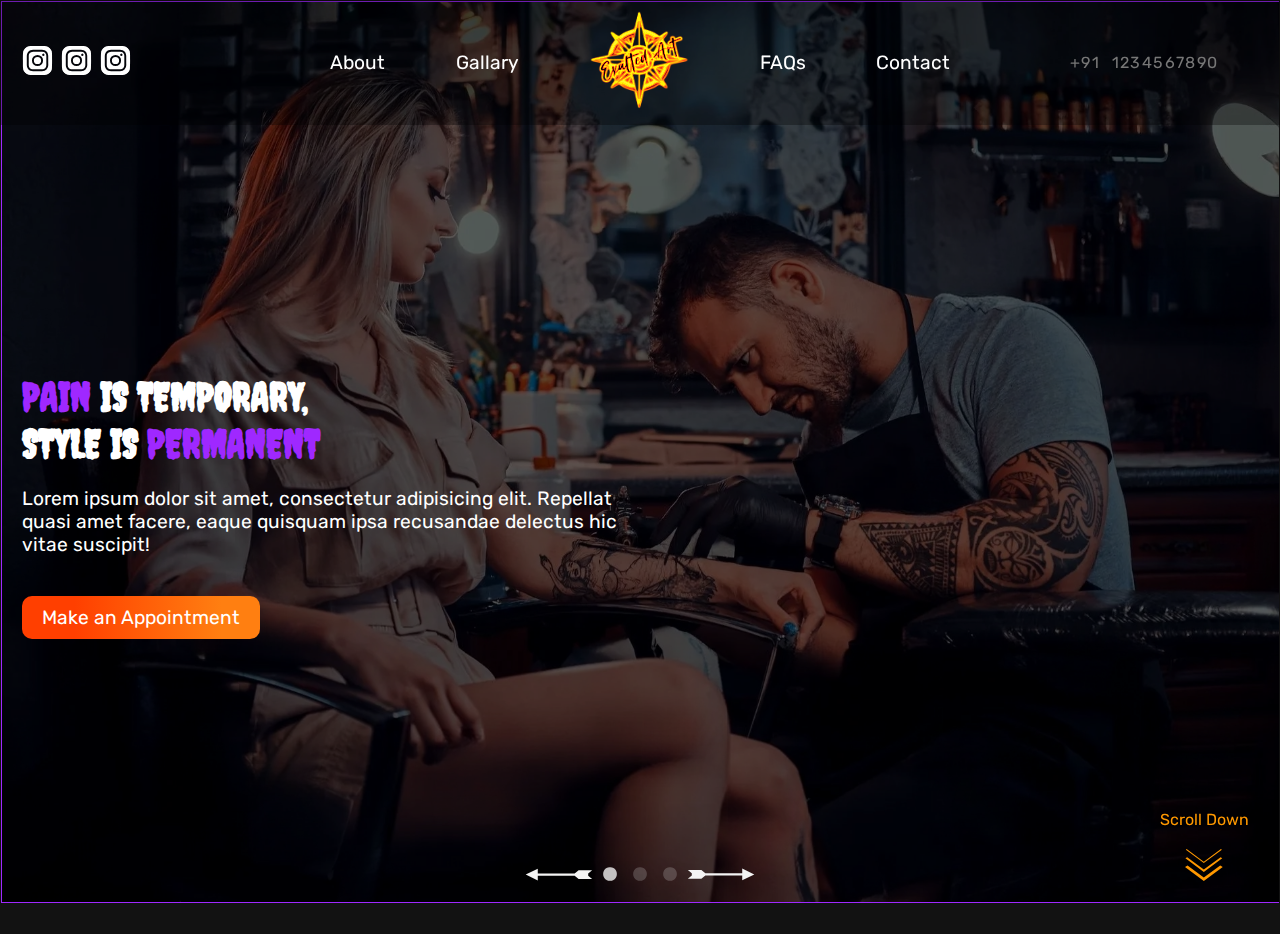
<file: index.html>
<!DOCTYPE html>
<html lang="en">

<head>
    <meta charset="UTF-8">
    <meta name="viewport" content="width=device-width, initial-scale=1.0">
    <title>Home</title>
    <link rel="stylesheet" href="./style.css">
    <link rel="stylesheet" href="./indexStyle.css">
    <link rel="stylesheet" type="text/css" href="slick/slick/slick.css" />
    <link rel="stylesheet" type="text/css" href="slick/slick/slick-theme.css" />
    <script src="./jquery-3.7.1.min.js"></script>
    <script type="text/javascript" src="slick/slick/slick.min.js"></script>

</head>

<body>


    <header id="header">
        <div class="container">
            <div class="social-icon">
                <a href="" class="text_deco_none">
                    <svg xmlns="http://www.w3.org/2000/svg" data-name="Layer 1" viewBox="0 0 24 24">
                        <path
                            d="M12,9.52A2.48,2.48,0,1,0,14.48,12,2.48,2.48,0,0,0,12,9.52Zm9.93-2.45a6.53,6.53,0,0,0-.42-2.26,4,4,0,0,0-2.32-2.32,6.53,6.53,0,0,0-2.26-.42C15.64,2,15.26,2,12,2s-3.64,0-4.93.07a6.53,6.53,0,0,0-2.26.42A4,4,0,0,0,2.49,4.81a6.53,6.53,0,0,0-.42,2.26C2,8.36,2,8.74,2,12s0,3.64.07,4.93a6.86,6.86,0,0,0,.42,2.27,3.94,3.94,0,0,0,.91,1.4,3.89,3.89,0,0,0,1.41.91,6.53,6.53,0,0,0,2.26.42C8.36,22,8.74,22,12,22s3.64,0,4.93-.07a6.53,6.53,0,0,0,2.26-.42,3.89,3.89,0,0,0,1.41-.91,3.94,3.94,0,0,0,.91-1.4,6.6,6.6,0,0,0,.42-2.27C22,15.64,22,15.26,22,12S22,8.36,21.93,7.07Zm-2.54,8A5.73,5.73,0,0,1,19,16.87,3.86,3.86,0,0,1,16.87,19a5.73,5.73,0,0,1-1.81.35c-.79,0-1,0-3.06,0s-2.27,0-3.06,0A5.73,5.73,0,0,1,7.13,19a3.51,3.51,0,0,1-1.31-.86A3.51,3.51,0,0,1,5,16.87a5.49,5.49,0,0,1-.34-1.81c0-.79,0-1,0-3.06s0-2.27,0-3.06A5.49,5.49,0,0,1,5,7.13a3.51,3.51,0,0,1,.86-1.31A3.59,3.59,0,0,1,7.13,5a5.73,5.73,0,0,1,1.81-.35h0c.79,0,1,0,3.06,0s2.27,0,3.06,0A5.73,5.73,0,0,1,16.87,5a3.51,3.51,0,0,1,1.31.86A3.51,3.51,0,0,1,19,7.13a5.73,5.73,0,0,1,.35,1.81c0,.79,0,1,0,3.06S19.42,14.27,19.39,15.06Zm-1.6-7.44a2.38,2.38,0,0,0-1.41-1.41A4,4,0,0,0,15,6c-.78,0-1,0-3,0s-2.22,0-3,0a4,4,0,0,0-1.38.26A2.38,2.38,0,0,0,6.21,7.62,4.27,4.27,0,0,0,6,9c0,.78,0,1,0,3s0,2.22,0,3a4.27,4.27,0,0,0,.26,1.38,2.38,2.38,0,0,0,1.41,1.41A4.27,4.27,0,0,0,9,18.05H9c.78,0,1,0,3,0s2.22,0,3,0a4,4,0,0,0,1.38-.26,2.38,2.38,0,0,0,1.41-1.41A4,4,0,0,0,18.05,15c0-.78,0-1,0-3s0-2.22,0-3A3.78,3.78,0,0,0,17.79,7.62ZM12,15.82A3.81,3.81,0,0,1,8.19,12h0A3.82,3.82,0,1,1,12,15.82Zm4-6.89a.9.9,0,0,1,0-1.79h0a.9.9,0,0,1,0,1.79Z" />
                    </svg>
                </a>
                <a href="" class="text_deco_none">
                    <svg xmlns="http://www.w3.org/2000/svg" data-name="Layer 1" viewBox="0 0 24 24">
                        <path
                            d="M12,9.52A2.48,2.48,0,1,0,14.48,12,2.48,2.48,0,0,0,12,9.52Zm9.93-2.45a6.53,6.53,0,0,0-.42-2.26,4,4,0,0,0-2.32-2.32,6.53,6.53,0,0,0-2.26-.42C15.64,2,15.26,2,12,2s-3.64,0-4.93.07a6.53,6.53,0,0,0-2.26.42A4,4,0,0,0,2.49,4.81a6.53,6.53,0,0,0-.42,2.26C2,8.36,2,8.74,2,12s0,3.64.07,4.93a6.86,6.86,0,0,0,.42,2.27,3.94,3.94,0,0,0,.91,1.4,3.89,3.89,0,0,0,1.41.91,6.53,6.53,0,0,0,2.26.42C8.36,22,8.74,22,12,22s3.64,0,4.93-.07a6.53,6.53,0,0,0,2.26-.42,3.89,3.89,0,0,0,1.41-.91,3.94,3.94,0,0,0,.91-1.4,6.6,6.6,0,0,0,.42-2.27C22,15.64,22,15.26,22,12S22,8.36,21.93,7.07Zm-2.54,8A5.73,5.73,0,0,1,19,16.87,3.86,3.86,0,0,1,16.87,19a5.73,5.73,0,0,1-1.81.35c-.79,0-1,0-3.06,0s-2.27,0-3.06,0A5.73,5.73,0,0,1,7.13,19a3.51,3.51,0,0,1-1.31-.86A3.51,3.51,0,0,1,5,16.87a5.49,5.49,0,0,1-.34-1.81c0-.79,0-1,0-3.06s0-2.27,0-3.06A5.49,5.49,0,0,1,5,7.13a3.51,3.51,0,0,1,.86-1.31A3.59,3.59,0,0,1,7.13,5a5.73,5.73,0,0,1,1.81-.35h0c.79,0,1,0,3.06,0s2.27,0,3.06,0A5.73,5.73,0,0,1,16.87,5a3.51,3.51,0,0,1,1.31.86A3.51,3.51,0,0,1,19,7.13a5.73,5.73,0,0,1,.35,1.81c0,.79,0,1,0,3.06S19.42,14.27,19.39,15.06Zm-1.6-7.44a2.38,2.38,0,0,0-1.41-1.41A4,4,0,0,0,15,6c-.78,0-1,0-3,0s-2.22,0-3,0a4,4,0,0,0-1.38.26A2.38,2.38,0,0,0,6.21,7.62,4.27,4.27,0,0,0,6,9c0,.78,0,1,0,3s0,2.22,0,3a4.27,4.27,0,0,0,.26,1.38,2.38,2.38,0,0,0,1.41,1.41A4.27,4.27,0,0,0,9,18.05H9c.78,0,1,0,3,0s2.22,0,3,0a4,4,0,0,0,1.38-.26,2.38,2.38,0,0,0,1.41-1.41A4,4,0,0,0,18.05,15c0-.78,0-1,0-3s0-2.22,0-3A3.78,3.78,0,0,0,17.79,7.62ZM12,15.82A3.81,3.81,0,0,1,8.19,12h0A3.82,3.82,0,1,1,12,15.82Zm4-6.89a.9.9,0,0,1,0-1.79h0a.9.9,0,0,1,0,1.79Z" />
                    </svg>
                </a>
                <a href="" class="text_deco_none">
                    <svg xmlns="http://www.w3.org/2000/svg" data-name="Layer 1" viewBox="0 0 24 24">
                        <path
                            d="M12,9.52A2.48,2.48,0,1,0,14.48,12,2.48,2.48,0,0,0,12,9.52Zm9.93-2.45a6.53,6.53,0,0,0-.42-2.26,4,4,0,0,0-2.32-2.32,6.53,6.53,0,0,0-2.26-.42C15.64,2,15.26,2,12,2s-3.64,0-4.93.07a6.53,6.53,0,0,0-2.26.42A4,4,0,0,0,2.49,4.81a6.53,6.53,0,0,0-.42,2.26C2,8.36,2,8.74,2,12s0,3.64.07,4.93a6.86,6.86,0,0,0,.42,2.27,3.94,3.94,0,0,0,.91,1.4,3.89,3.89,0,0,0,1.41.91,6.53,6.53,0,0,0,2.26.42C8.36,22,8.74,22,12,22s3.64,0,4.93-.07a6.53,6.53,0,0,0,2.26-.42,3.89,3.89,0,0,0,1.41-.91,3.94,3.94,0,0,0,.91-1.4,6.6,6.6,0,0,0,.42-2.27C22,15.64,22,15.26,22,12S22,8.36,21.93,7.07Zm-2.54,8A5.73,5.73,0,0,1,19,16.87,3.86,3.86,0,0,1,16.87,19a5.73,5.73,0,0,1-1.81.35c-.79,0-1,0-3.06,0s-2.27,0-3.06,0A5.73,5.73,0,0,1,7.13,19a3.51,3.51,0,0,1-1.31-.86A3.51,3.51,0,0,1,5,16.87a5.49,5.49,0,0,1-.34-1.81c0-.79,0-1,0-3.06s0-2.27,0-3.06A5.49,5.49,0,0,1,5,7.13a3.51,3.51,0,0,1,.86-1.31A3.59,3.59,0,0,1,7.13,5a5.73,5.73,0,0,1,1.81-.35h0c.79,0,1,0,3.06,0s2.27,0,3.06,0A5.73,5.73,0,0,1,16.87,5a3.51,3.51,0,0,1,1.31.86A3.51,3.51,0,0,1,19,7.13a5.73,5.73,0,0,1,.35,1.81c0,.79,0,1,0,3.06S19.42,14.27,19.39,15.06Zm-1.6-7.44a2.38,2.38,0,0,0-1.41-1.41A4,4,0,0,0,15,6c-.78,0-1,0-3,0s-2.22,0-3,0a4,4,0,0,0-1.38.26A2.38,2.38,0,0,0,6.21,7.62,4.27,4.27,0,0,0,6,9c0,.78,0,1,0,3s0,2.22,0,3a4.27,4.27,0,0,0,.26,1.38,2.38,2.38,0,0,0,1.41,1.41A4.27,4.27,0,0,0,9,18.05H9c.78,0,1,0,3,0s2.22,0,3,0a4,4,0,0,0,1.38-.26,2.38,2.38,0,0,0,1.41-1.41A4,4,0,0,0,18.05,15c0-.78,0-1,0-3s0-2.22,0-3A3.78,3.78,0,0,0,17.79,7.62ZM12,15.82A3.81,3.81,0,0,1,8.19,12h0A3.82,3.82,0,1,1,12,15.82Zm4-6.89a.9.9,0,0,1,0-1.79h0a.9.9,0,0,1,0,1.79Z" />
                    </svg>
                </a>
            </div>

            <div class="nav-menu">
                <ul>
                    <li><a href="./about.html" class="text_deco_none About">About</a></li>
                    <li><a href="./gallary.html" class="text_deco_none Designs">Gallary</a></li>
                    <li><a href="./index.html" class="home text_deco_none active"><img width="100px" height="100px"
                                class="logo" src="./Photo/logoBlack.png" alt=""></a></li>
                    <li><a href="./Faqs.html" class="text_deco_none Service">FAQs</a></li>
                    <li><a href="./contactus.html" class="text_deco_none Contact">Contact</a></li>
                </ul>
            </div>

            <div id="contact">
                <p class="f14">+91 1234567890</p>
            </div>


        </div>
    </header>


    <main id="main">
        <section class="mainSection">

            <section id="section1">
                <div class="container">
                    <div class="item1">
                        <img src="./Photo/HomeImage.webp" alt="" class="homeSliderimg">
                        <div class="content">
                            <div class="maxWidth">
                                <div class="fiftyWidth">
                                    <h1 class="text heading1"><span>PAIN</span> IS TEMPORARY,<br>STYLE IS
                                        <Span>PERMANENT</Span>
                                    </h1>
                                    <p>Lorem ipsum dolor sit amet, consectetur adipisicing elit. Repellat quasi amet
                                        facere, eaque quisquam ipsa recusandae delectus hic vitae suscipit!</p>
                                    <button class="btn">Make an Appointment</button>
                                </div>
                            </div>
                        </div>
                    </div>
                    <div class="item2 fullWidth">
                        <img src="./Photo/HomeSllderImg2.webp" alt="" class="homeSliderimg">
                        <div class="content">
                            <div class="maxWidth">
                                <div class="fiftyWidth">
                                    <h1 class="text heading1"><span>PAIN</span> IS TEMPORARY,<br>STYLE IS
                                        <Span>PERMANENT</Span>
                                    </h1>
                                    <p>Lorem ipsum dolor sit amet, consectetur adipisicing elit. Repellat quasi amet
                                        facere, eaque quisquam ipsa recusandae delectus hic vitae suscipit!</p>
                                    <button class="btn">Make an Appointment</button>
                                </div>
                            </div>
                        </div>
                    </div>

                    <div class="item3 fullWidth">
                        <img src="./Photo/HomeSllderImg3.webp" alt="" class="homeSliderimg">
                        <div class="content">
                            <div class="maxWidth">
                                <div class="fiftyWidth">
                                    <h1 class="text heading1"><span>PAIN</span> IS TEMPORARY,<br>STYLE IS
                                        <Span>PERMANENT</Span>
                                    </h1>
                                    <p>Lorem ipsum dolor sit amet, consectetur adipisicing elit. Repellat quasi amet
                                        facere,
                                        eaque quisquam ipsa recusandae delectus hic vitae suscipit!</p>
                                    <button class="btn">Make an Appointment</button>
                                </div>
                            </div>
                        </div>
                    </div>
                </div>
                <div class="nextArrow">
                    <svg version="1.1" id="Layer_1" xmlns="http://www.w3.org/2000/svg"
                        xmlns:xlink="http://www.w3.org/1999/xlink" x="0px" y="0px" width="68px" height="13px"
                        viewBox="0 0 68 13" enable-background="new 0 0 68 13" xml:space="preserve">
                        <polygon fill="#010101"
                            points="67.286,6.446 55.224,0.599 55.224,5.373 18.35,5.373 14.39,2.037 0.841,2.037 4.801,5.373       4.801,7.52 0.841,10.854 14.39,10.854 18.35,7.52 55.224,7.52 55.224,12.294 ">
                        </polygon>
                    </svg>
                </div>
                <div class="backArrow">
                    <svg version="1.1" id="Layer_1" xmlns="http://www.w3.org/2000/svg"
                        xmlns:xlink="http://www.w3.org/1999/xlink" x="0px" y="0px" width="68px" height="13px"
                        viewBox="0 0 68 13" enable-background="new 0 0 68 13" xml:space="preserve">
                        <polygon fill="#010101"
                            points="67.286,6.446 55.224,0.599 55.224,5.373 18.35,5.373 14.39,2.037 0.841,2.037 4.801,5.373       4.801,7.52 0.841,10.854 14.39,10.854 18.35,7.52 55.224,7.52 55.224,12.294 ">
                        </polygon>
                    </svg>
                </div>
                <div class="SrollDown">
                    <p>Scroll Down</p>
                    <svg id="scroll-arrows">
                        <polygon class="arrow-top" points="37.6,27.9 1.8,1.3 3.3,0 37.6,25.3 71.9,0 73.7,1.3 " />
                        <polygon class="arrow-middle"
                            points="37.6,45.8 0.8,18.7 4.4,16.4 37.6,41.2 71.2,16.4 74.5,18.7 " />
                        <polygon class="arrow-bottom" points="37.6,64 0,36.1 5.1,32.8 37.6,56.8 70.4,32.8 75.5,36.1 " />
                    </svg>
                </div>
            </section>

            <section id="section2">
                <div class="maxWidth container">
                    <div class="leftSide">
                        <div class="logo">
                            <img src="./Photo/Logo.png" alt="">
                        </div>
                    </div>
                    <div class="rightSide">
                        <h1 class="heading">WELCOME TO EXALTED.ART</h1>
                        <p class=" m10 f16">Lorem ipsum dolor sit amet consectetur adipisicing elit. Ex vitae doloremque
                            consequuntur aperiam doloribus sequi!</p>
                        <p class="f14">Lorem ipsum dolor sit amet consectetur adipisicing elit. Quaerat saepe adipisci
                            repudiandae possimus neque nobis error commodi illum excepturi? Quaerat placeat incidunt
                            suscipit dignissimos ad a consequatur ipsa minima hic.</p>
                        <button class="btn">More About us</button>

                        <div class="countNumber">
                            <div class="counter-container">
                                <div class="counter" data-start="100" data-stop="350">
                                    <h3><span class="count">0</span> +</h3>
                                    <h6>Happy Clients</h6>
                                </div>
                                <div class="counter" data-start="0" data-stop="10">
                                    <h3><span class="count">0</span> +</h3>
                                    <h6>Yrs. of Experience</h6>
                                </div>
                                <div class="counter" data-start="2000" data-stop="2018">
                                    <h3><span class="count">0</span></h3>
                                    <h6>Founded In</h6>
                                </div>
                                <div class="counter" data-start="0" data-stop="90">
                                    <h3><span class="count">0</span> %</h3>
                                    <h6>Client Satisfaction</h6>
                                </div>
                            </div>
                        </div>
                    </div>
            </section>

            <section id="section3">
                <div class="container maxWidth ">
                    <div class="leftSide">
                        <div class="wwdImg">
                            <img src="./Photo/HomeImage.webp" alt="">
                            <img src="./Photo/HomeSllderImg1.webp" alt="">
                            <img src="./Photo/HomeSllderImg2.webp" alt="">
                            <img src="./Photo/HomeSllderImg3.webp" alt="">
                            <img src="./Photo/HomeImage.webp" alt="">
                            <img src="./Photo/HomeSllderImg1.webp" alt="">
                        </div>
                    </div>
                    <div class="rightSIde">
                        <div class="headline">
                            <p class="f16">Services</p>
                            <h1 class="heading">What We Do</h1>
                            <p class="text f14">We work with our own sketches as well we can perform a work using yours.
                                Our attoo shop specializes in quality and durable tattoo.</p>
                        </div>
                        <div class="tabBox">
                            <div class="tab tab1">
                                <img src="./Photo/Logo.png" alt="">
                                <p class="text">Lorem, ipsum.</p>
                            </div>
                            <div class="tab tab1">
                                <img src="./Photo/Logo.png" alt="">
                                <p class="text">Lorem, ipsum.</p>
                            </div>
                            <div class="tab tab1">
                                <img src="./Photo/Logo.png" alt="">
                                <p class="text">Lorem, ipsum.</p>
                            </div>
                            <div class="tab tab1">
                                <img src="./Photo/Logo.png" alt="">
                                <p class="text">Lorem, ipsum.</p>
                            </div>
                            <div class="tab tab1">
                                <img src="./Photo/Logo.png" alt="">
                                <p class="text">Lorem, ipsum.</p>
                            </div>
                            <div class="tab tab1">
                                <img src="./Photo/Logo.png" alt="">
                                <p class="text">Lorem, ipsum.</p>
                            </div>
                        </div>
                    </div>
                </div>
            </section>

            <section id="section4">
                <div class="container maxWidth ">
                    <div class="headline">
                        <p class="f16">Our Work</p>
                        <h1 class="heading">Our Tattoos</h1>
                        <p class="f14 text">We work with our own sketches as well we can perform a work using yours. Our
                            attoo shop specializes in quality and durable tattoo.</p>
                    </div>

                    <div class="gallary-img">
                        <div class="workImg">
                            <div class="imgBox">
                                <img src="./Photo/HomeImage.webp" alt="" class="img1">
                                <img src="./Photo/HomeSllderImg1.webp" alt="" class="img2">
                            </div>
                            <div class="imgBox">
                                <img src="./Photo/HomeImage.webp" alt="" class="img1">
                                <img src="./Photo/HomeSllderImg1.webp" alt="" class="img2">
                            </div>
                            <div class="imgBox">
                                <img src="./Photo/HomeImage.webp" alt="" class="img1">
                                <img src="./Photo/HomeSllderImg1.webp" alt="" class="img2">
                            </div>
                            <div class="imgBox">
                                <img src="./Photo/HomeImage.webp" alt="" class="img1">
                                <img src="./Photo/HomeSllderImg1.webp" alt="" class="img2">
                            </div>
                            <div class="imgBox">
                                <img src="./Photo/HomeImage.webp" alt="" class="img1">
                                <img src="./Photo/HomeSllderImg1.webp" alt="" class="img2">
                            </div>
                            <div class="imgBox">
                                <img src="./Photo/HomeImage.webp" alt="" class="img1">
                                <img src="./Photo/HomeSllderImg1.webp" alt="" class="img2">
                            </div>
                        </div>
                        <div class="nextArrow1">
                            <svg xmlns="http://www.w3.org/2000/svg" xmlns:xlink="http://www.w3.org/1999/xlink"
                                fill="#fff" height="15px" width="15px" version="1.1" id="Layer_1" viewBox="0 0 330 330"
                                xml:space="preserve">
                                <path id="XMLID_222_"
                                    d="M250.606,154.389l-150-149.996c-5.857-5.858-15.355-5.858-21.213,0.001  c-5.857,5.858-5.857,15.355,0.001,21.213l139.393,139.39L79.393,304.394c-5.857,5.858-5.857,15.355,0.001,21.213  C82.322,328.536,86.161,330,90,330s7.678-1.464,10.607-4.394l149.999-150.004c2.814-2.813,4.394-6.628,4.394-10.606  C255,161.018,253.42,157.202,250.606,154.389z" />
                            </svg>
                        </div>
                        <div class="backArrow1">
                            <svg xmlns="http://www.w3.org/2000/svg" xmlns:xlink="http://www.w3.org/1999/xlink"
                                fill="#fff" height="15px" width="15px" version="1.1" id="Layer_1" viewBox="0 0 330 330"
                                xml:space="preserve">
                                <path id="XMLID_222_"
                                    d="M250.606,154.389l-150-149.996c-5.857-5.858-15.355-5.858-21.213,0.001  c-5.857,5.858-5.857,15.355,0.001,21.213l139.393,139.39L79.393,304.394c-5.857,5.858-5.857,15.355,0.001,21.213  C82.322,328.536,86.161,330,90,330s7.678-1.464,10.607-4.394l149.999-150.004c2.814-2.813,4.394-6.628,4.394-10.606  C255,161.018,253.42,157.202,250.606,154.389z" />
                            </svg>
                        </div>
                    </div>


                </div>

            </section>

            <section id="section5">
                <div class="container maxWidth ">
                    <div class="headline">
                        <p class="f16">Meet Our Experts</p>
                        <h1 class="heading">Our Artists</h1>
                        <p class="f14 text">Meet our Artists that are experts in Tattoos, Piercing etc.</p>
                    </div>

                    <div class="artistBox">
                        <div class="artist">
                            <div class="image">
                                <img src="./Photo/HomeSllderImg2.webp" alt="">
                            </div>
                            <div class="data">
                                <h3 class="name f20">Abc Xyz</h3>
                                <div class="expt f16">Tattoo Master And Artist</div>
                                <p class="pera f14">Lorem ipsum dolor sit, amet consectetur adipisicing elit. Quae
                                    pariatur eligendi assumenda mollitia voluptatem cum culpa molestias tempora, nihil
                                    doloribus excepturi, est quo magni iusto vero rerum nam ducimus. Eligendi.</p>
                                <button class="btn"> View More</button>
                            </div>
                            <div class="info">
                                <div class="topSide">
                                    <div class="iconBox f14 address">
                                        <div class="icon">
                                            <svg xmlns="http://www.w3.org/2000/svg"
                                                xmlns:xlink="http://www.w3.org/1999/xlink" id="Layer_1"
                                                style="enable-background:new 0 0 128 128;" version="1.1"
                                                viewBox="0 0 128 128">
                                                <g>
                                                    <path
                                                        d="M97.8,15C79.1-3.6,48.9-3.6,30.2,15c-18.6,18.6-18.6,48.9,0,67.6L64,115.6l33.7-33.1l0,0C116.4,63.9,116.4,33.6,97.8,15z    M92.1,76.8L64,104.4L35.9,76.9c-7.5-7.5-11.6-17.5-11.6-28.1s4.1-20.6,11.6-28.1S53.4,9,64,9s20.6,4.1,28.1,11.6   s11.6,17.5,11.6,28.1C103.8,59.4,99.6,69.3,92.1,76.8z" />
                                                    <path
                                                        d="M64,28.3c-11.3,0-20.4,9.2-20.4,20.4S52.7,69.2,64,69.2S84.4,60,84.4,48.8S75.3,28.3,64,28.3z M64,61.2   c-6.8,0-12.4-5.6-12.4-12.4S57.2,36.3,64,36.3s12.4,5.6,12.4,12.4S70.8,61.2,64,61.2z" />
                                                    <rect height="8" width="74" x="27" y="119" />
                                                </g>
                                            </svg>
                                        </div>
                                        <div class="text">Siddhpur</div>
                                    </div>
                                    <div class="iconBox f14 experience">
                                        <div class="icon">
                                            <svg xmlns="http://www.w3.org/2000/svg" version="1.0"
                                                viewBox="0 0 256.000000 256.000000">
                                                <g transform="translate(0.000000,256.000000) scale(0.100000,-0.100000)"
                                                    fill="#ff7f11" stroke="none">
                                                    <path
                                                        d="M1070 2283 c-30 -11 -60 -47 -69 -82 -6 -20 -15 -56 -21 -80 l-12 -44 -76 6 c-90 7 -133 -7 -156 -52 -22 -41 -20 -67 9 -139 14 -34 25 -66 25 -72 0 -5 -29 -28 -65 -51 -127 -80 -127 -158 0 -238 36 -23 65 -46 65 -51 0 -6 -11 -38 -25 -72 -28 -68 -32 -115 -12 -142 12 -16 -5 -62 -135 -369 -81 -192 -148 -358 -148 -368 0 -10 11 -26 24 -34 23 -15 31 -13 190 56 92 39 169 69 172 66 3 -3 32 -76 65 -163 33 -87 64 -163 70 -171 14 -16 51 -17 66 -2 6 6 62 132 124 280 62 148 116 269 119 269 3 0 56 -121 119 -269 62 -148 118 -274 124 -280 15 -15 52 -14 66 2 6 8 37 84 70 171 33 87 62 160 65 163 3 3 80 -27 171 -66 160 -70 167 -72 191 -57 13 9 24 24 24 34 0 10 -67 175 -148 367 -135 320 -147 352 -135 375 19 37 16 69 -12 138 -14 34 -25 66 -25 72 0 6 31 30 69 54 81 52 101 90 81 152 -9 28 -27 45 -81 80 -38 24 -69 48 -69 54 0 6 11 38 25 72 29 72 31 98 9 139 -23 45 -66 59 -156 52 l-76 -6 -11 42 c-6 22 -15 58 -21 79 -12 48 -47 81 -92 88 -42 7 -65 -4 -135 -64 l-53 -44 -52 44 c-78 66 -110 79 -158 61z m99 -141 c31 -27 68 -57 84 -67 26 -17 28 -17 55 0 15 10 53 41 85 68 32 27 60 47 63 44 3 -3 16 -46 28 -95 13 -49 27 -95 31 -102 6 -9 36 -11 116 -8 60 2 109 2 109 -1 0 -3 -17 -48 -37 -99 -28 -71 -34 -97 -27 -110 6 -9 48 -39 92 -67 45 -27 82 -52 82 -55 0 -3 -41 -31 -90 -62 -50 -32 -90 -64 -90 -73 0 -8 16 -54 35 -102 19 -48 35 -90 35 -94 0 -4 -49 -4 -109 -1 -81 3 -110 2 -116 -8 -4 -7 -18 -53 -31 -102 -12 -49 -25 -92 -28 -95 -3 -4 -32 16 -63 44 -32 27 -70 58 -85 67 -27 18 -29 18 -55 0 -16 -9 -54 -40 -86 -67 -31 -28 -60 -48 -63 -44 -3 3 -16 46 -28 95 -13 49 -27 95 -31 102 -6 9 -36 11 -116 8 -60 -2 -109 -2 -109 2 0 3 16 46 35 94 20 50 33 96 30 106 -3 11 -44 43 -91 72 -46 29 -84 55 -84 58 0 3 36 27 81 54 45 28 86 59 91 71 7 17 1 41 -26 110 -20 49 -36 92 -36 95 0 4 49 4 109 2 124 -5 118 -8 140 83 23 95 32 125 38 125 3 0 31 -22 62 -48z m-190 -959 c5 -21 15 -57 21 -80 20 -78 95 -114 164 -78 15 8 30 15 32 15 2 0 8 -17 15 -38 11 -37 8 -48 -91 -283 -56 -134 -105 -248 -108 -253 -2 -4 -26 49 -53 119 -27 71 -54 134 -60 141 -19 23 -44 17 -175 -40 -68 -30 -124 -52 -124 -48 0 4 54 133 119 287 128 305 119 292 208 294 41 1 43 0 52 -36z m723 28 c19 -7 46 -63 141 -288 64 -153 117 -282 117 -285 0 -3 -55 18 -122 48 -130 57 -158 63 -178 39 -7 -8 -34 -72 -60 -141 -26 -70 -50 -123 -52 -118 -15 24 -268 633 -268 643 0 7 24 -7 53 -32 28 -24 62 -49 74 -56 61 -31 134 8 153 82 6 23 16 59 21 80 9 36 11 37 54 37 24 0 54 -4 67 -9z" />
                                                    <path
                                                        d="M1183 1986 c-103 -34 -176 -98 -222 -196 -22 -46 -26 -69 -26 -145 0 -79 3 -97 28 -145 37 -72 96 -131 165 -166 51 -26 67 -29 152 -29 79 0 103 4 142 24 75 37 134 95 170 169 29 59 33 76 33 152 0 71 -4 94 -26 141 -58 124 -169 199 -302 205 -43 3 -89 -2 -114 -10z m221 -120 c116 -68 158 -209 99 -327 -126 -247 -498 -137 -470 139 10 93 74 175 164 208 57 22 152 12 207 -20z" />
                                                </g>
                                            </svg>
                                        </div>
                                        <div class="text">Experience in 2+ years</div>
                                    </div>
                                </div>
                                <div class="bottomSide">
                                    <div class="shareBtn">
                                        <a href="https://wa.me/yourphonenumber" class="whatsapp-button">
                                            <svg xmlns="http://www.w3.org/2000/svg" width="35" height="35"
                                                viewBox="0 0 737.509 740.824" fill="#fff">
                                                <path
                                                    d="M630.056 107.658C560.727 38.271 468.525.039 370.294 0 167.891 0 3.16 164.668 3.079 367.072c-.027 64.699 16.883 127.855 49.016 183.523L0 740.824l194.666-51.047c53.634 29.244 114.022 44.656 175.481 44.682h.151c202.382 0 367.128-164.689 367.21-367.094.039-98.088-38.121-190.32-107.452-259.707m-259.758 564.8h-.125c-54.766-.021-108.483-14.729-155.343-42.529l-11.146-6.613-115.516 30.293 30.834-112.592-7.258-11.543c-30.552-48.58-46.689-104.729-46.665-162.379C65.146 198.865 202.065 62 370.419 62c81.521.031 158.154 31.81 215.779 89.482s89.342 134.332 89.311 215.859c-.07 168.242-136.987 305.117-305.211 305.117m167.415-228.514c-9.176-4.591-54.286-26.782-62.697-29.843-8.41-3.061-14.526-4.591-20.644 4.592-6.116 9.182-23.7 29.843-29.054 35.964-5.351 6.122-10.703 6.888-19.879 2.296-9.175-4.591-38.739-14.276-73.786-45.526-27.275-24.32-45.691-54.36-51.043-63.542-5.352-9.183-.569-14.148 4.024-18.72 4.127-4.11 9.175-10.713 13.763-16.07 4.587-5.356 6.116-9.182 9.174-15.303 3.059-6.122 1.53-11.479-.764-16.07-2.294-4.591-20.643-49.739-28.29-68.104-7.447-17.886-15.012-15.466-20.644-15.746-5.346-.266-11.469-.323-17.585-.323-6.117 0-16.057 2.296-24.468 11.478-8.41 9.183-32.112 31.374-32.112 76.521s32.877 88.763 37.465 94.885c4.587 6.122 64.699 98.771 156.741 138.502 21.891 9.45 38.982 15.093 52.307 19.323 21.981 6.979 41.983 5.994 57.793 3.633 17.628-2.633 54.285-22.19 61.932-43.616 7.646-21.426 7.646-39.791 5.352-43.617-2.293-3.826-8.41-6.122-17.585-10.714"
                                                    clip-rule="evenodd" />
                                            </svg>
                                            <div class="whatsapp-text f14">WhatsApp</div>
                                        </a>
                                    </div>
                                    <div class="shareBtn">
                                        <a href="https://wa.me/yourphonenumber" class="insta-button">
                                            <svg xmlns="http://www.w3.org/2000/svg" viewBox="0 0 16 16" fill="#fff"
                                                width="35px" height="35px">
                                                <path
                                                    d="M11 0H5a5 5 0 0 0-5 5v6a5 5 0 0 0 5 5h6a5 5 0 0 0 5-5V5a5 5 0 0 0-5-5zm3.5 11c0 1.93-1.57 3.5-3.5 3.5H5c-1.93 0-3.5-1.57-3.5-3.5V5c0-1.93 1.57-3.5 3.5-3.5h6c1.93 0 3.5 1.57 3.5 3.5v6z" />
                                                <path
                                                    d="M8 4a4 4 0 1 0 0 8 4 4 0 0 0 0-8zm0 6.5A2.503 2.503 0 0 1 5.5 8c0-1.379 1.122-2.5 2.5-2.5s2.5 1.121 2.5 2.5c0 1.378-1.122 2.5-2.5 2.5z" />
                                                <circle cx="12.3" cy="3.7" r=".533" />
                                            </svg>
                                            <div class="insta-text f14">Instagram</div>
                                        </a>
                                    </div>
                                </div>
                            </div>
                        </div>
                    </div>
                </div>

            </section>


            <section id="section6">
                <div class="container maxWidth ">
                    <div class="headline">
                        <p class="f16">Client's Feedback</p>
                        <h1 class="heading">What They Say</h1>
                    </div>

                    <div class="feedbackBox">
                        <div class="fbSlider">
                            <div class="box">
                                <div class="leftSide">
                                    <div class="fbImg">
                                        <img src="Photo/HomeImage.webp" alt="">
                                    </div>
                                </div>
                                <div class="textBox">
                                    <div class="name f20">Kay Stenschke
                                    </div>
                                    <div class="review f14">Love this plugin! Does exactly what it is supposed to do and
                                        so far without any real issues. (You might want to review some Dummy Text
                                        generation which contains words and even sentences with a meaning and that
                                        should not suppose to happen)</div>
                                </div>
                            </div>
                            <div class="box">
                                <div class="leftSide">
                                    <div class="fbImg">
                                        <img src="Photo/HomeSllderImg1.webp" alt="">
                                    </div>
                                </div>
                                <div class="textBox">
                                    <div class="name f20">Kay Stenschke
                                    </div>
                                    <div class="review f14">Love this plugin! Does exactly what it is supposed to do and
                                        so far without any real issues. (You might want to review some Dummy Text
                                        generation which contains words and even sentences with a meaning and that
                                        should not suppose to happen)</div>
                                </div>
                            </div>
                            <div class="box">
                                <div class="leftSide">
                                    <div class="fbImg">
                                        <img src="Photo/HomeSllderImg2.webp" alt="">
                                    </div>
                                </div>
                                <div class="textBox">
                                    <div class="name f20">Kay Stenschke
                                    </div>
                                    <div class="review f14">Love this plugin! Does exactly what it is supposed to do and
                                        so far without any real issues. (You might want to review some Dummy Text
                                        generation which contains words and even sentences with a meaning and that
                                        should not suppose to happen)</div>
                                </div>
                            </div>
                            <div class="box">
                                <div class="leftSide">
                                    <div class="fbImg">
                                        <img src="Photo/HomeSllderImg3.webp" alt="">
                                    </div>
                                </div>
                                <div class="textBox">
                                    <div class="name f20">Kay Stenschke
                                    </div>
                                    <div class="review f14">Love this plugin! Does exactly what it is supposed to do and
                                        so far without any real issues. (You might want to review some Dummy Text
                                        generation which contains words and even sentences with a meaning and that
                                        should not suppose to happen)</div>
                                </div>
                            </div>
                        </div>
                    </div>
                    <div class="nextArrow">
                        <svg xmlns="http://www.w3.org/2000/svg" xmlns:xlink="http://www.w3.org/1999/xlink" fill="#fff"
                            height="15px" width="15px" version="1.1" id="Layer_1" viewBox="0 0 330 330"
                            xml:space="preserve">
                            <path id="XMLID_222_"
                                d="M250.606,154.389l-150-149.996c-5.857-5.858-15.355-5.858-21.213,0.001  c-5.857,5.858-5.857,15.355,0.001,21.213l139.393,139.39L79.393,304.394c-5.857,5.858-5.857,15.355,0.001,21.213  C82.322,328.536,86.161,330,90,330s7.678-1.464,10.607-4.394l149.999-150.004c2.814-2.813,4.394-6.628,4.394-10.606  C255,161.018,253.42,157.202,250.606,154.389z" />
                        </svg>
                    </div>
                    <div class="backArrow">
                        <svg xmlns="http://www.w3.org/2000/svg" xmlns:xlink="http://www.w3.org/1999/xlink" fill="#fff"
                            height="15px" width="15px" version="1.1" id="Layer_1" viewBox="0 0 330 330"
                            xml:space="preserve">
                            <path id="XMLID_222_"
                                d="M250.606,154.389l-150-149.996c-5.857-5.858-15.355-5.858-21.213,0.001  c-5.857,5.858-5.857,15.355,0.001,21.213l139.393,139.39L79.393,304.394c-5.857,5.858-5.857,15.355,0.001,21.213  C82.322,328.536,86.161,330,90,330s7.678-1.464,10.607-4.394l149.999-150.004c2.814-2.813,4.394-6.628,4.394-10.606  C255,161.018,253.42,157.202,250.606,154.389z" />
                        </svg>
                    </div>
                </div>
            </section>


            <footer id="footer" class="maxWidth">
                <div class="topContainer">
                    <div class="logo">
                        <a href="#" class="text_deco_none"><img width="100px" height="100px" class="logo"
                                src="./Photo/Logo.png" alt=""></a>
                        <div class="social-icon">
                            <a href="" class="text_deco_none">
                                <svg xmlns="http://www.w3.org/2000/svg" data-name="Layer 1" viewBox="0 0 24 24">
                                    <path
                                        d="M12,9.52A2.48,2.48,0,1,0,14.48,12,2.48,2.48,0,0,0,12,9.52Zm9.93-2.45a6.53,6.53,0,0,0-.42-2.26,4,4,0,0,0-2.32-2.32,6.53,6.53,0,0,0-2.26-.42C15.64,2,15.26,2,12,2s-3.64,0-4.93.07a6.53,6.53,0,0,0-2.26.42A4,4,0,0,0,2.49,4.81a6.53,6.53,0,0,0-.42,2.26C2,8.36,2,8.74,2,12s0,3.64.07,4.93a6.86,6.86,0,0,0,.42,2.27,3.94,3.94,0,0,0,.91,1.4,3.89,3.89,0,0,0,1.41.91,6.53,6.53,0,0,0,2.26.42C8.36,22,8.74,22,12,22s3.64,0,4.93-.07a6.53,6.53,0,0,0,2.26-.42,3.89,3.89,0,0,0,1.41-.91,3.94,3.94,0,0,0,.91-1.4,6.6,6.6,0,0,0,.42-2.27C22,15.64,22,15.26,22,12S22,8.36,21.93,7.07Zm-2.54,8A5.73,5.73,0,0,1,19,16.87,3.86,3.86,0,0,1,16.87,19a5.73,5.73,0,0,1-1.81.35c-.79,0-1,0-3.06,0s-2.27,0-3.06,0A5.73,5.73,0,0,1,7.13,19a3.51,3.51,0,0,1-1.31-.86A3.51,3.51,0,0,1,5,16.87a5.49,5.49,0,0,1-.34-1.81c0-.79,0-1,0-3.06s0-2.27,0-3.06A5.49,5.49,0,0,1,5,7.13a3.51,3.51,0,0,1,.86-1.31A3.59,3.59,0,0,1,7.13,5a5.73,5.73,0,0,1,1.81-.35h0c.79,0,1,0,3.06,0s2.27,0,3.06,0A5.73,5.73,0,0,1,16.87,5a3.51,3.51,0,0,1,1.31.86A3.51,3.51,0,0,1,19,7.13a5.73,5.73,0,0,1,.35,1.81c0,.79,0,1,0,3.06S19.42,14.27,19.39,15.06Zm-1.6-7.44a2.38,2.38,0,0,0-1.41-1.41A4,4,0,0,0,15,6c-.78,0-1,0-3,0s-2.22,0-3,0a4,4,0,0,0-1.38.26A2.38,2.38,0,0,0,6.21,7.62,4.27,4.27,0,0,0,6,9c0,.78,0,1,0,3s0,2.22,0,3a4.27,4.27,0,0,0,.26,1.38,2.38,2.38,0,0,0,1.41,1.41A4.27,4.27,0,0,0,9,18.05H9c.78,0,1,0,3,0s2.22,0,3,0a4,4,0,0,0,1.38-.26,2.38,2.38,0,0,0,1.41-1.41A4,4,0,0,0,18.05,15c0-.78,0-1,0-3s0-2.22,0-3A3.78,3.78,0,0,0,17.79,7.62ZM12,15.82A3.81,3.81,0,0,1,8.19,12h0A3.82,3.82,0,1,1,12,15.82Zm4-6.89a.9.9,0,0,1,0-1.79h0a.9.9,0,0,1,0,1.79Z" />
                                </svg>
                            </a>
                            <a href="" class="text_deco_none">
                                <svg xmlns="http://www.w3.org/2000/svg" data-name="Layer 1" viewBox="0 0 24 24">
                                    <path
                                        d="M12,9.52A2.48,2.48,0,1,0,14.48,12,2.48,2.48,0,0,0,12,9.52Zm9.93-2.45a6.53,6.53,0,0,0-.42-2.26,4,4,0,0,0-2.32-2.32,6.53,6.53,0,0,0-2.26-.42C15.64,2,15.26,2,12,2s-3.64,0-4.93.07a6.53,6.53,0,0,0-2.26.42A4,4,0,0,0,2.49,4.81a6.53,6.53,0,0,0-.42,2.26C2,8.36,2,8.74,2,12s0,3.64.07,4.93a6.86,6.86,0,0,0,.42,2.27,3.94,3.94,0,0,0,.91,1.4,3.89,3.89,0,0,0,1.41.91,6.53,6.53,0,0,0,2.26.42C8.36,22,8.74,22,12,22s3.64,0,4.93-.07a6.53,6.53,0,0,0,2.26-.42,3.89,3.89,0,0,0,1.41-.91,3.94,3.94,0,0,0,.91-1.4,6.6,6.6,0,0,0,.42-2.27C22,15.64,22,15.26,22,12S22,8.36,21.93,7.07Zm-2.54,8A5.73,5.73,0,0,1,19,16.87,3.86,3.86,0,0,1,16.87,19a5.73,5.73,0,0,1-1.81.35c-.79,0-1,0-3.06,0s-2.27,0-3.06,0A5.73,5.73,0,0,1,7.13,19a3.51,3.51,0,0,1-1.31-.86A3.51,3.51,0,0,1,5,16.87a5.49,5.49,0,0,1-.34-1.81c0-.79,0-1,0-3.06s0-2.27,0-3.06A5.49,5.49,0,0,1,5,7.13a3.51,3.51,0,0,1,.86-1.31A3.59,3.59,0,0,1,7.13,5a5.73,5.73,0,0,1,1.81-.35h0c.79,0,1,0,3.06,0s2.27,0,3.06,0A5.73,5.73,0,0,1,16.87,5a3.51,3.51,0,0,1,1.31.86A3.51,3.51,0,0,1,19,7.13a5.73,5.73,0,0,1,.35,1.81c0,.79,0,1,0,3.06S19.42,14.27,19.39,15.06Zm-1.6-7.44a2.38,2.38,0,0,0-1.41-1.41A4,4,0,0,0,15,6c-.78,0-1,0-3,0s-2.22,0-3,0a4,4,0,0,0-1.38.26A2.38,2.38,0,0,0,6.21,7.62,4.27,4.27,0,0,0,6,9c0,.78,0,1,0,3s0,2.22,0,3a4.27,4.27,0,0,0,.26,1.38,2.38,2.38,0,0,0,1.41,1.41A4.27,4.27,0,0,0,9,18.05H9c.78,0,1,0,3,0s2.22,0,3,0a4,4,0,0,0,1.38-.26,2.38,2.38,0,0,0,1.41-1.41A4,4,0,0,0,18.05,15c0-.78,0-1,0-3s0-2.22,0-3A3.78,3.78,0,0,0,17.79,7.62ZM12,15.82A3.81,3.81,0,0,1,8.19,12h0A3.82,3.82,0,1,1,12,15.82Zm4-6.89a.9.9,0,0,1,0-1.79h0a.9.9,0,0,1,0,1.79Z" />
                                </svg>
                            </a>
                            <a href="" class="text_deco_none">
                                <svg xmlns="http://www.w3.org/2000/svg" data-name="Layer 1" viewBox="0 0 24 24">
                                    <path
                                        d="M12,9.52A2.48,2.48,0,1,0,14.48,12,2.48,2.48,0,0,0,12,9.52Zm9.93-2.45a6.53,6.53,0,0,0-.42-2.26,4,4,0,0,0-2.32-2.32,6.53,6.53,0,0,0-2.26-.42C15.64,2,15.26,2,12,2s-3.64,0-4.93.07a6.53,6.53,0,0,0-2.26.42A4,4,0,0,0,2.49,4.81a6.53,6.53,0,0,0-.42,2.26C2,8.36,2,8.74,2,12s0,3.64.07,4.93a6.86,6.86,0,0,0,.42,2.27,3.94,3.94,0,0,0,.91,1.4,3.89,3.89,0,0,0,1.41.91,6.53,6.53,0,0,0,2.26.42C8.36,22,8.74,22,12,22s3.64,0,4.93-.07a6.53,6.53,0,0,0,2.26-.42,3.89,3.89,0,0,0,1.41-.91,3.94,3.94,0,0,0,.91-1.4,6.6,6.6,0,0,0,.42-2.27C22,15.64,22,15.26,22,12S22,8.36,21.93,7.07Zm-2.54,8A5.73,5.73,0,0,1,19,16.87,3.86,3.86,0,0,1,16.87,19a5.73,5.73,0,0,1-1.81.35c-.79,0-1,0-3.06,0s-2.27,0-3.06,0A5.73,5.73,0,0,1,7.13,19a3.51,3.51,0,0,1-1.31-.86A3.51,3.51,0,0,1,5,16.87a5.49,5.49,0,0,1-.34-1.81c0-.79,0-1,0-3.06s0-2.27,0-3.06A5.49,5.49,0,0,1,5,7.13a3.51,3.51,0,0,1,.86-1.31A3.59,3.59,0,0,1,7.13,5a5.73,5.73,0,0,1,1.81-.35h0c.79,0,1,0,3.06,0s2.27,0,3.06,0A5.73,5.73,0,0,1,16.87,5a3.51,3.51,0,0,1,1.31.86A3.51,3.51,0,0,1,19,7.13a5.73,5.73,0,0,1,.35,1.81c0,.79,0,1,0,3.06S19.42,14.27,19.39,15.06Zm-1.6-7.44a2.38,2.38,0,0,0-1.41-1.41A4,4,0,0,0,15,6c-.78,0-1,0-3,0s-2.22,0-3,0a4,4,0,0,0-1.38.26A2.38,2.38,0,0,0,6.21,7.62,4.27,4.27,0,0,0,6,9c0,.78,0,1,0,3s0,2.22,0,3a4.27,4.27,0,0,0,.26,1.38,2.38,2.38,0,0,0,1.41,1.41A4.27,4.27,0,0,0,9,18.05H9c.78,0,1,0,3,0s2.22,0,3,0a4,4,0,0,0,1.38-.26,2.38,2.38,0,0,0,1.41-1.41A4,4,0,0,0,18.05,15c0-.78,0-1,0-3s0-2.22,0-3A3.78,3.78,0,0,0,17.79,7.62ZM12,15.82A3.81,3.81,0,0,1,8.19,12h0A3.82,3.82,0,1,1,12,15.82Zm4-6.89a.9.9,0,0,1,0-1.79h0a.9.9,0,0,1,0,1.79Z" />
                                </svg>
                            </a>
                        </div>
                    </div>
                    <div class="footer-nav">
                        <h4 class="linkHead">Quick Link</h4>
                        <ul class="listNone">
                            <li><a class="text_deco_none Home" href="">Home</a></li>
                            <li><a class="text_deco_none Home" href="">Home</a></li>
                            <li><a class="text_deco_none Home" href="">Home</a></li>
                            <li><a class="text_deco_none Home" href="">Home</a></li>
                        </ul>
                    </div>

                    <div class="footer-nav">
                        <h4 class="linkHead">Extra Link</h4>
                        <ul class="listNone">
                            <li><a class="text_deco_none Home" href="">Home</a></li>
                            <li><a class="text_deco_none Home" href="">Home</a></li>
                            <li><a class="text_deco_none Home" href="">Home</a></li>
                            <li><a class="text_deco_none Home" href="">Home</a></li>
                        </ul>
                    </div>

                    <div class="contactDetails">
                        <div class="topSide">
                            <p class="num">+91 12345 67890</p>
                            <p class="email">exalted.art@gmail.com</p>
                            <p class="address">Dethli char rasta, siddhpur.</p>
                        </div>
                    </div>

                </div>

                <div class="bottomContainer">
                    <p>&copy 2024 Exalted.art -> All Rights Reserved -> Desing and Developed By @JVRajput</p>
                </div>
            </footer>

        </section>
    </main>



    <!-- <footer id="footer" class="maxWidth">
        <div class="topContainer">
            <div class="logo">
                <a href="#" class="text_deco_none"><img width="100px" height="100px" class="logo" src="./Photo/Logo.png"
                        alt=""></a>
                <div class="social-icon">
                    <a href="" class="text_deco_none">
                        <svg xmlns="http://www.w3.org/2000/svg" data-name="Layer 1" viewBox="0 0 24 24">
                            <path
                                d="M12,9.52A2.48,2.48,0,1,0,14.48,12,2.48,2.48,0,0,0,12,9.52Zm9.93-2.45a6.53,6.53,0,0,0-.42-2.26,4,4,0,0,0-2.32-2.32,6.53,6.53,0,0,0-2.26-.42C15.64,2,15.26,2,12,2s-3.64,0-4.93.07a6.53,6.53,0,0,0-2.26.42A4,4,0,0,0,2.49,4.81a6.53,6.53,0,0,0-.42,2.26C2,8.36,2,8.74,2,12s0,3.64.07,4.93a6.86,6.86,0,0,0,.42,2.27,3.94,3.94,0,0,0,.91,1.4,3.89,3.89,0,0,0,1.41.91,6.53,6.53,0,0,0,2.26.42C8.36,22,8.74,22,12,22s3.64,0,4.93-.07a6.53,6.53,0,0,0,2.26-.42,3.89,3.89,0,0,0,1.41-.91,3.94,3.94,0,0,0,.91-1.4,6.6,6.6,0,0,0,.42-2.27C22,15.64,22,15.26,22,12S22,8.36,21.93,7.07Zm-2.54,8A5.73,5.73,0,0,1,19,16.87,3.86,3.86,0,0,1,16.87,19a5.73,5.73,0,0,1-1.81.35c-.79,0-1,0-3.06,0s-2.27,0-3.06,0A5.73,5.73,0,0,1,7.13,19a3.51,3.51,0,0,1-1.31-.86A3.51,3.51,0,0,1,5,16.87a5.49,5.49,0,0,1-.34-1.81c0-.79,0-1,0-3.06s0-2.27,0-3.06A5.49,5.49,0,0,1,5,7.13a3.51,3.51,0,0,1,.86-1.31A3.59,3.59,0,0,1,7.13,5a5.73,5.73,0,0,1,1.81-.35h0c.79,0,1,0,3.06,0s2.27,0,3.06,0A5.73,5.73,0,0,1,16.87,5a3.51,3.51,0,0,1,1.31.86A3.51,3.51,0,0,1,19,7.13a5.73,5.73,0,0,1,.35,1.81c0,.79,0,1,0,3.06S19.42,14.27,19.39,15.06Zm-1.6-7.44a2.38,2.38,0,0,0-1.41-1.41A4,4,0,0,0,15,6c-.78,0-1,0-3,0s-2.22,0-3,0a4,4,0,0,0-1.38.26A2.38,2.38,0,0,0,6.21,7.62,4.27,4.27,0,0,0,6,9c0,.78,0,1,0,3s0,2.22,0,3a4.27,4.27,0,0,0,.26,1.38,2.38,2.38,0,0,0,1.41,1.41A4.27,4.27,0,0,0,9,18.05H9c.78,0,1,0,3,0s2.22,0,3,0a4,4,0,0,0,1.38-.26,2.38,2.38,0,0,0,1.41-1.41A4,4,0,0,0,18.05,15c0-.78,0-1,0-3s0-2.22,0-3A3.78,3.78,0,0,0,17.79,7.62ZM12,15.82A3.81,3.81,0,0,1,8.19,12h0A3.82,3.82,0,1,1,12,15.82Zm4-6.89a.9.9,0,0,1,0-1.79h0a.9.9,0,0,1,0,1.79Z" />
                        </svg>
                    </a>
                    <a href="" class="text_deco_none">
                        <svg xmlns="http://www.w3.org/2000/svg" data-name="Layer 1" viewBox="0 0 24 24">
                            <path
                                d="M12,9.52A2.48,2.48,0,1,0,14.48,12,2.48,2.48,0,0,0,12,9.52Zm9.93-2.45a6.53,6.53,0,0,0-.42-2.26,4,4,0,0,0-2.32-2.32,6.53,6.53,0,0,0-2.26-.42C15.64,2,15.26,2,12,2s-3.64,0-4.93.07a6.53,6.53,0,0,0-2.26.42A4,4,0,0,0,2.49,4.81a6.53,6.53,0,0,0-.42,2.26C2,8.36,2,8.74,2,12s0,3.64.07,4.93a6.86,6.86,0,0,0,.42,2.27,3.94,3.94,0,0,0,.91,1.4,3.89,3.89,0,0,0,1.41.91,6.53,6.53,0,0,0,2.26.42C8.36,22,8.74,22,12,22s3.64,0,4.93-.07a6.53,6.53,0,0,0,2.26-.42,3.89,3.89,0,0,0,1.41-.91,3.94,3.94,0,0,0,.91-1.4,6.6,6.6,0,0,0,.42-2.27C22,15.64,22,15.26,22,12S22,8.36,21.93,7.07Zm-2.54,8A5.73,5.73,0,0,1,19,16.87,3.86,3.86,0,0,1,16.87,19a5.73,5.73,0,0,1-1.81.35c-.79,0-1,0-3.06,0s-2.27,0-3.06,0A5.73,5.73,0,0,1,7.13,19a3.51,3.51,0,0,1-1.31-.86A3.51,3.51,0,0,1,5,16.87a5.49,5.49,0,0,1-.34-1.81c0-.79,0-1,0-3.06s0-2.27,0-3.06A5.49,5.49,0,0,1,5,7.13a3.51,3.51,0,0,1,.86-1.31A3.59,3.59,0,0,1,7.13,5a5.73,5.73,0,0,1,1.81-.35h0c.79,0,1,0,3.06,0s2.27,0,3.06,0A5.73,5.73,0,0,1,16.87,5a3.51,3.51,0,0,1,1.31.86A3.51,3.51,0,0,1,19,7.13a5.73,5.73,0,0,1,.35,1.81c0,.79,0,1,0,3.06S19.42,14.27,19.39,15.06Zm-1.6-7.44a2.38,2.38,0,0,0-1.41-1.41A4,4,0,0,0,15,6c-.78,0-1,0-3,0s-2.22,0-3,0a4,4,0,0,0-1.38.26A2.38,2.38,0,0,0,6.21,7.62,4.27,4.27,0,0,0,6,9c0,.78,0,1,0,3s0,2.22,0,3a4.27,4.27,0,0,0,.26,1.38,2.38,2.38,0,0,0,1.41,1.41A4.27,4.27,0,0,0,9,18.05H9c.78,0,1,0,3,0s2.22,0,3,0a4,4,0,0,0,1.38-.26,2.38,2.38,0,0,0,1.41-1.41A4,4,0,0,0,18.05,15c0-.78,0-1,0-3s0-2.22,0-3A3.78,3.78,0,0,0,17.79,7.62ZM12,15.82A3.81,3.81,0,0,1,8.19,12h0A3.82,3.82,0,1,1,12,15.82Zm4-6.89a.9.9,0,0,1,0-1.79h0a.9.9,0,0,1,0,1.79Z" />
                        </svg>
                    </a>
                    <a href="" class="text_deco_none">
                        <svg xmlns="http://www.w3.org/2000/svg" data-name="Layer 1" viewBox="0 0 24 24">
                            <path
                                d="M12,9.52A2.48,2.48,0,1,0,14.48,12,2.48,2.48,0,0,0,12,9.52Zm9.93-2.45a6.53,6.53,0,0,0-.42-2.26,4,4,0,0,0-2.32-2.32,6.53,6.53,0,0,0-2.26-.42C15.64,2,15.26,2,12,2s-3.64,0-4.93.07a6.53,6.53,0,0,0-2.26.42A4,4,0,0,0,2.49,4.81a6.53,6.53,0,0,0-.42,2.26C2,8.36,2,8.74,2,12s0,3.64.07,4.93a6.86,6.86,0,0,0,.42,2.27,3.94,3.94,0,0,0,.91,1.4,3.89,3.89,0,0,0,1.41.91,6.53,6.53,0,0,0,2.26.42C8.36,22,8.74,22,12,22s3.64,0,4.93-.07a6.53,6.53,0,0,0,2.26-.42,3.89,3.89,0,0,0,1.41-.91,3.94,3.94,0,0,0,.91-1.4,6.6,6.6,0,0,0,.42-2.27C22,15.64,22,15.26,22,12S22,8.36,21.93,7.07Zm-2.54,8A5.73,5.73,0,0,1,19,16.87,3.86,3.86,0,0,1,16.87,19a5.73,5.73,0,0,1-1.81.35c-.79,0-1,0-3.06,0s-2.27,0-3.06,0A5.73,5.73,0,0,1,7.13,19a3.51,3.51,0,0,1-1.31-.86A3.51,3.51,0,0,1,5,16.87a5.49,5.49,0,0,1-.34-1.81c0-.79,0-1,0-3.06s0-2.27,0-3.06A5.49,5.49,0,0,1,5,7.13a3.51,3.51,0,0,1,.86-1.31A3.59,3.59,0,0,1,7.13,5a5.73,5.73,0,0,1,1.81-.35h0c.79,0,1,0,3.06,0s2.27,0,3.06,0A5.73,5.73,0,0,1,16.87,5a3.51,3.51,0,0,1,1.31.86A3.51,3.51,0,0,1,19,7.13a5.73,5.73,0,0,1,.35,1.81c0,.79,0,1,0,3.06S19.42,14.27,19.39,15.06Zm-1.6-7.44a2.38,2.38,0,0,0-1.41-1.41A4,4,0,0,0,15,6c-.78,0-1,0-3,0s-2.22,0-3,0a4,4,0,0,0-1.38.26A2.38,2.38,0,0,0,6.21,7.62,4.27,4.27,0,0,0,6,9c0,.78,0,1,0,3s0,2.22,0,3a4.27,4.27,0,0,0,.26,1.38,2.38,2.38,0,0,0,1.41,1.41A4.27,4.27,0,0,0,9,18.05H9c.78,0,1,0,3,0s2.22,0,3,0a4,4,0,0,0,1.38-.26,2.38,2.38,0,0,0,1.41-1.41A4,4,0,0,0,18.05,15c0-.78,0-1,0-3s0-2.22,0-3A3.78,3.78,0,0,0,17.79,7.62ZM12,15.82A3.81,3.81,0,0,1,8.19,12h0A3.82,3.82,0,1,1,12,15.82Zm4-6.89a.9.9,0,0,1,0-1.79h0a.9.9,0,0,1,0,1.79Z" />
                        </svg>
                    </a>
                </div>
            </div>
            <div class="footer-nav">
                <h4 class="linkHead">Quick Link</h4>
                <ul class="listNone">
                    <li><a class="text_deco_none Home" href="">Home</a></li>
                    <li><a class="text_deco_none Home" href="">Home</a></li>
                    <li><a class="text_deco_none Home" href="">Home</a></li>
                    <li><a class="text_deco_none Home" href="">Home</a></li>
                </ul>
            </div>

            <div class="footer-nav">
                <h4 class="linkHead">Extra Link</h4>
                <ul class="listNone">
                    <li><a class="text_deco_none Home" href="">Home</a></li>
                    <li><a class="text_deco_none Home" href="">Home</a></li>
                    <li><a class="text_deco_none Home" href="">Home</a></li>
                    <li><a class="text_deco_none Home" href="">Home</a></li>
                </ul>
            </div>

            <div class="contactDetails">
                <div class="topSide">
                    <p class="num">+91 12345 67890</p>
                    <p class="email">exalted.art@gmail.com</p>
                    <p class="address">Dethli char rasta, siddhpur.</p>
                </div>
            </div>

        </div>

        <div class="bottomContainer">
            <p>&copy 2024 Exalted.art -> All Rights Reserved -> Desing and Developed By @JVRajput</p>
        </div>
    </footer> -->

    <script src="./script.js"></script>
</body>

</html>
</file>
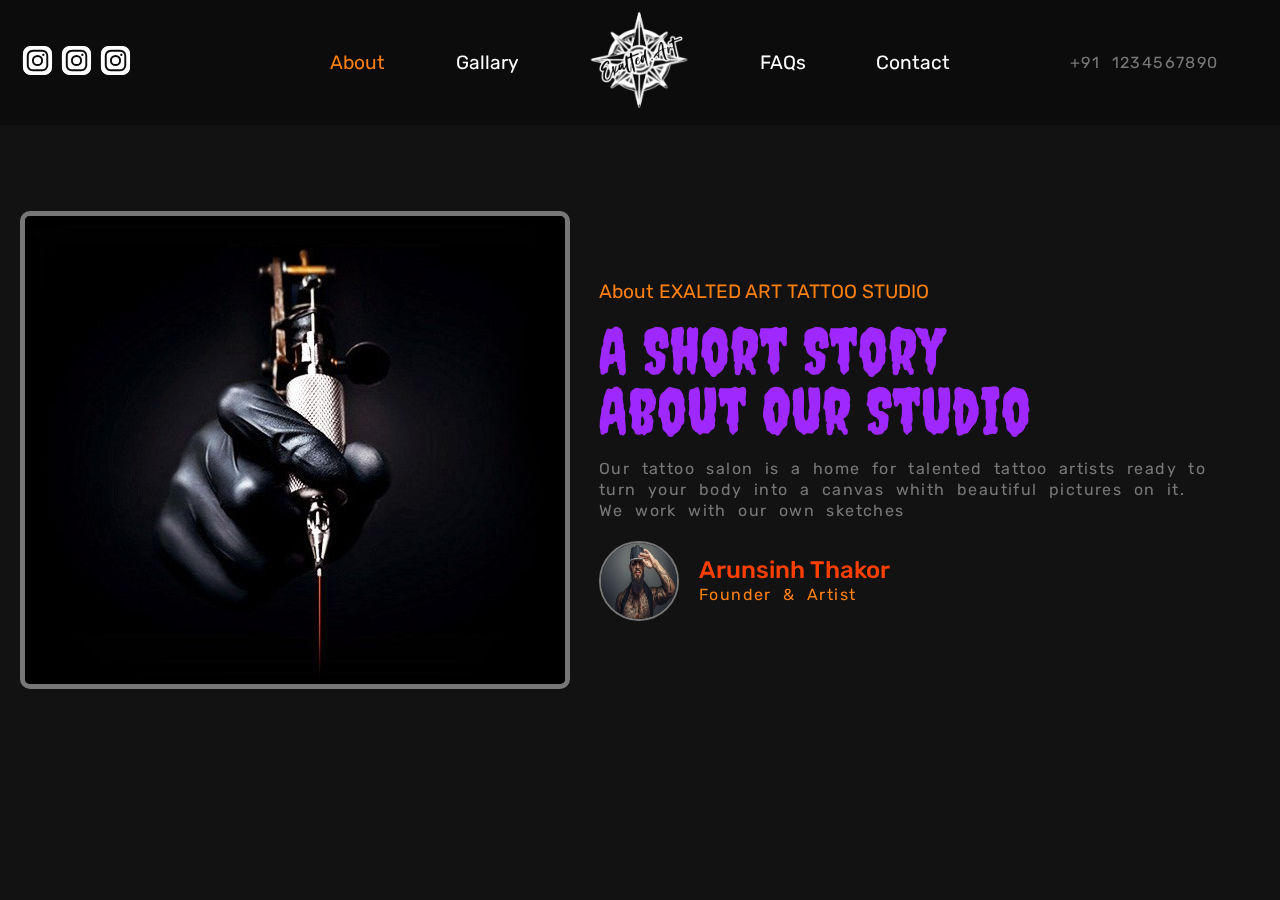
<file: about.html>
<!DOCTYPE html>
<html lang="en">

<head>
    <meta charset="UTF-8">
    <meta name="viewport" content="width=device-width, initial-scale=1.0">
    <title>About Us</title>
    <link rel="stylesheet" href="./style.css">
    <link rel="stylesheet" href="./aboutStyle.css">
    <link rel="stylesheet" type="text/css" href="slick/slick/slick.css" />
    <link rel="stylesheet" type="text/css" href="slick/slick/slick-theme.css" />
    <script src="./jquery-3.7.1.min.js"></script>
    <script type="text/javascript" src="slick/slick/slick.min.js"></script>


</head>

<body>

    
    <header id="header">
        <div class="container">
            <div class="social-icon">
                <a href="" class="text_deco_none">
                    <svg xmlns="http://www.w3.org/2000/svg" data-name="Layer 1" viewBox="0 0 24 24">
                        <path
                            d="M12,9.52A2.48,2.48,0,1,0,14.48,12,2.48,2.48,0,0,0,12,9.52Zm9.93-2.45a6.53,6.53,0,0,0-.42-2.26,4,4,0,0,0-2.32-2.32,6.53,6.53,0,0,0-2.26-.42C15.64,2,15.26,2,12,2s-3.64,0-4.93.07a6.53,6.53,0,0,0-2.26.42A4,4,0,0,0,2.49,4.81a6.53,6.53,0,0,0-.42,2.26C2,8.36,2,8.74,2,12s0,3.64.07,4.93a6.86,6.86,0,0,0,.42,2.27,3.94,3.94,0,0,0,.91,1.4,3.89,3.89,0,0,0,1.41.91,6.53,6.53,0,0,0,2.26.42C8.36,22,8.74,22,12,22s3.64,0,4.93-.07a6.53,6.53,0,0,0,2.26-.42,3.89,3.89,0,0,0,1.41-.91,3.94,3.94,0,0,0,.91-1.4,6.6,6.6,0,0,0,.42-2.27C22,15.64,22,15.26,22,12S22,8.36,21.93,7.07Zm-2.54,8A5.73,5.73,0,0,1,19,16.87,3.86,3.86,0,0,1,16.87,19a5.73,5.73,0,0,1-1.81.35c-.79,0-1,0-3.06,0s-2.27,0-3.06,0A5.73,5.73,0,0,1,7.13,19a3.51,3.51,0,0,1-1.31-.86A3.51,3.51,0,0,1,5,16.87a5.49,5.49,0,0,1-.34-1.81c0-.79,0-1,0-3.06s0-2.27,0-3.06A5.49,5.49,0,0,1,5,7.13a3.51,3.51,0,0,1,.86-1.31A3.59,3.59,0,0,1,7.13,5a5.73,5.73,0,0,1,1.81-.35h0c.79,0,1,0,3.06,0s2.27,0,3.06,0A5.73,5.73,0,0,1,16.87,5a3.51,3.51,0,0,1,1.31.86A3.51,3.51,0,0,1,19,7.13a5.73,5.73,0,0,1,.35,1.81c0,.79,0,1,0,3.06S19.42,14.27,19.39,15.06Zm-1.6-7.44a2.38,2.38,0,0,0-1.41-1.41A4,4,0,0,0,15,6c-.78,0-1,0-3,0s-2.22,0-3,0a4,4,0,0,0-1.38.26A2.38,2.38,0,0,0,6.21,7.62,4.27,4.27,0,0,0,6,9c0,.78,0,1,0,3s0,2.22,0,3a4.27,4.27,0,0,0,.26,1.38,2.38,2.38,0,0,0,1.41,1.41A4.27,4.27,0,0,0,9,18.05H9c.78,0,1,0,3,0s2.22,0,3,0a4,4,0,0,0,1.38-.26,2.38,2.38,0,0,0,1.41-1.41A4,4,0,0,0,18.05,15c0-.78,0-1,0-3s0-2.22,0-3A3.78,3.78,0,0,0,17.79,7.62ZM12,15.82A3.81,3.81,0,0,1,8.19,12h0A3.82,3.82,0,1,1,12,15.82Zm4-6.89a.9.9,0,0,1,0-1.79h0a.9.9,0,0,1,0,1.79Z" />
                    </svg>
                </a>
                <a href="" class="text_deco_none">
                    <svg xmlns="http://www.w3.org/2000/svg" data-name="Layer 1" viewBox="0 0 24 24">
                        <path
                            d="M12,9.52A2.48,2.48,0,1,0,14.48,12,2.48,2.48,0,0,0,12,9.52Zm9.93-2.45a6.53,6.53,0,0,0-.42-2.26,4,4,0,0,0-2.32-2.32,6.53,6.53,0,0,0-2.26-.42C15.64,2,15.26,2,12,2s-3.64,0-4.93.07a6.53,6.53,0,0,0-2.26.42A4,4,0,0,0,2.49,4.81a6.53,6.53,0,0,0-.42,2.26C2,8.36,2,8.74,2,12s0,3.64.07,4.93a6.86,6.86,0,0,0,.42,2.27,3.94,3.94,0,0,0,.91,1.4,3.89,3.89,0,0,0,1.41.91,6.53,6.53,0,0,0,2.26.42C8.36,22,8.74,22,12,22s3.64,0,4.93-.07a6.53,6.53,0,0,0,2.26-.42,3.89,3.89,0,0,0,1.41-.91,3.94,3.94,0,0,0,.91-1.4,6.6,6.6,0,0,0,.42-2.27C22,15.64,22,15.26,22,12S22,8.36,21.93,7.07Zm-2.54,8A5.73,5.73,0,0,1,19,16.87,3.86,3.86,0,0,1,16.87,19a5.73,5.73,0,0,1-1.81.35c-.79,0-1,0-3.06,0s-2.27,0-3.06,0A5.73,5.73,0,0,1,7.13,19a3.51,3.51,0,0,1-1.31-.86A3.51,3.51,0,0,1,5,16.87a5.49,5.49,0,0,1-.34-1.81c0-.79,0-1,0-3.06s0-2.27,0-3.06A5.49,5.49,0,0,1,5,7.13a3.51,3.51,0,0,1,.86-1.31A3.59,3.59,0,0,1,7.13,5a5.73,5.73,0,0,1,1.81-.35h0c.79,0,1,0,3.06,0s2.27,0,3.06,0A5.73,5.73,0,0,1,16.87,5a3.51,3.51,0,0,1,1.31.86A3.51,3.51,0,0,1,19,7.13a5.73,5.73,0,0,1,.35,1.81c0,.79,0,1,0,3.06S19.42,14.27,19.39,15.06Zm-1.6-7.44a2.38,2.38,0,0,0-1.41-1.41A4,4,0,0,0,15,6c-.78,0-1,0-3,0s-2.22,0-3,0a4,4,0,0,0-1.38.26A2.38,2.38,0,0,0,6.21,7.62,4.27,4.27,0,0,0,6,9c0,.78,0,1,0,3s0,2.22,0,3a4.27,4.27,0,0,0,.26,1.38,2.38,2.38,0,0,0,1.41,1.41A4.27,4.27,0,0,0,9,18.05H9c.78,0,1,0,3,0s2.22,0,3,0a4,4,0,0,0,1.38-.26,2.38,2.38,0,0,0,1.41-1.41A4,4,0,0,0,18.05,15c0-.78,0-1,0-3s0-2.22,0-3A3.78,3.78,0,0,0,17.79,7.62ZM12,15.82A3.81,3.81,0,0,1,8.19,12h0A3.82,3.82,0,1,1,12,15.82Zm4-6.89a.9.9,0,0,1,0-1.79h0a.9.9,0,0,1,0,1.79Z" />
                    </svg>
                </a>
                <a href="" class="text_deco_none">
                    <svg xmlns="http://www.w3.org/2000/svg" data-name="Layer 1" viewBox="0 0 24 24">
                        <path
                            d="M12,9.52A2.48,2.48,0,1,0,14.48,12,2.48,2.48,0,0,0,12,9.52Zm9.93-2.45a6.53,6.53,0,0,0-.42-2.26,4,4,0,0,0-2.32-2.32,6.53,6.53,0,0,0-2.26-.42C15.64,2,15.26,2,12,2s-3.64,0-4.93.07a6.53,6.53,0,0,0-2.26.42A4,4,0,0,0,2.49,4.81a6.53,6.53,0,0,0-.42,2.26C2,8.36,2,8.74,2,12s0,3.64.07,4.93a6.86,6.86,0,0,0,.42,2.27,3.94,3.94,0,0,0,.91,1.4,3.89,3.89,0,0,0,1.41.91,6.53,6.53,0,0,0,2.26.42C8.36,22,8.74,22,12,22s3.64,0,4.93-.07a6.53,6.53,0,0,0,2.26-.42,3.89,3.89,0,0,0,1.41-.91,3.94,3.94,0,0,0,.91-1.4,6.6,6.6,0,0,0,.42-2.27C22,15.64,22,15.26,22,12S22,8.36,21.93,7.07Zm-2.54,8A5.73,5.73,0,0,1,19,16.87,3.86,3.86,0,0,1,16.87,19a5.73,5.73,0,0,1-1.81.35c-.79,0-1,0-3.06,0s-2.27,0-3.06,0A5.73,5.73,0,0,1,7.13,19a3.51,3.51,0,0,1-1.31-.86A3.51,3.51,0,0,1,5,16.87a5.49,5.49,0,0,1-.34-1.81c0-.79,0-1,0-3.06s0-2.27,0-3.06A5.49,5.49,0,0,1,5,7.13a3.51,3.51,0,0,1,.86-1.31A3.59,3.59,0,0,1,7.13,5a5.73,5.73,0,0,1,1.81-.35h0c.79,0,1,0,3.06,0s2.27,0,3.06,0A5.73,5.73,0,0,1,16.87,5a3.51,3.51,0,0,1,1.31.86A3.51,3.51,0,0,1,19,7.13a5.73,5.73,0,0,1,.35,1.81c0,.79,0,1,0,3.06S19.42,14.27,19.39,15.06Zm-1.6-7.44a2.38,2.38,0,0,0-1.41-1.41A4,4,0,0,0,15,6c-.78,0-1,0-3,0s-2.22,0-3,0a4,4,0,0,0-1.38.26A2.38,2.38,0,0,0,6.21,7.62,4.27,4.27,0,0,0,6,9c0,.78,0,1,0,3s0,2.22,0,3a4.27,4.27,0,0,0,.26,1.38,2.38,2.38,0,0,0,1.41,1.41A4.27,4.27,0,0,0,9,18.05H9c.78,0,1,0,3,0s2.22,0,3,0a4,4,0,0,0,1.38-.26,2.38,2.38,0,0,0,1.41-1.41A4,4,0,0,0,18.05,15c0-.78,0-1,0-3s0-2.22,0-3A3.78,3.78,0,0,0,17.79,7.62ZM12,15.82A3.81,3.81,0,0,1,8.19,12h0A3.82,3.82,0,1,1,12,15.82Zm4-6.89a.9.9,0,0,1,0-1.79h0a.9.9,0,0,1,0,1.79Z" />
                    </svg>
                </a>
            </div>

            <div class="nav-menu">
                <ul>
                    <li><a href="./about.html" class="text_deco_none About active">About</a></li>
                    <li><a href="./gallary.html" class="text_deco_none Designs">Gallary</a></li>
                    <li><a href="./index.html" class="home text_deco_none"><img width="100px" height="100px"
                                class="logo" src="./Photo/logoBlack.png" alt=""></a></li>
                    <li><a href="./Faqs.html" class="text_deco_none Service">FAQs</a></li>
                    <li><a href="./contactus.html" class="text_deco_none Contact">Contact</a></li>
                </ul>
            </div>

            <div id="contact">
                <p class="f14">+91 1234567890</p>
            </div>


        </div>
    </header>



    <div id="main" class="aboutMain">
        <section id="about1">
            <div class="container maxWidth">
                <div class="leftSide">
                    <img src="./Photo/aboutImg1.jpg" alt="">
                </div>
                <div class="rightSide">
                    <p class="text1 f16">About EXALTED ART TATTOO STUDIO</p>
                    <p class="text2 heading">A Short Story</p>
                    <p class="text3 heading">About Our Studio</p>
                    <p class="text4 f14">Our tattoo salon is a home for talented tattoo artists ready to turn your body
                        into a canvas whith beautiful pictures on it. We work with our own sketches</p>
                    <div class="founder">
                        <div class="img">
                            <img src="./Photo/HomeSllderImg2.webp" alt="">
                        </div>
                        <div class="textbox">
                            <div class="name f20">Arunsinh Thakor</div>
                            <div class="tag f14">Founder & Artist</div>
                        </div>
                    </div>
                </div>
            </div>
        </section>


        <section id="about2">
            <div class="container maxWidth">
                <div class="leftSide">
                    <h4 class="heading mission">Our Mission</h4>
                    <p class="f14 text">"To provide exceptional tattooing experiences that celebrate individuality,
                        creativity, and personal expression. Through our skilled artists and commitment to safety and
                        artistry, we aim to create meaningful and lasting connections with our clients, fostering a
                        community where self-expression thrives."</p>
                    <h4 class="heading vision">Our Vision</h4>
                    <p class="f14 text">"We envision a world where tattoos are not just ink on skin but powerful symbols
                        of stories, beliefs, and passions. Our studio strives to be at the forefront of this cultural
                        shift, recognized for our innovative artistry, unwavering dedication to quality, and
                        contribution to the evolving narrative of tattoo culture. We aspire to inspire individuals to
                        embrace their uniqueness and wear it proudly, one tattoo at a time."</p>
                </div>
                <div class="rightSide">
                    <h4 class="heading numbers">Numbers</h4>
                    <p class="f14 text">Lorem ipsum dolor sit amet consectetur adipisicing elit. Reiciendis nostrum
                        doloremque quidem earum cupiditate optio officia, quam numquam magni tempore!</p>
                    <div class="iconBoxes">
                        <div class="iconBox">
                            <svg xmlns="http://www.w3.org/2000/svg" version="1.0" viewBox="0 0 128.000000 128.000000"
                                preserveAspectRatio="xMidYMid meet">

                                <g transform="translate(0.000000,128.000000) scale(0.100000,-0.100000)" stroke="none">
                                    <path
                                        d="M422 1268 c-20 -20 -15 -86 8 -100 14 -9 20 -24 20 -50 l0 -38 -144 0 c-79 0 -151 -3 -160 -6 -25 -10 -22 -90 4 -106 19 -12 20 -24 20 -184 l0 -172 -26 -16 c-22 -15 -25 -23 -22 -64 l3 -47 515 0 515 0 0 50 c0 42 -3 52 -22 60 -23 10 -23 13 -23 185 0 163 1 177 20 193 22 18 26 57 10 88 -10 17 -23 19 -160 19 l-150 0 0 38 c0 25 7 43 20 55 22 18 26 57 10 88 -10 18 -23 19 -218 19 -149 0 -211 -3 -220 -12z m408 -48 c0 -19 -7 -20 -190 -20 -183 0 -190 1 -190 20 0 19 7 20 190 20 183 0 190 -1 190 -20z m-42 -337 c-3 -255 -4 -278 -20 -281 -16 -3 -18 7 -18 95 0 136 -5 143 -114 143 -57 0 -87 -4 -94 -13 -6 -7 -13 -60 -14 -117 -3 -91 -5 -105 -20 -108 -17 -3 -18 15 -18 277 l0 281 150 0 150 0 -2 -277z m-338 137 c0 -19 -7 -20 -140 -20 -133 0 -140 1 -140 20 0 19 7 20 140 20 133 0 140 -1 140 -20z m660 0 c0 -19 -7 -20 -140 -20 -133 0 -140 1 -140 20 0 19 7 20 140 20 133 0 140 -1 140 -20z m-662 -237 l-3 -178 -117 -3 -118 -3 0 181 0 180 120 0 120 0 -2 -177z m620 0 l-3 -178 -117 -3 -118 -3 0 181 0 180 120 0 120 0 -2 -177z m-360 -80 l-3 -98 -67 -3 -68 -3 0 101 0 100 70 0 71 0 -3 -97z m412 -163 c0 -20 -7 -20 -480 -20 -473 0 -480 0 -480 20 0 20 7 20 480 20 473 0 480 0 480 -20z">
                                    </path>
                                    <path
                                        d="M560 1080 c0 -20 5 -21 78 -18 60 2 77 6 77 18 0 12 -17 16 -77 18 -73 3 -78 2 -78 -18z">
                                    </path>
                                    <path
                                        d="M560 1000 c0 -20 5 -21 78 -18 60 2 77 6 77 18 0 12 -17 16 -77 18 -73 3 -78 2 -78 -18z">
                                    </path>
                                    <path
                                        d="M562 923 c3 -15 16 -19 72 -21 47 -2 72 1 77 10 14 22 -1 28 -77 28 -66 0 -75 -2 -72 -17z">
                                    </path>
                                    <path d="M252 903 c4 -22 38 -30 49 -12 11 19 2 29 -27 29 -19 0 -25 -5 -22 -17z">
                                    </path>
                                    <path d="M352 903 c4 -22 38 -30 49 -12 11 19 2 29 -27 29 -19 0 -25 -5 -22 -17z">
                                    </path>
                                    <path d="M252 823 c4 -22 38 -30 49 -12 11 19 2 29 -27 29 -19 0 -25 -5 -22 -17z">
                                    </path>
                                    <path d="M352 823 c2 -12 12 -18 28 -18 36 0 33 29 -3 33 -23 3 -28 0 -25 -15z">
                                    </path>
                                    <path d="M252 743 c4 -22 38 -30 49 -12 11 19 2 29 -27 29 -19 0 -25 -5 -22 -17z">
                                    </path>
                                    <path d="M350 745 c0 -21 27 -30 45 -15 19 16 10 30 -21 30 -15 0 -24 -6 -24 -15z">
                                    </path>
                                    <path d="M250 665 c0 -21 27 -30 45 -15 19 16 10 30 -21 30 -15 0 -24 -6 -24 -15z">
                                    </path>
                                    <path d="M352 663 c4 -22 38 -30 49 -12 11 19 2 29 -27 29 -19 0 -25 -5 -22 -17z">
                                    </path>
                                    <path d="M872 903 c2 -12 12 -18 28 -18 36 0 33 29 -3 33 -23 3 -28 0 -25 -15z">
                                    </path>
                                    <path d="M972 903 c4 -22 38 -30 49 -12 11 19 2 29 -27 29 -19 0 -25 -5 -22 -17z">
                                    </path>
                                    <path d="M872 823 c4 -22 38 -30 49 -12 11 19 2 29 -27 29 -19 0 -25 -5 -22 -17z">
                                    </path>
                                    <path d="M972 823 c4 -22 38 -30 49 -12 11 19 2 29 -27 29 -19 0 -25 -5 -22 -17z">
                                    </path>
                                    <path d="M872 743 c4 -22 38 -30 49 -12 11 19 2 29 -27 29 -19 0 -25 -5 -22 -17z">
                                    </path>
                                    <path d="M972 743 c2 -12 12 -18 28 -18 36 0 33 29 -3 33 -23 3 -28 0 -25 -15z">
                                    </path>
                                    <path d="M872 663 c4 -22 38 -30 49 -12 11 19 2 29 -27 29 -19 0 -25 -5 -22 -17z">
                                    </path>
                                    <path d="M970 665 c0 -21 27 -30 45 -15 19 16 10 30 -21 30 -15 0 -24 -6 -24 -15z">
                                    </path>
                                    <path
                                        d="M360 433 c-14 -9 -44 -34 -67 -55 -34 -31 -47 -37 -70 -32 -37 7 -80 -24 -70 -51 7 -16 9 -16 33 0 26 17 27 17 76 -32 27 -26 76 -78 109 -115 l59 -66 -26 -32 c-21 -24 -24 -34 -15 -43 18 -18 85 56 76 84 -14 43 7 49 179 49 l161 0 99 66 c96 64 99 68 133 141 42 91 37 103 -45 103 -50 0 -58 -3 -88 -35 -38 -41 -82 -47 -102 -15 -10 17 -23 20 -81 20 -38 0 -88 7 -111 15 -61 21 -218 20 -250 -2z m237 -34 c15 -7 62 -15 103 -18 l75 -6 0 -30 0 -30 -115 -5 c-93 -4 -115 -8 -115 -20 0 -13 21 -15 125 -15 l125 0 15 32 c13 28 20 33 50 33 28 0 41 7 63 35 22 28 35 35 62 35 19 0 35 -2 35 -5 0 -2 -12 -28 -26 -57 -22 -46 -38 -62 -113 -111 l-87 -57 -157 0 c-132 0 -162 -3 -184 -17 l-26 -17 -74 79 c-40 44 -73 82 -73 85 0 3 25 27 56 53 l56 47 88 0 c49 0 101 -5 117 -11z">
                                    </path>
                                </g>
                            </svg>
                            <p class="icontext f14">Founded In</p>
                            <p class="value f20">2018</p>
                        </div>
                        <div class="iconBox">
                            <svg xmlns="http://www.w3.org/2000/svg" enable-background="new 0 0 100 100"
                                viewBox="0 0 100 100">
                                <path
                                    d="M50,82c-17.645,0-32-14.355-32-32s14.355-32,32-32s32,14.355,32,32S67.645,82,50,82z M50,22  c-15.439,0-28,12.561-28,28s12.561,28,28,28s28-12.561,28-28S65.439,22,50,22z M67.789,56.895c0.491-0.983,0.094-2.172-0.885-2.671  c-0.98-0.495-2.181-0.105-2.687,0.869C64.071,55.375,60.519,62,50,62c-10.493,0-14.054-6.593-14.217-6.904  c-0.495-0.982-1.694-1.381-2.678-0.885c-0.988,0.494-1.389,1.695-0.895,2.684C32.397,57.267,36.914,66,50,66  S67.603,57.267,67.789,56.895z M60,46c-2.206,0-4-1.794-4-4s1.794-4,4-4s4,1.794,4,4S62.206,46,60,46z M40,46c-2.206,0-4-1.794-4-4  s1.794-4,4-4s4,1.794,4,4S42.206,46,40,46z">
                                </path>
                            </svg>
                            <p class="icontext f14">Happy Clients</p>
                            <p class="value f20">1000+</p>
                        </div>
                        <div class="iconBox">
                            <svg xmlns="http://www.w3.org/2000/svg" fill-rule="evenodd" clip-rule="evenodd"
                                image-rendering="optimizeQuality" shape-rendering="geometricPrecision"
                                text-rendering="geometricPrecision" viewBox="0 0 6.827 6.827">
                                <path
                                    d="M0.489941 6.10843l4.09325 0 0 -1.12471c0,-0.308031 -0.147035,-0.57015 -0.437039,-0.779161 -0.25711,-0.185138 -0.612051,-0.316685 -1.02849,-0.381236l-0.525791 0.673437c-0.0132874,0.0170512 -0.0337638,0.0270354 -0.0553189,0.0270354 -0.0215512,0 -0.0420236,-0.00998425 -0.0552992,-0.0270354l-0.525811 -0.673441c-0.416421,0.0645551 -0.771374,0.196102 -1.02837,0.38124 -0.28998,0.209008 -0.437146,0.47113 -0.437146,0.779161l2.3622e-005 1.12471zm4.16341 0.140315l-4.23356 0c-0.038752,0 -0.0701772,-0.0314252 -0.0701772,-0.0701575l1.9685e-005 -1.19487c0,-0.350665 0.171354,-0.659429 0.495343,-0.892921 0.283571,-0.204386 0.674535,-0.34689 1.13056,-0.412299 0.0248504,-0.00365748 0.0498189,0.00645669 0.0652874,0.026185l0.495752 0.634949 0.495732 -0.634949c0.0154567,-0.0197283 0.0402913,-0.0298425 0.0652598,-0.026185 0.456039,0.0654094 0.847008,0.207913 1.13056,0.412299 0.323992,0.233488 0.495366,0.542256 0.495366,0.892921l1.9685e-005 1.19487c0,0.0387323 -0.0314449,0.0701575 -0.0701575,0.0701575z">
                                </path>
                                <path
                                    d="M1.22402 6.24874c-.0387244 0-.0701575-.0314252-.0701575-.0701575l0-1.08172c0-.0387323.0314252-.0701575.0701575-.0701575.0387559 0 .0701575.0314252.0701575.0701575l0 1.08172c0 .0387323-.0314252.0701575-.0701575.0701575zM1.98553 3.81807c-.0146063 0-.0292441-.00450394-.0419134-.0138819-.0310394-.0231457-.0375118-.0671142-.0143701-.0981732.0950079-.127528.138122-.296343.146772-.411689.00279921-.0386102.0367795-.0676024.0751496-.0646772.0386102.00280315.0675984.0365394.0646772.0751535-.00485433.0655276-.0319094.294146-.174055.485012-.0137559.0185118-.0348346.0282559-.0562598.0282559z">
                                </path>
                                <path
                                    d="M2.50768 3.45121c-0.450783,0 -0.954311,-0.35152 -1.07867,-1.1453 -0.00594094,-0.038248 0.0201024,-0.0741811 0.0584685,-0.0801457 0.038248,-0.00597244 0.0741772,0.0202205 0.0801457,0.0584606 0.111465,0.711441 0.549563,1.02667 0.940055,1.02667 0.00537795,0 0.0106024,0 0.0159606,-0.000122047 0.21839,-0.00487402 0.428496,-0.104386 0.591465,-0.280142 0.185524,-0.200122 0.304138,-0.489642 0.342992,-0.837382 0.00438976,-0.0384961 0.0389764,-0.0661417 0.0775906,-0.061878 0.0385,0.00426378 0.0661339,0.0389764 0.0618701,0.0774685 -0.042252,0.377701 -0.173563,0.694878 -0.379528,0.917161 -0.189012,0.203894 -0.434583,0.319362 -0.691346,0.324965 -0.00630709,0.00011811 -0.0126654,0.000244094 -0.019,0.000244094z">
                                </path>
                                <path
                                    d="M3.52789 2.20104l.000114173 0-.000114173 0zm-1.11386-1.23847c-.238016 0-.440697.0879409-.597579.26187-.26089.289276-.336535.76272-.272224.991949.383551-.071378.606689-.270642.822646-.463575.13765-.12302.267594-.239094.433122-.321067.0169488-.00840157.0366614-.0095.054563-.00316535.0177992.00633071.0324055.0196102.0403189.0367835.0807677.176122.332398.61315.579287.661378.0995197-.436413-.0373937-.835551-.232035-1.01217-.0800157-.0725945-.211079-.145551-.381236-.080874-.0153386.00584646-.0320276.00609055-.0475.000850394-.141646-.0481142-.275394-.0719843-.399362-.0719843zm-.91572 1.40266c-.0271575 0-.0522559-.0157047-.0638268-.0409213-.109728-.239465-.0561535-.823622.277823-1.19389.192094-.212909.542142-.424843 1.12289-.236417.176626-.0580984.353713-.0171772.501209.116685.273594.248232.382579.75663.259075 1.20888-.00803937.0295945-.0344724.0505472-.0651654.0516417-.177079.00620866-.36065-.120705-.545421-.377461-.0839252-.116445-.148236-.232516-.184531-.302795-.121681.0714961-.228134.166622-.339949.2665-.230543.205961-.491835.439457-.951874.507059-.00340157.000484252-.00694094.000728346-.0102283.000724409zM3.84908 6.24874c-.0387205 0-.0701654-.0314252-.0701654-.0701575l.00000787402-1.08172c0-.0387323.0314173-.0701575.0701496-.0701575.0387323 0 .0701575.0314252.0701575.0701575l.00000787402 1.08172c0 .0387323-.0314331.0701575-.0701575.0701575zM3.08757 3.81807c-.0214291 0-.0425079-.00974409-.0562756-.0282559-.12435-.166988-.172346-.383551-.17576-.518264-.000964567-.0387362.0296024-.0708898.0683307-.0718622.00061811-.000125984.00122047-.000122047.00182677-.000122047.0378976-.00000393701.069063.0303268.0700394.0684528.00244488.0919606.0361732.287567.14811.437996.0231496.0310591.016685.0750276-.014374.0981732-.0126575.00937795-.0272835.0138819-.0418976.0138819zM5.46016 2.87302l-.148728 0c-.0974528 0-.176744-.0791654-.176744-.176606l.00000787402-.031063c-.0231299-.00657874-.0460512-.0140079-.0684606-.0224134-.0362835-.0135157-.054811-.0538307-.0412874-.0901299.0134173-.0362992.0538346-.0549331.0901299-.0414134.0340079.0126654.0693031.0230197.104748.0306929.0321654.00694488.0551732.0355709.0551732.0685748l.00000787402.085748c0 .0197323.0166811.0362953.0364094.0362953l.148744 0c.0197323 0 .0364016-.016563.0364016-.0362913l.000019685-.0857559c0-.033.0229961-.0615039.0552756-.0685709.0903819-.0196063.175882-.0550512.254075-.105358.0277874-.0179055.064189-.0138858.0875787.00938189l.0606535.0606535c.0140315.0140079.0375157.0140079.0514016.00000393701l.105248-.105122c.00912598-.00913386.0104606-.0200945.0104606-.0256929.00000787402-.00572835-.00133858-.0165709-.0104724-.0257008l-.0606339-.0607795c-.0234055-.0232638-.0273071-.0598031-.00952362-.0874528.0503031-.0781969.085748-.163701.105354-.254201.0070748-.0322795.0355709-.0552953.0685787-.0552953l.0857717 0c.0197047 0 .0363937-.016689.0363937-.0362953l0-.148846c0-.0196063-.016689-.0362953-.0364173-.0362953l-.0856181-.00000393701c-.0329921 0-.0616378-.0230118-.0685827-.0552913-.0197165-.0905-.0551772-.176004-.105358-.254079-.0178937-.0277756-.0140079-.064311.00937795-.0875748l.0606693-.0606575c.00912598-.00925591.0104606-.0200984.0104606-.0258228.00000787402-.00559843-.00133858-.0164409-.0104724-.0256969l-.105224-.105118c-.00912598-.00913386-.0199882-.0105945-.0257126-.0105945-.00558268 0-.016563.00146063-.0257047.0105945l-.0606417.0606575c-.023378.0233858-.059815.0272874-.0875866.00938189-.078185-.0501811-.163697-.0856299-.254075-.105358-.032252-.00694488-.0552953-.0355669-.0552953-.0685748l.000019685-.085752c0-.0196102-.0167126-.0362913-.0364409-.0362913l-.148709-.00000393701c-.0197323 0-.0364331.016689-.0364331.0362953l.00000787402.019248c0 .0387283-.0313071.0701575-.0701654.0701575-.0387126 0-.0701535-.0314252-.0701535-.0701575l.00000787402-.019248c0-.0973189.0792835-.176606.17672-.176606l.148744-.00000393701c.0974252 0 .176717.0792913.176717.17661l.000019685.031063c.0683189.0193661.133957.0465276.196079.0813622l.0219291-.0220472c.0333819-.033248.0777008-.0516417.124961-.0516417.0472835 0 .0917165.0183937.124969.0516457l.105244.105232c.0332402.033252.0515079.0775906.0515079.124846.000011811.0473858-.0182677.0917205-.0516378.124969l-.0219055.0219252c.0348346.0622402.0619803.12789.0813465.19622l.0309606 0c.0974252 0 .176709.0792953.176709.17661l0 .148843c0 .0974449-.0792913.176614-.176732.176614l-.0309134 0c-.019378.0683268-.0466772.13398-.0813858.19622l.0220512.0219213c.0332402.033252.0515079.0777087.0515079.124972.000011811.0472559-.0182677.0915945-.0516378.124843l-.105106.105232c-.0689252.0689449-.181004.0689488-.249941.00000393701l-.0219173-.0219252c-.0621024.0347165-.12778.062-.196106.0813661l.000019685.030937c0 .0974449-.079315.17661-.176736.17661z">
                                </path>
                                <path
                                    d="M5.38586 2.36121c-0.0885748,0 -0.173591,-0.0194843 -0.25276,-0.0578504 -0.0348346,-0.0169331 -0.0494528,-0.0588307 -0.0325236,-0.0937874 0.0169331,-0.0348346 0.0589528,-0.0493268 0.0937874,-0.0324016 0.0599528,0.0289921 0.124362,0.0437283 0.191472,0.0437283 0.242146,-3.93701e-006 0.439091,-0.196953 0.439091,-0.439091 1.9685e-005,-0.227772 -0.177709,-0.420094 -0.4045,-0.437756 -0.0385945,-0.00304331 -0.0674764,-0.0367835 -0.0644331,-0.0753937 0.0029252,-0.0386142 0.0364213,-0.0677205 0.0753976,-0.0645551 0.29939,0.0233858 0.53385,0.277098 0.53385,0.577705 1.9685e-005,0.31948 -0.259921,0.579406 -0.579382,0.579402z">
                                </path>
                                <path
                                    d="M4.17904 2.97582c-0.0383661,0 -0.0696811,-0.030937 -0.0701654,-0.0694252 -0.0059685,-0.54665 -0.125457,-0.758823 -0.230941,-0.946035 -0.0765945,-0.136169 -0.149083,-0.264791 -0.149083,-0.486713 0,-0.493906 0.401823,-0.895728 0.895728,-0.895728 0.494051,0 0.895846,0.401823 0.895846,0.895728 1.9685e-005,0.221917 -0.0724724,0.350543 -0.149205,0.486713 -0.105343,0.187213 -0.224969,0.399386 -0.230933,0.946035 -0.000366142,0.0387283 -0.0326496,0.0699134 -0.0708937,0.0694252 -0.0387087,-0.000488189 -0.0697913,-0.0321575 -0.0694213,-0.0708898 0.00646063,-0.582701 0.140917,-0.821425 0.249079,-1.01339 0.0732283,-0.130083 0.131059,-0.23276 0.131059,-0.417898 1.9685e-005,-0.416559 -0.338972,-0.755413 -0.755531,-0.755413 -0.416543,0 -0.755413,0.338854 -0.755413,0.755413 0,0.185134 0.0578583,0.287815 0.131059,0.417898 0.108055,0.191957 0.242626,0.430689 0.248965,1.01339 0.000503937,0.0387323 -0.0305748,0.0704016 -0.0693071,0.0708898 -0.000240157,0 -0.000610236,0 -0.00084252,0z">
                                </path>
                                <path
                                    d="M4.23848 2.96316c-0.0425039,0 -0.0771142,0.0345906 -0.0771142,0.0772205 2.3622e-005,0.0425079 0.0345906,0.0770945 0.0771024,0.0770945l0.77235 0c0.0425039,0 0.0770906,-0.0345866 0.0770906,-0.0770945 2.3622e-005,-0.0426299 -0.0345945,-0.0772205 -0.0770984,-0.0772205l-0.772331 0zm0.772339 0.29463l-0.772339 0c-0.119839,0 -0.217429,-0.0975591 -0.217429,-0.217409 2.3622e-005,-0.119976 0.097563,-0.217535 0.217417,-0.217535l0.77235 0c0.119866,0 0.217406,0.0975591 0.217406,0.217535 2.3622e-005,0.11985 -0.097563,0.217409 -0.217406,0.217409z">
                                </path>
                                <path
                                    d="M5.01082 3.55231l-0.772339 0c-0.119839,0 -0.217429,-0.097563 -0.217429,-0.217413 2.3622e-005,-0.11998 0.097563,-0.217421 0.217417,-0.217421 0.0387362,0 0.0701575,0.0313071 0.0701575,0.0701575 1.1811e-005,0.0387362 -0.0314252,0.0701575 -0.0701575,0.0701575 -0.0424921,0 -0.0771024,0.0345984 -0.0771024,0.0771063 2.3622e-005,0.0425039 0.0345906,0.0770984 0.0771024,0.0770984l0.77235 0c0.0425039,0 0.0770906,-0.0345945 0.0770906,-0.0770984 2.3622e-005,-0.0425118 -0.0345945,-0.0771063 -0.0770984,-0.0771063 -0.0388583,0 -0.0701575,-0.0314213 -0.0701575,-0.0701575 7.87402e-006,-0.0388504 0.0312992,-0.0701575 0.0701575,-0.0701575 0.119874,0 0.217413,0.0974449 0.217413,0.217421 2.3622e-005,0.11985 -0.097563,0.217413 -0.217406,0.217413z">
                                </path>
                                <path
                                    d="M4.6246 3.76789c-0.101839,0 -0.198067,-0.0222874 -0.270783,-0.0627283 -0.0925551,-0.0516417 -0.14348,-0.130815 -0.14348,-0.223016 3.93701e-006,-0.0387362 0.0313071,-0.0701575 0.0701575,-0.0701575 0.0387559,0 0.0701575,0.0314252 0.0701575,0.0701575 3.93701e-006,0.0943976 0.141169,0.145429 0.273933,0.145429 0.132906,0 0.274051,-0.0510315 0.274051,-0.145429 1.9685e-005,-0.0387362 0.0314252,-0.0701575 0.0701575,-0.0701575 0.0387402,0 0.0701575,0.0314252 0.0701575,0.0701575 1.9685e-005,0.168205 -0.170402,0.285744 -0.41435,0.285744z">
                                </path>
                                <rect width="6.827" height="6.827" fill="none"></rect>
                            </svg>
                            <p class="icontext f14">Years of Experience</p>
                            <p class="value f20">5+</p>
                        </div>
                        <div class="iconBox">
                            <svg xmlns="http://www.w3.org/2000/svg" data-name="Layer 1" viewBox="0 0 100 100">
                                <path
                                    d="M77.39,55.07H58.29V43.49a10,10,0,0,0-10-10,2,2,0,0,0-2,2V42a15.39,15.39,0,0,1-5,11.37l-4.73,4.3V56.27a6.07,6.07,0,0,0-6.07-6.07H22.6a6.08,6.08,0,0,0-6.08,6.07V90.93A6.08,6.08,0,0,0,22.6,97h7.88a6.06,6.06,0,0,0,4.88-2.47H72a4.31,4.31,0,0,0,4.31-4.31V86.71a4.3,4.3,0,0,0-.6-2.16A4.31,4.31,0,0,0,77.54,81V77.82a4.14,4.14,0,0,0-.24-1.41,4.32,4.32,0,0,0,4-4.3V68.6a4.24,4.24,0,0,0-.61-2.17,4.67,4.67,0,0,0,2.76-4.08V59.92C83.48,57.2,80.8,55.07,77.39,55.07Zm-46.91,39H22.6a3.17,3.17,0,0,1-3.17-3.16V56.27a3.17,3.17,0,0,1,3.17-3.16h7.88a3.17,3.17,0,0,1,3.17,3.16V90.93A3.17,3.17,0,0,1,30.48,94.09Zm47.94-22a1.4,1.4,0,0,1-1.4,1.4H68a1.46,1.46,0,0,0,0,2.91h5.21a1.4,1.4,0,0,1,1.4,1.4V81a1.39,1.39,0,0,1-1.4,1.4,1.45,1.45,0,0,0-.46.09A4.27,4.27,0,0,0,72,82.4H64.77a1.46,1.46,0,0,0,0,2.91H72a1.4,1.4,0,0,1,1.4,1.4v3.51a1.4,1.4,0,0,1-1.4,1.4H36.51a5.32,5.32,0,0,0,0-.69V61.61l6.69-6.08a18.31,18.31,0,0,0,6-13.52V36.47a7.08,7.08,0,0,1,6.16,7V56a2,2,0,0,0,1.7,2,1.43,1.43,0,0,0,.29,0h20c1.87,0,3.18,1,3.18,1.94v2.43c0,.92-1.31,1.94-3.18,1.94H71a1.46,1.46,0,0,0,0,2.91h6a1.4,1.4,0,0,1,1.4,1.4Z">
                                </path>
                                <path
                                    d="M26.68 48.37a1.45 1.45 0 002.1-1.55l-1.43-8L33.18 33a1.46 1.46 0 00-.82-2.48l-8.1-1.13L20.6 22.1a1.46 1.46 0 00-1.3-.8h0a1.45 1.45 0 00-1.3.82l-3.58 7.35L6.32 30.69a1.46 1.46 0 00-.79 2.49l5.89 5.68-1.34 8.07a1.44 1.44 0 00.59 1.41 1.47 1.47 0 00.85.28 1.49 1.49 0 00.68-.17l7.22-3.85zm-7.95-6.7l-5.3 2.83 1-5.92A1.48 1.48 0 0014 37.29L9.67 33.13l5.93-.9a1.46 1.46 0 001.09-.8L19.32 26 22 31.4a1.45 1.45 0 001.1.79L29 33l-4.27 4.21a1.44 1.44 0 00-.41 1.29l1.05 5.91-5.33-2.76A1.46 1.46 0 0018.73 41.67zM94.84 31.53a1.47 1.47 0 00-1.18-1l-8.1-1.13L81.9 22.1a1.46 1.46 0 00-1.3-.8h0a1.45 1.45 0 00-1.3.82l-3.58 7.35-8.09 1.22a1.46 1.46 0 00-.79 2.49l5.89 5.68-1.34 8.07A1.44 1.44 0 0072 48.34a1.47 1.47 0 00.85.28 1.49 1.49 0 00.68-.17l7.22-3.85L88 48.37a1.45 1.45 0 002.1-1.55l-1.43-8L94.48 33A1.48 1.48 0 0094.84 31.53zm-8.77 5.7a1.44 1.44 0 00-.41 1.29l1 5.91-5.32-2.76a1.46 1.46 0 00-1.35 0l-5.3 2.83 1-5.92a1.48 1.48 0 00-.42-1.29L71 33.13l5.93-.9a1.46 1.46 0 001.09-.8L80.62 26 83.3 31.4a1.45 1.45 0 001.1.79l5.94.83zM42.07 20.56l-1.34 8.07A1.44 1.44 0 0041.32 30a1.4 1.4 0 00.85.28 1.49 1.49 0 00.68-.17l7.22-3.85 7.26 3.77A1.46 1.46 0 0058.86 30a1.44 1.44 0 00.57-1.43l-1.43-8 5.83-5.74A1.46 1.46 0 0063 12.25l-8.1-1.13L51.25 3.81A1.43 1.43 0 0049.94 3a1.47 1.47 0 00-1.3.82l-3.58 7.36L37 12.4a1.45 1.45 0 00-.79 2.48zm4.18-6.62a1.49 1.49 0 001.09-.81L50 7.74l2.68 5.37a1.47 1.47 0 001.1.78l5.94.83-4.27 4.21A1.44 1.44 0 0055 20.22l1.05 5.91-5.33-2.76a1.43 1.43 0 00-1.35 0l-5.3 2.82 1-5.92A1.48 1.48 0 0044.64 19l-4.32-4.16z">
                                </path>
                            </svg>
                            <p class="icontext f14">Client Satisfaction</p>
                            <p class="value f20">90%</p>
                        </div>
                    </div>
                </div>
            </div>
        </section>


        <section id="about3">
            <div class="container maxWidth ">
                <div class="headline">
                    <h1 class="heading">Our Artists</h1>
                    <p class="f14 text">Meet our Artists that are experts in Tattoos, Piercing etc.</p>
                </div>

                <div class="artistBox">
                    <div class="artist">
                        <div class="image">
                            <img src="./Photo/HomeSllderImg2.webp" alt="">
                        </div>
                        <div class="data">
                            <h3 class="name f20">Abc Xyz</h3>
                            <div class="expt f14">Tattoo Master And Artist</div>
                            <p class="pera f14">Lorem ipsum dolor sit, amet consectetur adipisicing elit. Quae
                                pariatur eligendi assumenda mollitia voluptatem cum culpa molestias tempora, nihil
                                doloribus excepturi, est quo magni iusto vero rerum nam ducimus. Eligendi.</p>
                            <div class="socialBtn">
                                <button class="fbIcon icon"><svg xmlns="http://www.w3.org/2000/svg" width="50"
                                        height="50" viewBox="88.428 12.828 107.543 207.085" id="facebook">
                                        <path
                                            d="M158.232 219.912v-94.461h31.707l4.747-36.813h-36.454V65.134c0-10.658 2.96-17.922 18.245-17.922l19.494-.009V14.278c-3.373-.447-14.944-1.449-28.406-1.449-28.106 0-47.348 17.155-47.348 48.661v27.149H88.428v36.813h31.788v94.461l38.016-.001z">
                                        </path>
                                    </svg></button>
                                <button class="instaIcon icon"><svg xmlns="http://www.w3.org/2000/svg"
                                        viewBox="0 0 16 16" id="instagram">
                                        <path
                                            d="M11 0H5a5 5 0 0 0-5 5v6a5 5 0 0 0 5 5h6a5 5 0 0 0 5-5V5a5 5 0 0 0-5-5zm3.5 11c0 1.93-1.57 3.5-3.5 3.5H5c-1.93 0-3.5-1.57-3.5-3.5V5c0-1.93 1.57-3.5 3.5-3.5h6c1.93 0 3.5 1.57 3.5 3.5v6z">
                                        </path>
                                        <path
                                            d="M8 4a4 4 0 1 0 0 8 4 4 0 0 0 0-8zm0 6.5A2.503 2.503 0 0 1 5.5 8c0-1.379 1.122-2.5 2.5-2.5s2.5 1.121 2.5 2.5c0 1.378-1.122 2.5-2.5 2.5z">
                                        </path>
                                        <circle cx="12.3" cy="3.7" r=".533"></circle>
                                    </svg></button>
                                <button class="ytIcon icon"><svg xmlns="http://www.w3.org/2000/svg" viewBox="0 0 16 16"
                                        id="youtube">
                                        <path fill-rule="evenodd"
                                            d="M15.32 4.06c-.434-.772-.905-.914-1.864-.968C12.498 3.027 10.089 3 8.002 3c-2.091 0-4.501.027-5.458.091-.957.055-1.429.196-1.867.969C.23 4.831 0 6.159 0 8.497v.008c0 2.328.23 3.666.677 4.429.438.772.909.912 1.866.977.958.056 3.368.089 5.459.089 2.087 0 4.496-.033 5.455-.088.959-.065 1.43-.205 1.864-.977.451-.763.679-2.101.679-4.429v-.008c0-2.339-.228-3.667-.68-4.438zM6 11.5v-6l5 3-5 3z"
                                            clip-rule="evenodd"></path>
                                    </svg></button>
                            </div>
                        </div>
                    </div>
                </div>
            </div>
        </section>


        <section id="about4">
            <div class="container maxWidth ">
                <div class="headline">
                    <h1 class="heading">Our Services</h1>
                    <p class="f14 text">We provide a wide variety of tattooing services to both regular and new clients.
                        At Inkvo, you can expect first-class treatment as well as 100% safe and sterile environment &
                        equipment.</p>
                </div>

                <div class="iconContainer">
                    <div class="iconBox">
                        <div class="icon"><img src="./Photo/Logo.png" alt=""></div>
                        <div class="title f16">Tattooing</div>
                        <div class="text f14">Want some extra holes in your body? Our piercing masters will make some
                            for you.</div>
                    </div>
                    <div class="iconBox">
                        <div class="icon"><img src="./Photo/Logo.png" alt=""></div>
                        <div class="title f16">Tattooing</div>
                        <div class="text f14">Want some extra holes in your body? Our piercing masters will make some
                            for you.</div>
                    </div>
                    <div class="iconBox">
                        <div class="icon"><img src="./Photo/Logo.png" alt=""></div>
                        <div class="title f16">Tattooing</div>
                        <div class="text f14">Want some extra holes in your body? Our piercing masters will make some
                            for you.</div>
                    </div>
                    <div class="iconBox">
                        <div class="icon"><img src="./Photo/Logo.png" alt=""></div>
                        <div class="title f16">Tattooing</div>
                        <div class="text f14">Want some extra holes in your body? Our piercing masters will make some
                            for you.</div>
                    </div>
                    <div class="iconBox">
                        <div class="icon"><img src="./Photo/Logo.png" alt=""></div>
                        <div class="title f16">Tattooing</div>
                        <div class="text f14">Want some extra holes in your body? Our piercing masters will make some
                            for you.</div>
                    </div>
                    <div class="iconBox">
                        <div class="icon"><img src="./Photo/Logo.png" alt=""></div>
                        <div class="title f16">Tattooing</div>
                        <div class="text f14">Want some extra holes in your body? Our piercing masters will make some
                            for you.</div>
                    </div>
                    <div>
                    </div>
                </div>
        </section>


        <section id="about5">
            <div class="container maxWidth ">
                <div class="headline">
                    <p class="text1 f16">FAQs</p>
                    <h1 class="heading">Get Every Answers <br> From here</h1>
                    <div class="faqs_repeater">
                        <div class="faqs_repeater_Box">
                            <div class="faqs_question f16">Is there a price minimum?</div>
                            <div class="faq_answer_Box">
                                <div class="faq_answer f14">Most states permit a person under the age of 18 to receive a
                                    tattoo
                                    with permission of a parent or guardian, but some states outright prohibit tattooing
                                    under.</div>
                            </div>
                        </div>
                        <div class="faqs_repeater_Box">
                            <div class="faqs_question f16">Is there a price minimum?</div>
                            <div class="faq_answer_Box">
                                <div class="faq_answer f14">Most states permit a person under the age of 18 to receive a
                                    tattoo
                                    with permission of a parent or guardian, but some states outright prohibit tattooing
                                    under.</div>
                            </div>
                        </div>
                        <div class="faqs_repeater_Box">
                            <div class="faqs_question f16">Is there a price minimum?</div>
                            <div class="faq_answer_Box">
                                <div class="faq_answer f14">Most states permit a person under the age of 18 to receive a
                                    tattoo
                                    with permission of a parent or guardian, but some states outright prohibit tattooing
                                    under.</div>
                            </div>
                        </div>

                    </div>
                    <button class="btn">View All</button>
                </div>


                <div class="faqContainer">
                    <img src="./Photo/aboutMan.jpg" alt="">
                </div>
            </div>
        </section>

        <section id="about6">
            <div class="container maxWidth ">
                <div class="headline">
                    <h1 class="heading">Testimonials</h1>
                </div>

                <div class="reviewContainer">

                    <div class="imgpart">
                        <img src="./Photo/HomeSllderImg2.webp" alt="">
                        <img src="./Photo/HomeSllderImg2.webp" alt="">
                        <img src="./Photo/HomeSllderImg2.webp" alt="">
                        <img src="./Photo/HomeSllderImg2.webp" alt="">
                        <img src="./Photo/HomeSllderImg2.webp" alt="">
                    </div>
                    <div class="reviewPart">
                        <div class="box">
                            <p class="text f14">If there is a place in my city where I would like to be tattooed next time, it is your tattoo studio. You guys are doing amazing job spreading the quality tattoos in the area, and I really like what you do! I will definitely tell my friends about your studio and your artists!</p>
                            <p class="name f20">Julia Sanders</p>
                        </div>
                        <div class="box">
                            <p class="text f14">If there is a place in my city where I would like to be tattooed next time, it is your tattoo studio. You guys are doing amazing job spreading the quality tattoos in the area, and I really like what you do! I will definitely tell my friends about your studio and your artists!</p>
                            <p class="name f20">Julia Sanders</p>
                        </div>
                        <div class="box">
                            <p class="text f14">If there is a place in my city where I would like to be tattooed next time, it is your tattoo studio. You guys are doing amazing job spreading the quality tattoos in the area, and I really like what you do! I will definitely tell my friends about your studio and your artists!</p>
                            <p class="name f20">Julia Sanders</p>
                        </div>
                        <div class="box">
                            <p class="text f14">If there is a place in my city where I would like to be tattooed next time, it is your tattoo studio. You guys are doing amazing job spreading the quality tattoos in the area, and I really like what you do! I will definitely tell my friends about your studio and your artists!</p>
                            <p class="name f20">Julia Sanders</p>
                        </div>
                        <div class="box">
                            <p class="text f14">If there is a place in my city where I would like to be tattooed next time, it is your tattoo studio. You guys are doing amazing job spreading the quality tattoos in the area, and I really like what you do! I will definitely tell my friends about your studio and your artists!</p>
                            <p class="name f20">Julia Sanders</p>
                        </div>
                        
                    </div>
                    <div class="nextArrow">
                        <svg xmlns="http://www.w3.org/2000/svg" xmlns:xlink="http://www.w3.org/1999/xlink" fill="#fff"
                            height="15px" width="15px" version="1.1" id="Layer_1" viewBox="0 0 330 330"
                            xml:space="preserve">
                            <path id="XMLID_222_"
                                d="M250.606,154.389l-150-149.996c-5.857-5.858-15.355-5.858-21.213,0.001  c-5.857,5.858-5.857,15.355,0.001,21.213l139.393,139.39L79.393,304.394c-5.857,5.858-5.857,15.355,0.001,21.213  C82.322,328.536,86.161,330,90,330s7.678-1.464,10.607-4.394l149.999-150.004c2.814-2.813,4.394-6.628,4.394-10.606  C255,161.018,253.42,157.202,250.606,154.389z" />
                        </svg>
                    </div>
                    <div class="backArrow">
                        <svg xmlns="http://www.w3.org/2000/svg" xmlns:xlink="http://www.w3.org/1999/xlink" fill="#fff"
                            height="15px" width="15px" version="1.1" id="Layer_1" viewBox="0 0 330 330"
                            xml:space="preserve">
                            <path id="XMLID_222_"
                                d="M250.606,154.389l-150-149.996c-5.857-5.858-15.355-5.858-21.213,0.001  c-5.857,5.858-5.857,15.355,0.001,21.213l139.393,139.39L79.393,304.394c-5.857,5.858-5.857,15.355,0.001,21.213  C82.322,328.536,86.161,330,90,330s7.678-1.464,10.607-4.394l149.999-150.004c2.814-2.813,4.394-6.628,4.394-10.606  C255,161.018,253.42,157.202,250.606,154.389z" />
                        </svg>
                    </div>

                </div>
            </div>
        </section>


    </div>

    <script src="./script.js"></script>
</body>

</html>
</file>
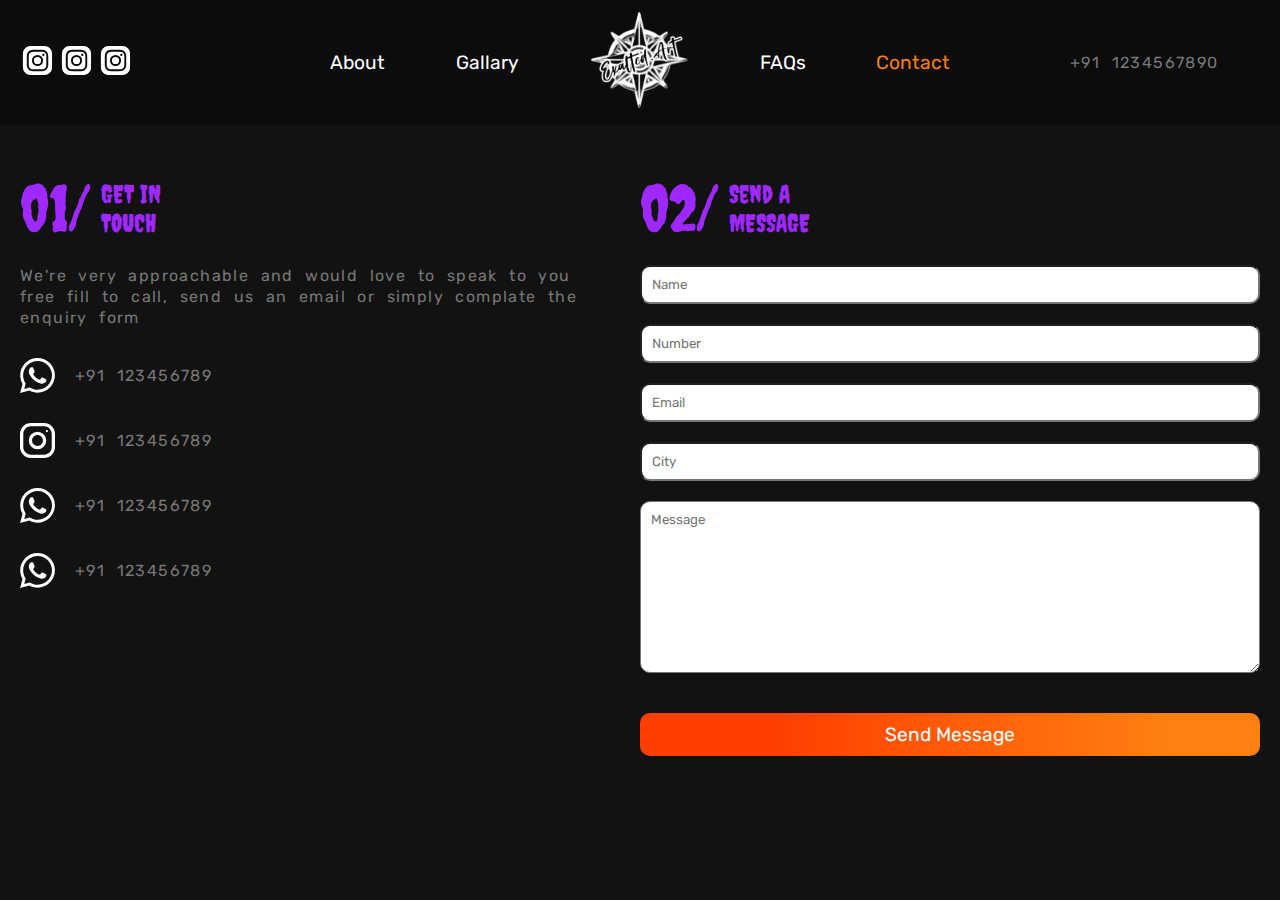
<file: contactus.html>
<!DOCTYPE html>
<html lang="en">
<head>
    <meta charset="UTF-8">
    <meta name="viewport" content="width=device-width, initial-scale=1.0">
    <title>Contact</title>
    <link rel="stylesheet" href="contactStyle.css">
    <link rel="stylesheet" href="style.css">
</head>
<body>

    <header id="header">
        <div class="container">
            <div class="social-icon">
                <a href="" class="text_deco_none">
                    <svg xmlns="http://www.w3.org/2000/svg" data-name="Layer 1" viewBox="0 0 24 24">
                        <path
                            d="M12,9.52A2.48,2.48,0,1,0,14.48,12,2.48,2.48,0,0,0,12,9.52Zm9.93-2.45a6.53,6.53,0,0,0-.42-2.26,4,4,0,0,0-2.32-2.32,6.53,6.53,0,0,0-2.26-.42C15.64,2,15.26,2,12,2s-3.64,0-4.93.07a6.53,6.53,0,0,0-2.26.42A4,4,0,0,0,2.49,4.81a6.53,6.53,0,0,0-.42,2.26C2,8.36,2,8.74,2,12s0,3.64.07,4.93a6.86,6.86,0,0,0,.42,2.27,3.94,3.94,0,0,0,.91,1.4,3.89,3.89,0,0,0,1.41.91,6.53,6.53,0,0,0,2.26.42C8.36,22,8.74,22,12,22s3.64,0,4.93-.07a6.53,6.53,0,0,0,2.26-.42,3.89,3.89,0,0,0,1.41-.91,3.94,3.94,0,0,0,.91-1.4,6.6,6.6,0,0,0,.42-2.27C22,15.64,22,15.26,22,12S22,8.36,21.93,7.07Zm-2.54,8A5.73,5.73,0,0,1,19,16.87,3.86,3.86,0,0,1,16.87,19a5.73,5.73,0,0,1-1.81.35c-.79,0-1,0-3.06,0s-2.27,0-3.06,0A5.73,5.73,0,0,1,7.13,19a3.51,3.51,0,0,1-1.31-.86A3.51,3.51,0,0,1,5,16.87a5.49,5.49,0,0,1-.34-1.81c0-.79,0-1,0-3.06s0-2.27,0-3.06A5.49,5.49,0,0,1,5,7.13a3.51,3.51,0,0,1,.86-1.31A3.59,3.59,0,0,1,7.13,5a5.73,5.73,0,0,1,1.81-.35h0c.79,0,1,0,3.06,0s2.27,0,3.06,0A5.73,5.73,0,0,1,16.87,5a3.51,3.51,0,0,1,1.31.86A3.51,3.51,0,0,1,19,7.13a5.73,5.73,0,0,1,.35,1.81c0,.79,0,1,0,3.06S19.42,14.27,19.39,15.06Zm-1.6-7.44a2.38,2.38,0,0,0-1.41-1.41A4,4,0,0,0,15,6c-.78,0-1,0-3,0s-2.22,0-3,0a4,4,0,0,0-1.38.26A2.38,2.38,0,0,0,6.21,7.62,4.27,4.27,0,0,0,6,9c0,.78,0,1,0,3s0,2.22,0,3a4.27,4.27,0,0,0,.26,1.38,2.38,2.38,0,0,0,1.41,1.41A4.27,4.27,0,0,0,9,18.05H9c.78,0,1,0,3,0s2.22,0,3,0a4,4,0,0,0,1.38-.26,2.38,2.38,0,0,0,1.41-1.41A4,4,0,0,0,18.05,15c0-.78,0-1,0-3s0-2.22,0-3A3.78,3.78,0,0,0,17.79,7.62ZM12,15.82A3.81,3.81,0,0,1,8.19,12h0A3.82,3.82,0,1,1,12,15.82Zm4-6.89a.9.9,0,0,1,0-1.79h0a.9.9,0,0,1,0,1.79Z" />
                    </svg>
                </a>
                <a href="" class="text_deco_none">
                    <svg xmlns="http://www.w3.org/2000/svg" data-name="Layer 1" viewBox="0 0 24 24">
                        <path
                            d="M12,9.52A2.48,2.48,0,1,0,14.48,12,2.48,2.48,0,0,0,12,9.52Zm9.93-2.45a6.53,6.53,0,0,0-.42-2.26,4,4,0,0,0-2.32-2.32,6.53,6.53,0,0,0-2.26-.42C15.64,2,15.26,2,12,2s-3.64,0-4.93.07a6.53,6.53,0,0,0-2.26.42A4,4,0,0,0,2.49,4.81a6.53,6.53,0,0,0-.42,2.26C2,8.36,2,8.74,2,12s0,3.64.07,4.93a6.86,6.86,0,0,0,.42,2.27,3.94,3.94,0,0,0,.91,1.4,3.89,3.89,0,0,0,1.41.91,6.53,6.53,0,0,0,2.26.42C8.36,22,8.74,22,12,22s3.64,0,4.93-.07a6.53,6.53,0,0,0,2.26-.42,3.89,3.89,0,0,0,1.41-.91,3.94,3.94,0,0,0,.91-1.4,6.6,6.6,0,0,0,.42-2.27C22,15.64,22,15.26,22,12S22,8.36,21.93,7.07Zm-2.54,8A5.73,5.73,0,0,1,19,16.87,3.86,3.86,0,0,1,16.87,19a5.73,5.73,0,0,1-1.81.35c-.79,0-1,0-3.06,0s-2.27,0-3.06,0A5.73,5.73,0,0,1,7.13,19a3.51,3.51,0,0,1-1.31-.86A3.51,3.51,0,0,1,5,16.87a5.49,5.49,0,0,1-.34-1.81c0-.79,0-1,0-3.06s0-2.27,0-3.06A5.49,5.49,0,0,1,5,7.13a3.51,3.51,0,0,1,.86-1.31A3.59,3.59,0,0,1,7.13,5a5.73,5.73,0,0,1,1.81-.35h0c.79,0,1,0,3.06,0s2.27,0,3.06,0A5.73,5.73,0,0,1,16.87,5a3.51,3.51,0,0,1,1.31.86A3.51,3.51,0,0,1,19,7.13a5.73,5.73,0,0,1,.35,1.81c0,.79,0,1,0,3.06S19.42,14.27,19.39,15.06Zm-1.6-7.44a2.38,2.38,0,0,0-1.41-1.41A4,4,0,0,0,15,6c-.78,0-1,0-3,0s-2.22,0-3,0a4,4,0,0,0-1.38.26A2.38,2.38,0,0,0,6.21,7.62,4.27,4.27,0,0,0,6,9c0,.78,0,1,0,3s0,2.22,0,3a4.27,4.27,0,0,0,.26,1.38,2.38,2.38,0,0,0,1.41,1.41A4.27,4.27,0,0,0,9,18.05H9c.78,0,1,0,3,0s2.22,0,3,0a4,4,0,0,0,1.38-.26,2.38,2.38,0,0,0,1.41-1.41A4,4,0,0,0,18.05,15c0-.78,0-1,0-3s0-2.22,0-3A3.78,3.78,0,0,0,17.79,7.62ZM12,15.82A3.81,3.81,0,0,1,8.19,12h0A3.82,3.82,0,1,1,12,15.82Zm4-6.89a.9.9,0,0,1,0-1.79h0a.9.9,0,0,1,0,1.79Z" />
                    </svg>
                </a>
                <a href="" class="text_deco_none">
                    <svg xmlns="http://www.w3.org/2000/svg" data-name="Layer 1" viewBox="0 0 24 24">
                        <path
                            d="M12,9.52A2.48,2.48,0,1,0,14.48,12,2.48,2.48,0,0,0,12,9.52Zm9.93-2.45a6.53,6.53,0,0,0-.42-2.26,4,4,0,0,0-2.32-2.32,6.53,6.53,0,0,0-2.26-.42C15.64,2,15.26,2,12,2s-3.64,0-4.93.07a6.53,6.53,0,0,0-2.26.42A4,4,0,0,0,2.49,4.81a6.53,6.53,0,0,0-.42,2.26C2,8.36,2,8.74,2,12s0,3.64.07,4.93a6.86,6.86,0,0,0,.42,2.27,3.94,3.94,0,0,0,.91,1.4,3.89,3.89,0,0,0,1.41.91,6.53,6.53,0,0,0,2.26.42C8.36,22,8.74,22,12,22s3.64,0,4.93-.07a6.53,6.53,0,0,0,2.26-.42,3.89,3.89,0,0,0,1.41-.91,3.94,3.94,0,0,0,.91-1.4,6.6,6.6,0,0,0,.42-2.27C22,15.64,22,15.26,22,12S22,8.36,21.93,7.07Zm-2.54,8A5.73,5.73,0,0,1,19,16.87,3.86,3.86,0,0,1,16.87,19a5.73,5.73,0,0,1-1.81.35c-.79,0-1,0-3.06,0s-2.27,0-3.06,0A5.73,5.73,0,0,1,7.13,19a3.51,3.51,0,0,1-1.31-.86A3.51,3.51,0,0,1,5,16.87a5.49,5.49,0,0,1-.34-1.81c0-.79,0-1,0-3.06s0-2.27,0-3.06A5.49,5.49,0,0,1,5,7.13a3.51,3.51,0,0,1,.86-1.31A3.59,3.59,0,0,1,7.13,5a5.73,5.73,0,0,1,1.81-.35h0c.79,0,1,0,3.06,0s2.27,0,3.06,0A5.73,5.73,0,0,1,16.87,5a3.51,3.51,0,0,1,1.31.86A3.51,3.51,0,0,1,19,7.13a5.73,5.73,0,0,1,.35,1.81c0,.79,0,1,0,3.06S19.42,14.27,19.39,15.06Zm-1.6-7.44a2.38,2.38,0,0,0-1.41-1.41A4,4,0,0,0,15,6c-.78,0-1,0-3,0s-2.22,0-3,0a4,4,0,0,0-1.38.26A2.38,2.38,0,0,0,6.21,7.62,4.27,4.27,0,0,0,6,9c0,.78,0,1,0,3s0,2.22,0,3a4.27,4.27,0,0,0,.26,1.38,2.38,2.38,0,0,0,1.41,1.41A4.27,4.27,0,0,0,9,18.05H9c.78,0,1,0,3,0s2.22,0,3,0a4,4,0,0,0,1.38-.26,2.38,2.38,0,0,0,1.41-1.41A4,4,0,0,0,18.05,15c0-.78,0-1,0-3s0-2.22,0-3A3.78,3.78,0,0,0,17.79,7.62ZM12,15.82A3.81,3.81,0,0,1,8.19,12h0A3.82,3.82,0,1,1,12,15.82Zm4-6.89a.9.9,0,0,1,0-1.79h0a.9.9,0,0,1,0,1.79Z" />
                    </svg>
                </a>
            </div>

            <div class="nav-menu">
                <ul>
                    <li><a href="./about.html" class="text_deco_none About">About</a></li>
                    <li><a href="./gallary.html" class="text_deco_none Designs">Gallary</a></li>
                    <li><a href="./index.html" class="home text_deco_none"><img width="100px" height="100px"
                                class="logo" src="./Photo/logoBlack.png" alt=""></a></li>
                    <li><a href="./Faqs.html" class="text_deco_none Service">FAQs</a></li>
                    <li><a href="./contactus.html" class="text_deco_none Contact active">Contact</a></li>
                </ul>
            </div>

            <div id="contact">
                <p class="f14">+91 1234567890</p>
            </div>


        </div>
    </header>


    
    <div id="main">
    <section id="contact1">
        <div class="container maxWidth">
            <div class="leftSide">
                <div class="topSide">
                    <div class="heading text1">01/</div>
                    <div class="text2 heading">GET IN <br> TOUCH</div>
                </div>
                <p class="peratext f14">We're very approachable and would love to speak to you free fill to call, send us an email or simply complate the enquiry form</p>
                <div class="iconContainer">
                    <div class="iconBox">
                        <a href="https://wa.me/yourphonenumber" class="contact_link" tabindex="0">
                            <svg xmlns="http://www.w3.org/2000/svg" width="35" height="35" viewBox="0 0 737.509 740.824" fill="#fff">
                                <path d="M630.056 107.658C560.727 38.271 468.525.039 370.294 0 167.891 0 3.16 164.668 3.079 367.072c-.027 64.699 16.883 127.855 49.016 183.523L0 740.824l194.666-51.047c53.634 29.244 114.022 44.656 175.481 44.682h.151c202.382 0 367.128-164.689 367.21-367.094.039-98.088-38.121-190.32-107.452-259.707m-259.758 564.8h-.125c-54.766-.021-108.483-14.729-155.343-42.529l-11.146-6.613-115.516 30.293 30.834-112.592-7.258-11.543c-30.552-48.58-46.689-104.729-46.665-162.379C65.146 198.865 202.065 62 370.419 62c81.521.031 158.154 31.81 215.779 89.482s89.342 134.332 89.311 215.859c-.07 168.242-136.987 305.117-305.211 305.117m167.415-228.514c-9.176-4.591-54.286-26.782-62.697-29.843-8.41-3.061-14.526-4.591-20.644 4.592-6.116 9.182-23.7 29.843-29.054 35.964-5.351 6.122-10.703 6.888-19.879 2.296-9.175-4.591-38.739-14.276-73.786-45.526-27.275-24.32-45.691-54.36-51.043-63.542-5.352-9.183-.569-14.148 4.024-18.72 4.127-4.11 9.175-10.713 13.763-16.07 4.587-5.356 6.116-9.182 9.174-15.303 3.059-6.122 1.53-11.479-.764-16.07-2.294-4.591-20.643-49.739-28.29-68.104-7.447-17.886-15.012-15.466-20.644-15.746-5.346-.266-11.469-.323-17.585-.323-6.117 0-16.057 2.296-24.468 11.478-8.41 9.183-32.112 31.374-32.112 76.521s32.877 88.763 37.465 94.885c4.587 6.122 64.699 98.771 156.741 138.502 21.891 9.45 38.982 15.093 52.307 19.323 21.981 6.979 41.983 5.994 57.793 3.633 17.628-2.633 54.285-22.19 61.932-43.616 7.646-21.426 7.646-39.791 5.352-43.617-2.293-3.826-8.41-6.122-17.585-10.714" clip-rule="evenodd"></path>
                            </svg>
                            <div class=" text f14">+91 123456789</div>
                        </a>
                    </div>
                    <div class="iconBox">
                        <a href="https://wa.me/yourphonenumber" class="contact_link" tabindex="0">
                            <svg xmlns="http://www.w3.org/2000/svg" viewBox="0 0 16 16" fill="#fff" width="35px" height="35px">
                                <path d="M11 0H5a5 5 0 0 0-5 5v6a5 5 0 0 0 5 5h6a5 5 0 0 0 5-5V5a5 5 0 0 0-5-5zm3.5 11c0 1.93-1.57 3.5-3.5 3.5H5c-1.93 0-3.5-1.57-3.5-3.5V5c0-1.93 1.57-3.5 3.5-3.5h6c1.93 0 3.5 1.57 3.5 3.5v6z"></path>
                                <path d="M8 4a4 4 0 1 0 0 8 4 4 0 0 0 0-8zm0 6.5A2.503 2.503 0 0 1 5.5 8c0-1.379 1.122-2.5 2.5-2.5s2.5 1.121 2.5 2.5c0 1.378-1.122 2.5-2.5 2.5z"></path>
                                <circle cx="12.3" cy="3.7" r=".533"></circle>
                            </svg>
                            <div class=" text f14">+91 123456789</div>
                        </a>
                    </div>
                    <div class="iconBox">
                        <a href="https://wa.me/yourphonenumber" class="contact_link" tabindex="0">
                            <svg xmlns="http://www.w3.org/2000/svg" width="35" height="35" viewBox="0 0 737.509 740.824" fill="#fff">
                                <path d="M630.056 107.658C560.727 38.271 468.525.039 370.294 0 167.891 0 3.16 164.668 3.079 367.072c-.027 64.699 16.883 127.855 49.016 183.523L0 740.824l194.666-51.047c53.634 29.244 114.022 44.656 175.481 44.682h.151c202.382 0 367.128-164.689 367.21-367.094.039-98.088-38.121-190.32-107.452-259.707m-259.758 564.8h-.125c-54.766-.021-108.483-14.729-155.343-42.529l-11.146-6.613-115.516 30.293 30.834-112.592-7.258-11.543c-30.552-48.58-46.689-104.729-46.665-162.379C65.146 198.865 202.065 62 370.419 62c81.521.031 158.154 31.81 215.779 89.482s89.342 134.332 89.311 215.859c-.07 168.242-136.987 305.117-305.211 305.117m167.415-228.514c-9.176-4.591-54.286-26.782-62.697-29.843-8.41-3.061-14.526-4.591-20.644 4.592-6.116 9.182-23.7 29.843-29.054 35.964-5.351 6.122-10.703 6.888-19.879 2.296-9.175-4.591-38.739-14.276-73.786-45.526-27.275-24.32-45.691-54.36-51.043-63.542-5.352-9.183-.569-14.148 4.024-18.72 4.127-4.11 9.175-10.713 13.763-16.07 4.587-5.356 6.116-9.182 9.174-15.303 3.059-6.122 1.53-11.479-.764-16.07-2.294-4.591-20.643-49.739-28.29-68.104-7.447-17.886-15.012-15.466-20.644-15.746-5.346-.266-11.469-.323-17.585-.323-6.117 0-16.057 2.296-24.468 11.478-8.41 9.183-32.112 31.374-32.112 76.521s32.877 88.763 37.465 94.885c4.587 6.122 64.699 98.771 156.741 138.502 21.891 9.45 38.982 15.093 52.307 19.323 21.981 6.979 41.983 5.994 57.793 3.633 17.628-2.633 54.285-22.19 61.932-43.616 7.646-21.426 7.646-39.791 5.352-43.617-2.293-3.826-8.41-6.122-17.585-10.714" clip-rule="evenodd"></path>
                            </svg>
                            <div class=" text f14">+91 123456789</div>
                        </a>
                    </div>
                    <div class="iconBox">
                        <a href="https://wa.me/yourphonenumber" class="contact_link" tabindex="0">
                            <svg xmlns="http://www.w3.org/2000/svg" width="35" height="35" viewBox="0 0 737.509 740.824" fill="#fff">
                                <path d="M630.056 107.658C560.727 38.271 468.525.039 370.294 0 167.891 0 3.16 164.668 3.079 367.072c-.027 64.699 16.883 127.855 49.016 183.523L0 740.824l194.666-51.047c53.634 29.244 114.022 44.656 175.481 44.682h.151c202.382 0 367.128-164.689 367.21-367.094.039-98.088-38.121-190.32-107.452-259.707m-259.758 564.8h-.125c-54.766-.021-108.483-14.729-155.343-42.529l-11.146-6.613-115.516 30.293 30.834-112.592-7.258-11.543c-30.552-48.58-46.689-104.729-46.665-162.379C65.146 198.865 202.065 62 370.419 62c81.521.031 158.154 31.81 215.779 89.482s89.342 134.332 89.311 215.859c-.07 168.242-136.987 305.117-305.211 305.117m167.415-228.514c-9.176-4.591-54.286-26.782-62.697-29.843-8.41-3.061-14.526-4.591-20.644 4.592-6.116 9.182-23.7 29.843-29.054 35.964-5.351 6.122-10.703 6.888-19.879 2.296-9.175-4.591-38.739-14.276-73.786-45.526-27.275-24.32-45.691-54.36-51.043-63.542-5.352-9.183-.569-14.148 4.024-18.72 4.127-4.11 9.175-10.713 13.763-16.07 4.587-5.356 6.116-9.182 9.174-15.303 3.059-6.122 1.53-11.479-.764-16.07-2.294-4.591-20.643-49.739-28.29-68.104-7.447-17.886-15.012-15.466-20.644-15.746-5.346-.266-11.469-.323-17.585-.323-6.117 0-16.057 2.296-24.468 11.478-8.41 9.183-32.112 31.374-32.112 76.521s32.877 88.763 37.465 94.885c4.587 6.122 64.699 98.771 156.741 138.502 21.891 9.45 38.982 15.093 52.307 19.323 21.981 6.979 41.983 5.994 57.793 3.633 17.628-2.633 54.285-22.19 61.932-43.616 7.646-21.426 7.646-39.791 5.352-43.617-2.293-3.826-8.41-6.122-17.585-10.714" clip-rule="evenodd"></path>
                            </svg>
                            <div class=" text f14">+91 123456789</div>
                        </a>
                    </div>
                </div>
            </div>
            <div class="rightSide">
                <div class="topSide">
                    <div class="heading text1">02/</div>
                    <div class="text2 heading">Send A <br> MESSAGE</div>
                </div>

                <form action="" class="contactForm">
                    <input type="text" placeholder="Name">
                    <input type="text" placeholder="Number">
                    <input type="text" placeholder="Email">
                    <input type="text" placeholder="City">
                    <textarea name="" id="" cols="30" rows="10" placeholder="Message"></textarea>
                    <button type="submit" class="btn">Send Message</button>
                </form>

            </div>

        </div>
    </section>
</div>



    <script src="./script.js"></script>
</body>
</html>
</file>
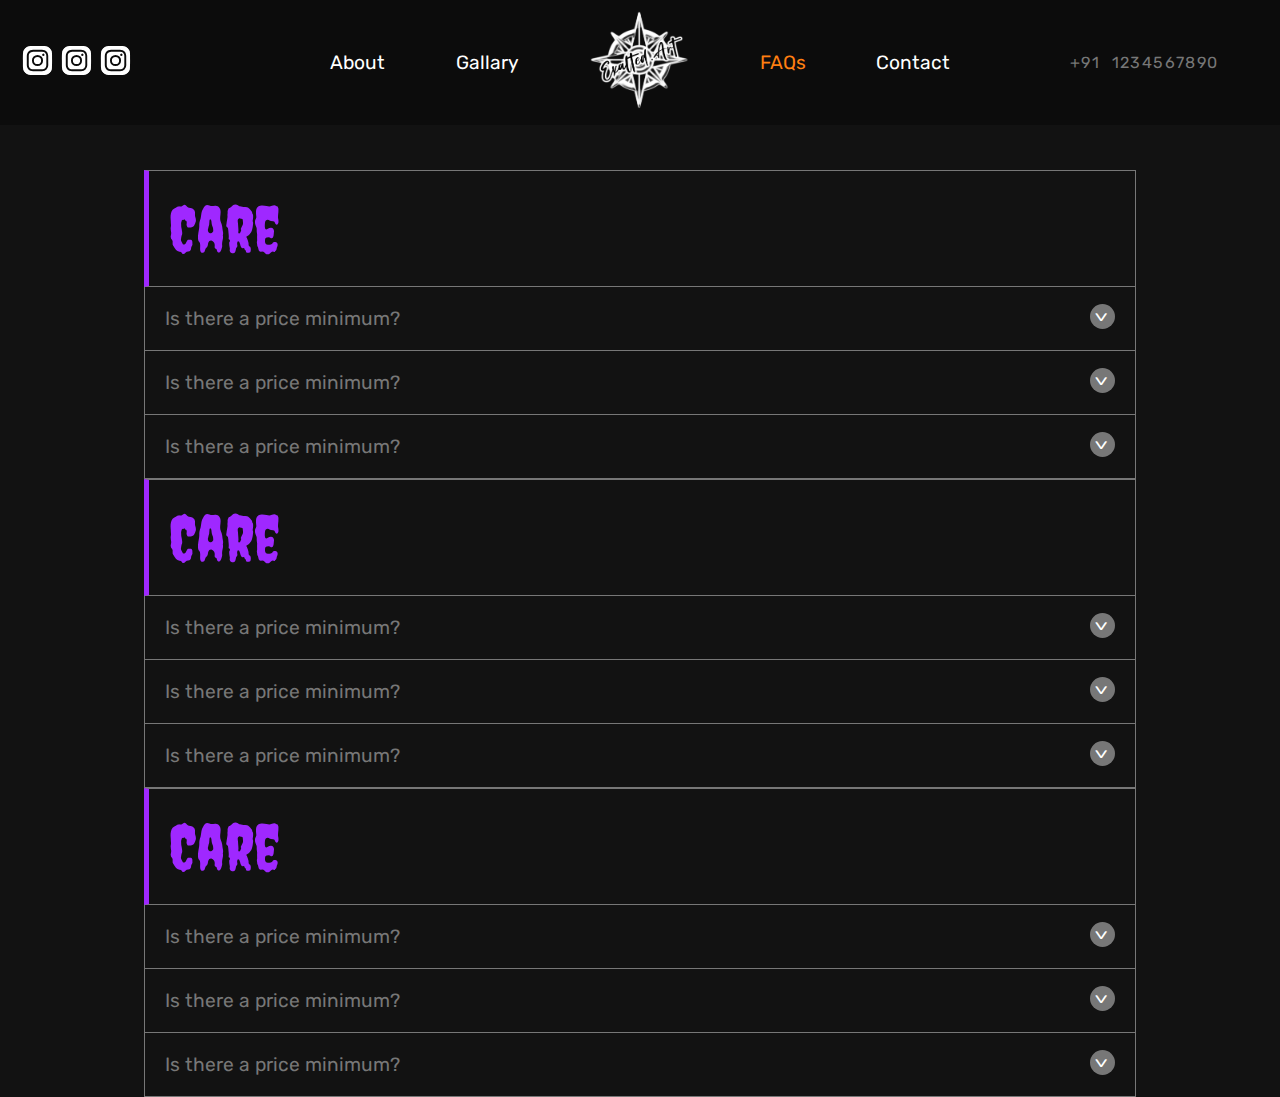
<file: Faqs.html>
<!DOCTYPE html>
<html lang="en">

<head>
    <meta charset="UTF-8">
    <meta name="viewport" content="width=device-width, initial-scale=1.0">
    <title>FAQs</title>
</head>

<body>

    <header id="header">
        <div class="container">
            <div class="social-icon">
                <a href="" class="text_deco_none">
                    <svg xmlns="http://www.w3.org/2000/svg" data-name="Layer 1" viewBox="0 0 24 24">
                        <path
                            d="M12,9.52A2.48,2.48,0,1,0,14.48,12,2.48,2.48,0,0,0,12,9.52Zm9.93-2.45a6.53,6.53,0,0,0-.42-2.26,4,4,0,0,0-2.32-2.32,6.53,6.53,0,0,0-2.26-.42C15.64,2,15.26,2,12,2s-3.64,0-4.93.07a6.53,6.53,0,0,0-2.26.42A4,4,0,0,0,2.49,4.81a6.53,6.53,0,0,0-.42,2.26C2,8.36,2,8.74,2,12s0,3.64.07,4.93a6.86,6.86,0,0,0,.42,2.27,3.94,3.94,0,0,0,.91,1.4,3.89,3.89,0,0,0,1.41.91,6.53,6.53,0,0,0,2.26.42C8.36,22,8.74,22,12,22s3.64,0,4.93-.07a6.53,6.53,0,0,0,2.26-.42,3.89,3.89,0,0,0,1.41-.91,3.94,3.94,0,0,0,.91-1.4,6.6,6.6,0,0,0,.42-2.27C22,15.64,22,15.26,22,12S22,8.36,21.93,7.07Zm-2.54,8A5.73,5.73,0,0,1,19,16.87,3.86,3.86,0,0,1,16.87,19a5.73,5.73,0,0,1-1.81.35c-.79,0-1,0-3.06,0s-2.27,0-3.06,0A5.73,5.73,0,0,1,7.13,19a3.51,3.51,0,0,1-1.31-.86A3.51,3.51,0,0,1,5,16.87a5.49,5.49,0,0,1-.34-1.81c0-.79,0-1,0-3.06s0-2.27,0-3.06A5.49,5.49,0,0,1,5,7.13a3.51,3.51,0,0,1,.86-1.31A3.59,3.59,0,0,1,7.13,5a5.73,5.73,0,0,1,1.81-.35h0c.79,0,1,0,3.06,0s2.27,0,3.06,0A5.73,5.73,0,0,1,16.87,5a3.51,3.51,0,0,1,1.31.86A3.51,3.51,0,0,1,19,7.13a5.73,5.73,0,0,1,.35,1.81c0,.79,0,1,0,3.06S19.42,14.27,19.39,15.06Zm-1.6-7.44a2.38,2.38,0,0,0-1.41-1.41A4,4,0,0,0,15,6c-.78,0-1,0-3,0s-2.22,0-3,0a4,4,0,0,0-1.38.26A2.38,2.38,0,0,0,6.21,7.62,4.27,4.27,0,0,0,6,9c0,.78,0,1,0,3s0,2.22,0,3a4.27,4.27,0,0,0,.26,1.38,2.38,2.38,0,0,0,1.41,1.41A4.27,4.27,0,0,0,9,18.05H9c.78,0,1,0,3,0s2.22,0,3,0a4,4,0,0,0,1.38-.26,2.38,2.38,0,0,0,1.41-1.41A4,4,0,0,0,18.05,15c0-.78,0-1,0-3s0-2.22,0-3A3.78,3.78,0,0,0,17.79,7.62ZM12,15.82A3.81,3.81,0,0,1,8.19,12h0A3.82,3.82,0,1,1,12,15.82Zm4-6.89a.9.9,0,0,1,0-1.79h0a.9.9,0,0,1,0,1.79Z" />
                    </svg>
                </a>
                <a href="" class="text_deco_none">
                    <svg xmlns="http://www.w3.org/2000/svg" data-name="Layer 1" viewBox="0 0 24 24">
                        <path
                            d="M12,9.52A2.48,2.48,0,1,0,14.48,12,2.48,2.48,0,0,0,12,9.52Zm9.93-2.45a6.53,6.53,0,0,0-.42-2.26,4,4,0,0,0-2.32-2.32,6.53,6.53,0,0,0-2.26-.42C15.64,2,15.26,2,12,2s-3.64,0-4.93.07a6.53,6.53,0,0,0-2.26.42A4,4,0,0,0,2.49,4.81a6.53,6.53,0,0,0-.42,2.26C2,8.36,2,8.74,2,12s0,3.64.07,4.93a6.86,6.86,0,0,0,.42,2.27,3.94,3.94,0,0,0,.91,1.4,3.89,3.89,0,0,0,1.41.91,6.53,6.53,0,0,0,2.26.42C8.36,22,8.74,22,12,22s3.64,0,4.93-.07a6.53,6.53,0,0,0,2.26-.42,3.89,3.89,0,0,0,1.41-.91,3.94,3.94,0,0,0,.91-1.4,6.6,6.6,0,0,0,.42-2.27C22,15.64,22,15.26,22,12S22,8.36,21.93,7.07Zm-2.54,8A5.73,5.73,0,0,1,19,16.87,3.86,3.86,0,0,1,16.87,19a5.73,5.73,0,0,1-1.81.35c-.79,0-1,0-3.06,0s-2.27,0-3.06,0A5.73,5.73,0,0,1,7.13,19a3.51,3.51,0,0,1-1.31-.86A3.51,3.51,0,0,1,5,16.87a5.49,5.49,0,0,1-.34-1.81c0-.79,0-1,0-3.06s0-2.27,0-3.06A5.49,5.49,0,0,1,5,7.13a3.51,3.51,0,0,1,.86-1.31A3.59,3.59,0,0,1,7.13,5a5.73,5.73,0,0,1,1.81-.35h0c.79,0,1,0,3.06,0s2.27,0,3.06,0A5.73,5.73,0,0,1,16.87,5a3.51,3.51,0,0,1,1.31.86A3.51,3.51,0,0,1,19,7.13a5.73,5.73,0,0,1,.35,1.81c0,.79,0,1,0,3.06S19.42,14.27,19.39,15.06Zm-1.6-7.44a2.38,2.38,0,0,0-1.41-1.41A4,4,0,0,0,15,6c-.78,0-1,0-3,0s-2.22,0-3,0a4,4,0,0,0-1.38.26A2.38,2.38,0,0,0,6.21,7.62,4.27,4.27,0,0,0,6,9c0,.78,0,1,0,3s0,2.22,0,3a4.27,4.27,0,0,0,.26,1.38,2.38,2.38,0,0,0,1.41,1.41A4.27,4.27,0,0,0,9,18.05H9c.78,0,1,0,3,0s2.22,0,3,0a4,4,0,0,0,1.38-.26,2.38,2.38,0,0,0,1.41-1.41A4,4,0,0,0,18.05,15c0-.78,0-1,0-3s0-2.22,0-3A3.78,3.78,0,0,0,17.79,7.62ZM12,15.82A3.81,3.81,0,0,1,8.19,12h0A3.82,3.82,0,1,1,12,15.82Zm4-6.89a.9.9,0,0,1,0-1.79h0a.9.9,0,0,1,0,1.79Z" />
                    </svg>
                </a>
                <a href="" class="text_deco_none">
                    <svg xmlns="http://www.w3.org/2000/svg" data-name="Layer 1" viewBox="0 0 24 24">
                        <path
                            d="M12,9.52A2.48,2.48,0,1,0,14.48,12,2.48,2.48,0,0,0,12,9.52Zm9.93-2.45a6.53,6.53,0,0,0-.42-2.26,4,4,0,0,0-2.32-2.32,6.53,6.53,0,0,0-2.26-.42C15.64,2,15.26,2,12,2s-3.64,0-4.93.07a6.53,6.53,0,0,0-2.26.42A4,4,0,0,0,2.49,4.81a6.53,6.53,0,0,0-.42,2.26C2,8.36,2,8.74,2,12s0,3.64.07,4.93a6.86,6.86,0,0,0,.42,2.27,3.94,3.94,0,0,0,.91,1.4,3.89,3.89,0,0,0,1.41.91,6.53,6.53,0,0,0,2.26.42C8.36,22,8.74,22,12,22s3.64,0,4.93-.07a6.53,6.53,0,0,0,2.26-.42,3.89,3.89,0,0,0,1.41-.91,3.94,3.94,0,0,0,.91-1.4,6.6,6.6,0,0,0,.42-2.27C22,15.64,22,15.26,22,12S22,8.36,21.93,7.07Zm-2.54,8A5.73,5.73,0,0,1,19,16.87,3.86,3.86,0,0,1,16.87,19a5.73,5.73,0,0,1-1.81.35c-.79,0-1,0-3.06,0s-2.27,0-3.06,0A5.73,5.73,0,0,1,7.13,19a3.51,3.51,0,0,1-1.31-.86A3.51,3.51,0,0,1,5,16.87a5.49,5.49,0,0,1-.34-1.81c0-.79,0-1,0-3.06s0-2.27,0-3.06A5.49,5.49,0,0,1,5,7.13a3.51,3.51,0,0,1,.86-1.31A3.59,3.59,0,0,1,7.13,5a5.73,5.73,0,0,1,1.81-.35h0c.79,0,1,0,3.06,0s2.27,0,3.06,0A5.73,5.73,0,0,1,16.87,5a3.51,3.51,0,0,1,1.31.86A3.51,3.51,0,0,1,19,7.13a5.73,5.73,0,0,1,.35,1.81c0,.79,0,1,0,3.06S19.42,14.27,19.39,15.06Zm-1.6-7.44a2.38,2.38,0,0,0-1.41-1.41A4,4,0,0,0,15,6c-.78,0-1,0-3,0s-2.22,0-3,0a4,4,0,0,0-1.38.26A2.38,2.38,0,0,0,6.21,7.62,4.27,4.27,0,0,0,6,9c0,.78,0,1,0,3s0,2.22,0,3a4.27,4.27,0,0,0,.26,1.38,2.38,2.38,0,0,0,1.41,1.41A4.27,4.27,0,0,0,9,18.05H9c.78,0,1,0,3,0s2.22,0,3,0a4,4,0,0,0,1.38-.26,2.38,2.38,0,0,0,1.41-1.41A4,4,0,0,0,18.05,15c0-.78,0-1,0-3s0-2.22,0-3A3.78,3.78,0,0,0,17.79,7.62ZM12,15.82A3.81,3.81,0,0,1,8.19,12h0A3.82,3.82,0,1,1,12,15.82Zm4-6.89a.9.9,0,0,1,0-1.79h0a.9.9,0,0,1,0,1.79Z" />
                    </svg>
                </a>
            </div>

            <div class="nav-menu">
                <ul>
                    <li><a href="./about.html" class="text_deco_none About">About</a></li>
                    <li><a href="./gallary.html" class="text_deco_none Designs">Gallary</a></li>
                    <li><a href="./index.html" class="home text_deco_none"><img width="100px" height="100px"
                                class="logo" src="./Photo/logoBlack.png" alt=""></a></li>
                    <li><a href="./Faqs.html" class="text_deco_none Service active">FAQs</a></li>
                    <li><a href="./contactus.html" class="text_deco_none Contact">Contact</a></li>
                </ul>
            </div>

            <div id="contact">
                <p class="f14">+91 1234567890</p>
            </div>


        </div>
    </header>

    
    <div id="main">
    <section id="FAQs">
        <div class="container maxWidth">

            <div class="faqs_repeater">
                <div class="titleBox heading">Care</div>
                <div class="faqs_repeater_Box">
                    <div class="faqs_question f16">Is there a price minimum?</div>
                    <div class="faq_answer_Box">
                        <div class="faq_answer f14">Most states permit a person under the age of 18 to receive a
                            tattoo
                            with permission of a parent or guardian, but some states outright prohibit tattooing
                            under.</div>
                    </div>
                </div>
                <div class="faqs_repeater_Box">
                    <div class="faqs_question f16">Is there a price minimum?</div>
                    <div class="faq_answer_Box">
                        <div class="faq_answer f14">Most states permit a person under the age of 18 to receive a
                            tattoo
                            with permission of a parent or guardian, but some states outright prohibit tattooing
                            under.</div>
                    </div>
                </div>
                <div class="faqs_repeater_Box">
                    <div class="faqs_question f16">Is there a price minimum?</div>
                    <div class="faq_answer_Box">
                        <div class="faq_answer f14">Most states permit a person under the age of 18 to receive a
                            tattoo
                            with permission of a parent or guardian, but some states outright prohibit tattooing
                            under.</div>
                    </div>
                </div>
                <div class="titleBox heading">Care</div>
                <div class="faqs_repeater_Box">
                    <div class="faqs_question f16">Is there a price minimum?</div>
                    <div class="faq_answer_Box">
                        <div class="faq_answer f14">Most states permit a person under the age of 18 to receive a
                            tattoo
                            with permission of a parent or guardian, but some states outright prohibit tattooing
                            under.</div>
                    </div>
                </div>
                <div class="faqs_repeater_Box">
                    <div class="faqs_question f16">Is there a price minimum?</div>
                    <div class="faq_answer_Box">
                        <div class="faq_answer f14">Most states permit a person under the age of 18 to receive a
                            tattoo
                            with permission of a parent or guardian, but some states outright prohibit tattooing
                            under.</div>
                    </div>
                </div>
                <div class="faqs_repeater_Box">
                    <div class="faqs_question f16">Is there a price minimum?</div>
                    <div class="faq_answer_Box">
                        <div class="faq_answer f14">Most states permit a person under the age of 18 to receive a
                            tattoo
                            with permission of a parent or guardian, but some states outright prohibit tattooing
                            under.</div>
                    </div>
                </div>
                <div class="titleBox heading">Care</div>
                <div class="faqs_repeater_Box">
                    <div class="faqs_question f16">Is there a price minimum?</div>
                    <div class="faq_answer_Box">
                        <div class="faq_answer f14">Most states permit a person under the age of 18 to receive a
                            tattoo
                            with permission of a parent or guardian, but some states outright prohibit tattooing
                            under.</div>
                    </div>
                </div>
                <div class="faqs_repeater_Box">
                    <div class="faqs_question f16">Is there a price minimum?</div>
                    <div class="faq_answer_Box">
                        <div class="faq_answer f14">Most states permit a person under the age of 18 to receive a
                            tattoo
                            with permission of a parent or guardian, but some states outright prohibit tattooing
                            under.</div>
                    </div>
                </div>
                <div class="faqs_repeater_Box">
                    <div class="faqs_question f16">Is there a price minimum?</div>
                    <div class="faq_answer_Box">
                        <div class="faq_answer f14">Most states permit a person under the age of 18 to receive a
                            tattoo
                            with permission of a parent or guardian, but some states outright prohibit tattooing
                            under.</div>
                    </div>
                </div>

            </div>

        </div>
    </section>
    </div>

    <link rel="stylesheet" href="style.css">
    <link rel="stylesheet" href="faqstyle.css">
    <script src="./jquery-3.7.1.min.js"></script>
    <script type="text/javascript" src="slick/slick/slick.min.js"></script>
    <script src="script.js"></script>
</body>

</html>
</file>
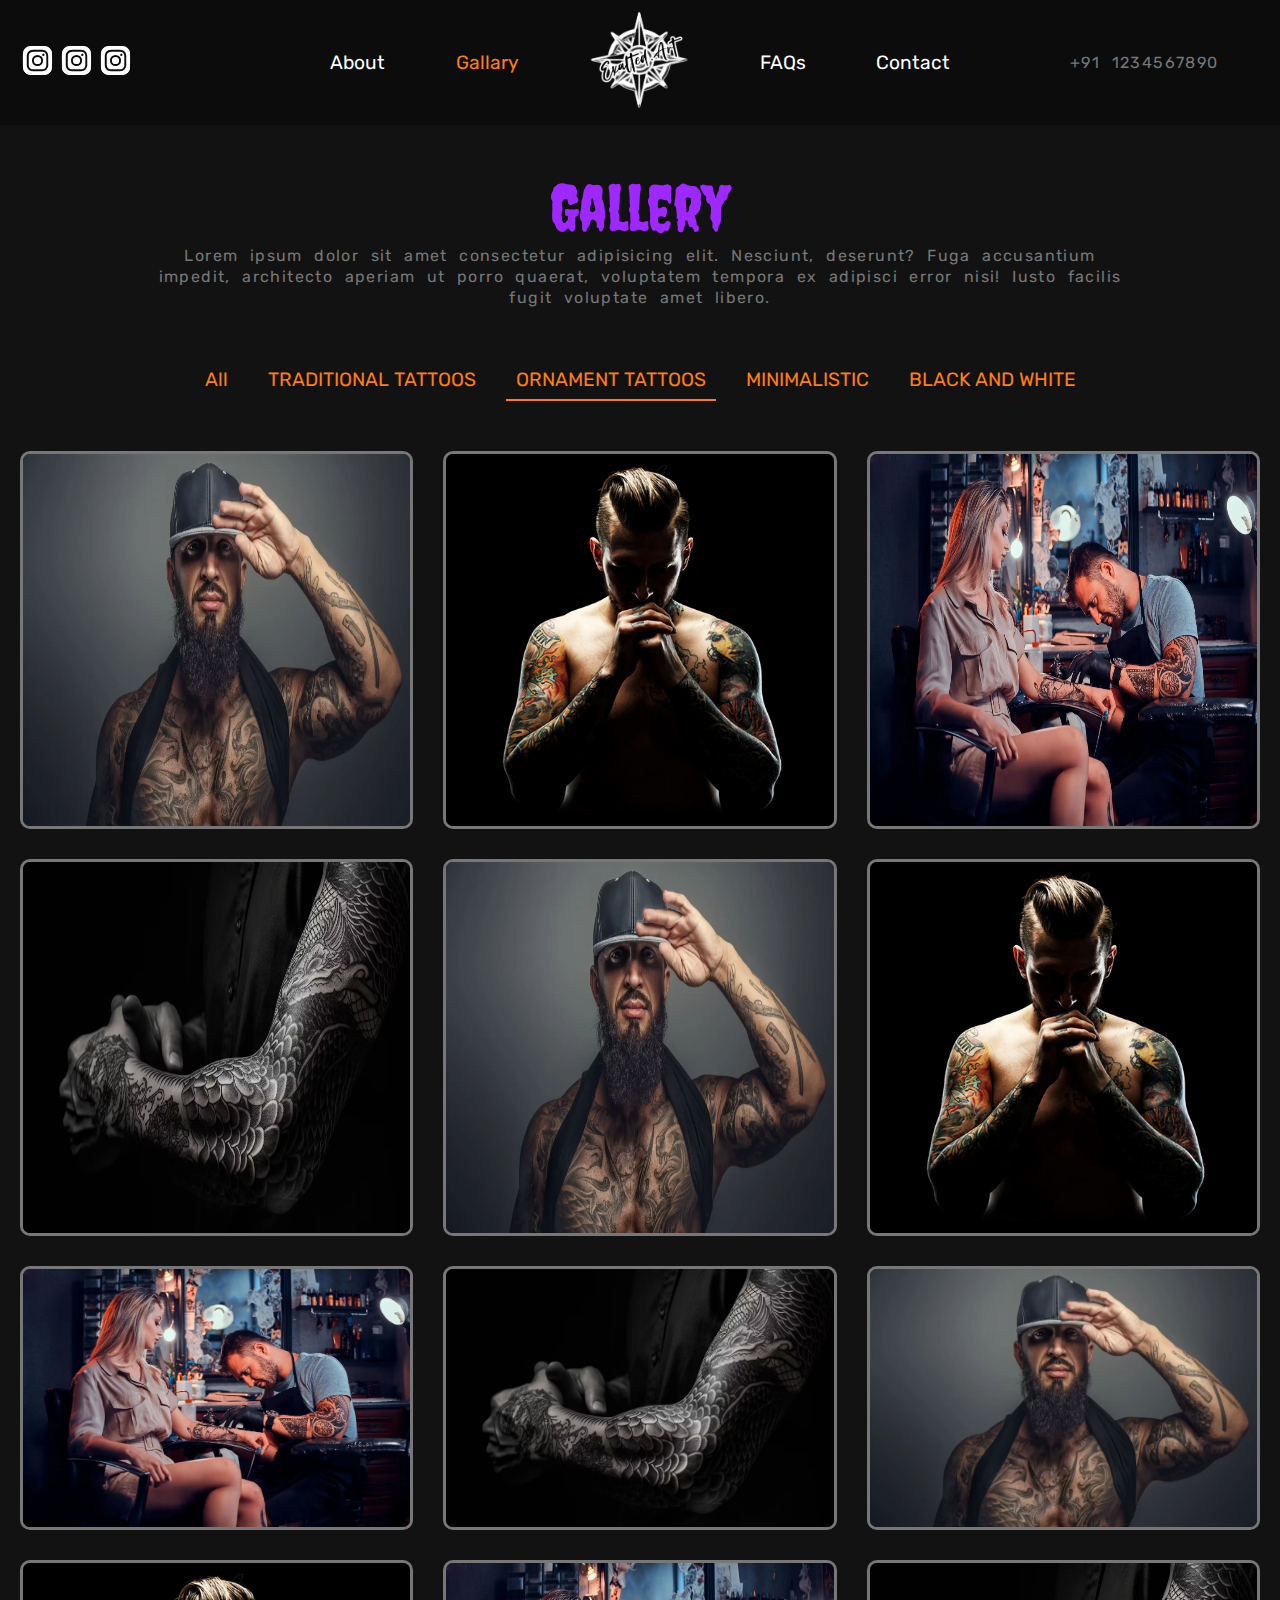
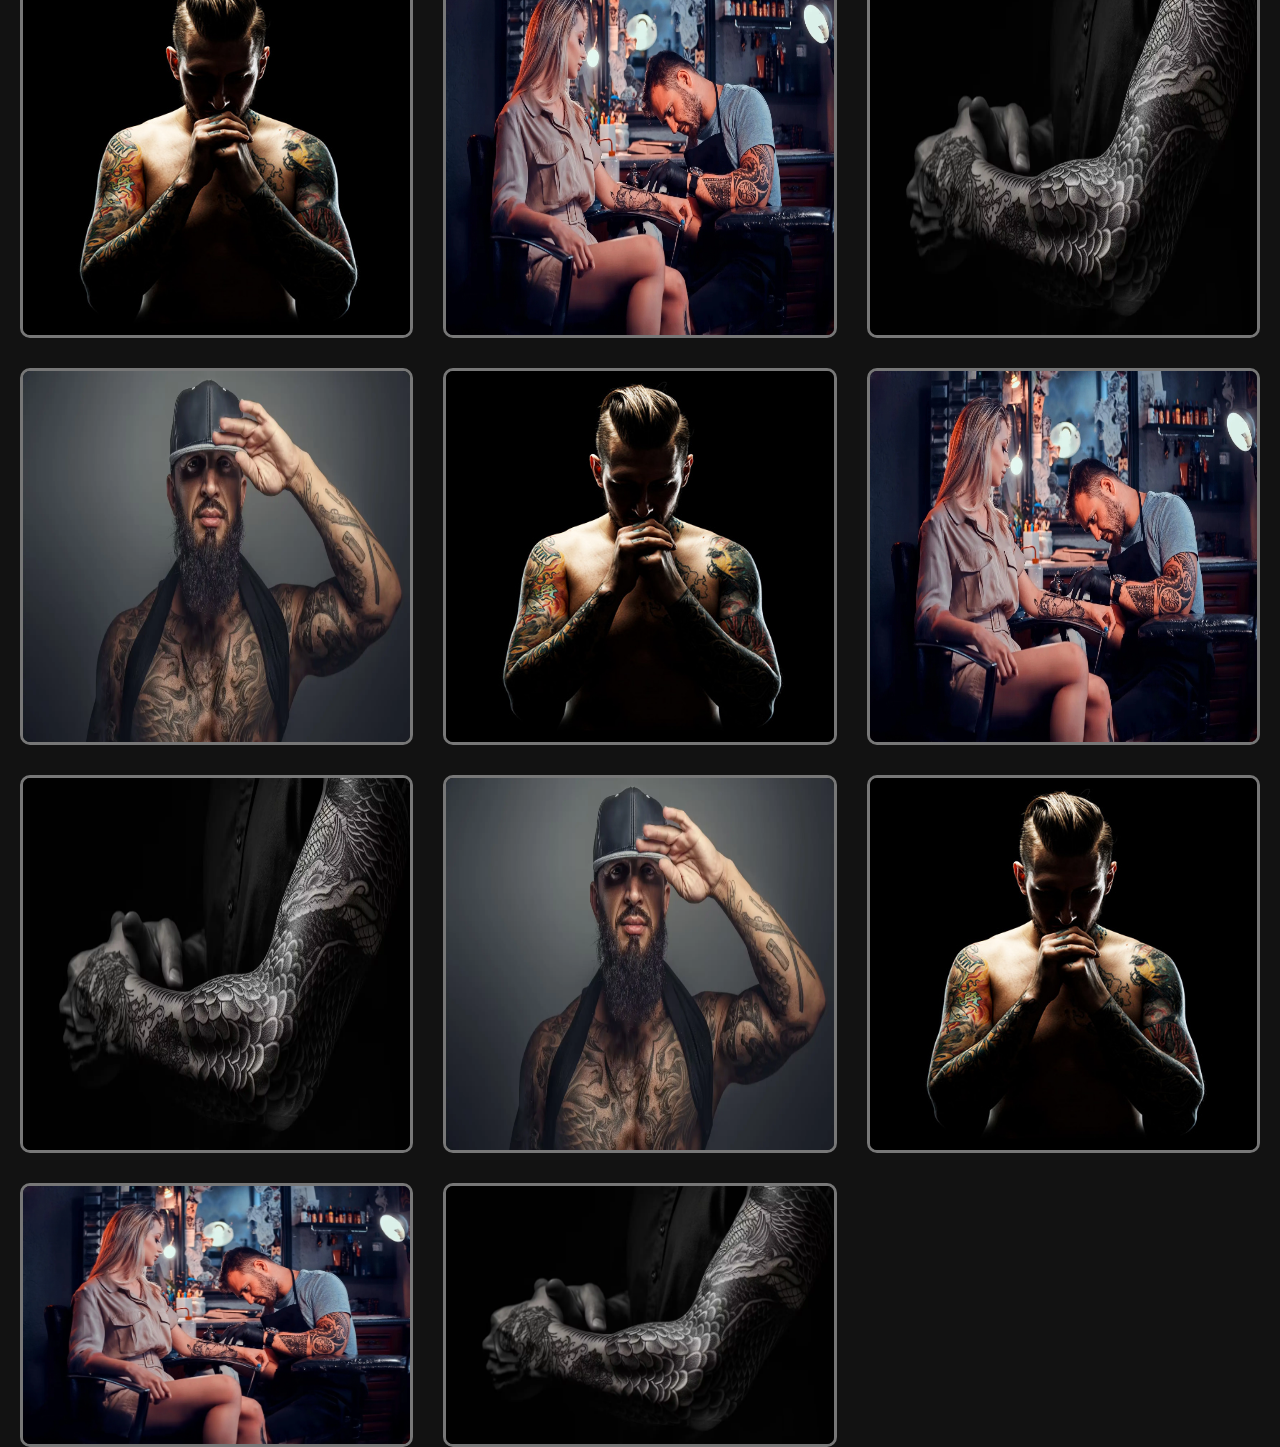
<file: gallary.html>
<!DOCTYPE html>
<html lang="en">

<head>
    <meta charset="UTF-8">
    <meta name="viewport" content="width=device-width, initial-scale=1.0">
    <title>Gallary</title>
    <link rel="stylesheet" href="style.css">
    <link rel="stylesheet" href="gallaryStyle.css">
</head>

<body>

    <header id="header">
        <div class="container">
            <div class="social-icon">
                <a href="" class="text_deco_none">
                    <svg xmlns="http://www.w3.org/2000/svg" data-name="Layer 1" viewBox="0 0 24 24">
                        <path
                            d="M12,9.52A2.48,2.48,0,1,0,14.48,12,2.48,2.48,0,0,0,12,9.52Zm9.93-2.45a6.53,6.53,0,0,0-.42-2.26,4,4,0,0,0-2.32-2.32,6.53,6.53,0,0,0-2.26-.42C15.64,2,15.26,2,12,2s-3.64,0-4.93.07a6.53,6.53,0,0,0-2.26.42A4,4,0,0,0,2.49,4.81a6.53,6.53,0,0,0-.42,2.26C2,8.36,2,8.74,2,12s0,3.64.07,4.93a6.86,6.86,0,0,0,.42,2.27,3.94,3.94,0,0,0,.91,1.4,3.89,3.89,0,0,0,1.41.91,6.53,6.53,0,0,0,2.26.42C8.36,22,8.74,22,12,22s3.64,0,4.93-.07a6.53,6.53,0,0,0,2.26-.42,3.89,3.89,0,0,0,1.41-.91,3.94,3.94,0,0,0,.91-1.4,6.6,6.6,0,0,0,.42-2.27C22,15.64,22,15.26,22,12S22,8.36,21.93,7.07Zm-2.54,8A5.73,5.73,0,0,1,19,16.87,3.86,3.86,0,0,1,16.87,19a5.73,5.73,0,0,1-1.81.35c-.79,0-1,0-3.06,0s-2.27,0-3.06,0A5.73,5.73,0,0,1,7.13,19a3.51,3.51,0,0,1-1.31-.86A3.51,3.51,0,0,1,5,16.87a5.49,5.49,0,0,1-.34-1.81c0-.79,0-1,0-3.06s0-2.27,0-3.06A5.49,5.49,0,0,1,5,7.13a3.51,3.51,0,0,1,.86-1.31A3.59,3.59,0,0,1,7.13,5a5.73,5.73,0,0,1,1.81-.35h0c.79,0,1,0,3.06,0s2.27,0,3.06,0A5.73,5.73,0,0,1,16.87,5a3.51,3.51,0,0,1,1.31.86A3.51,3.51,0,0,1,19,7.13a5.73,5.73,0,0,1,.35,1.81c0,.79,0,1,0,3.06S19.42,14.27,19.39,15.06Zm-1.6-7.44a2.38,2.38,0,0,0-1.41-1.41A4,4,0,0,0,15,6c-.78,0-1,0-3,0s-2.22,0-3,0a4,4,0,0,0-1.38.26A2.38,2.38,0,0,0,6.21,7.62,4.27,4.27,0,0,0,6,9c0,.78,0,1,0,3s0,2.22,0,3a4.27,4.27,0,0,0,.26,1.38,2.38,2.38,0,0,0,1.41,1.41A4.27,4.27,0,0,0,9,18.05H9c.78,0,1,0,3,0s2.22,0,3,0a4,4,0,0,0,1.38-.26,2.38,2.38,0,0,0,1.41-1.41A4,4,0,0,0,18.05,15c0-.78,0-1,0-3s0-2.22,0-3A3.78,3.78,0,0,0,17.79,7.62ZM12,15.82A3.81,3.81,0,0,1,8.19,12h0A3.82,3.82,0,1,1,12,15.82Zm4-6.89a.9.9,0,0,1,0-1.79h0a.9.9,0,0,1,0,1.79Z" />
                    </svg>
                </a>
                <a href="" class="text_deco_none">
                    <svg xmlns="http://www.w3.org/2000/svg" data-name="Layer 1" viewBox="0 0 24 24">
                        <path
                            d="M12,9.52A2.48,2.48,0,1,0,14.48,12,2.48,2.48,0,0,0,12,9.52Zm9.93-2.45a6.53,6.53,0,0,0-.42-2.26,4,4,0,0,0-2.32-2.32,6.53,6.53,0,0,0-2.26-.42C15.64,2,15.26,2,12,2s-3.64,0-4.93.07a6.53,6.53,0,0,0-2.26.42A4,4,0,0,0,2.49,4.81a6.53,6.53,0,0,0-.42,2.26C2,8.36,2,8.74,2,12s0,3.64.07,4.93a6.86,6.86,0,0,0,.42,2.27,3.94,3.94,0,0,0,.91,1.4,3.89,3.89,0,0,0,1.41.91,6.53,6.53,0,0,0,2.26.42C8.36,22,8.74,22,12,22s3.64,0,4.93-.07a6.53,6.53,0,0,0,2.26-.42,3.89,3.89,0,0,0,1.41-.91,3.94,3.94,0,0,0,.91-1.4,6.6,6.6,0,0,0,.42-2.27C22,15.64,22,15.26,22,12S22,8.36,21.93,7.07Zm-2.54,8A5.73,5.73,0,0,1,19,16.87,3.86,3.86,0,0,1,16.87,19a5.73,5.73,0,0,1-1.81.35c-.79,0-1,0-3.06,0s-2.27,0-3.06,0A5.73,5.73,0,0,1,7.13,19a3.51,3.51,0,0,1-1.31-.86A3.51,3.51,0,0,1,5,16.87a5.49,5.49,0,0,1-.34-1.81c0-.79,0-1,0-3.06s0-2.27,0-3.06A5.49,5.49,0,0,1,5,7.13a3.51,3.51,0,0,1,.86-1.31A3.59,3.59,0,0,1,7.13,5a5.73,5.73,0,0,1,1.81-.35h0c.79,0,1,0,3.06,0s2.27,0,3.06,0A5.73,5.73,0,0,1,16.87,5a3.51,3.51,0,0,1,1.31.86A3.51,3.51,0,0,1,19,7.13a5.73,5.73,0,0,1,.35,1.81c0,.79,0,1,0,3.06S19.42,14.27,19.39,15.06Zm-1.6-7.44a2.38,2.38,0,0,0-1.41-1.41A4,4,0,0,0,15,6c-.78,0-1,0-3,0s-2.22,0-3,0a4,4,0,0,0-1.38.26A2.38,2.38,0,0,0,6.21,7.62,4.27,4.27,0,0,0,6,9c0,.78,0,1,0,3s0,2.22,0,3a4.27,4.27,0,0,0,.26,1.38,2.38,2.38,0,0,0,1.41,1.41A4.27,4.27,0,0,0,9,18.05H9c.78,0,1,0,3,0s2.22,0,3,0a4,4,0,0,0,1.38-.26,2.38,2.38,0,0,0,1.41-1.41A4,4,0,0,0,18.05,15c0-.78,0-1,0-3s0-2.22,0-3A3.78,3.78,0,0,0,17.79,7.62ZM12,15.82A3.81,3.81,0,0,1,8.19,12h0A3.82,3.82,0,1,1,12,15.82Zm4-6.89a.9.9,0,0,1,0-1.79h0a.9.9,0,0,1,0,1.79Z" />
                    </svg>
                </a>
                <a href="" class="text_deco_none">
                    <svg xmlns="http://www.w3.org/2000/svg" data-name="Layer 1" viewBox="0 0 24 24">
                        <path
                            d="M12,9.52A2.48,2.48,0,1,0,14.48,12,2.48,2.48,0,0,0,12,9.52Zm9.93-2.45a6.53,6.53,0,0,0-.42-2.26,4,4,0,0,0-2.32-2.32,6.53,6.53,0,0,0-2.26-.42C15.64,2,15.26,2,12,2s-3.64,0-4.93.07a6.53,6.53,0,0,0-2.26.42A4,4,0,0,0,2.49,4.81a6.53,6.53,0,0,0-.42,2.26C2,8.36,2,8.74,2,12s0,3.64.07,4.93a6.86,6.86,0,0,0,.42,2.27,3.94,3.94,0,0,0,.91,1.4,3.89,3.89,0,0,0,1.41.91,6.53,6.53,0,0,0,2.26.42C8.36,22,8.74,22,12,22s3.64,0,4.93-.07a6.53,6.53,0,0,0,2.26-.42,3.89,3.89,0,0,0,1.41-.91,3.94,3.94,0,0,0,.91-1.4,6.6,6.6,0,0,0,.42-2.27C22,15.64,22,15.26,22,12S22,8.36,21.93,7.07Zm-2.54,8A5.73,5.73,0,0,1,19,16.87,3.86,3.86,0,0,1,16.87,19a5.73,5.73,0,0,1-1.81.35c-.79,0-1,0-3.06,0s-2.27,0-3.06,0A5.73,5.73,0,0,1,7.13,19a3.51,3.51,0,0,1-1.31-.86A3.51,3.51,0,0,1,5,16.87a5.49,5.49,0,0,1-.34-1.81c0-.79,0-1,0-3.06s0-2.27,0-3.06A5.49,5.49,0,0,1,5,7.13a3.51,3.51,0,0,1,.86-1.31A3.59,3.59,0,0,1,7.13,5a5.73,5.73,0,0,1,1.81-.35h0c.79,0,1,0,3.06,0s2.27,0,3.06,0A5.73,5.73,0,0,1,16.87,5a3.51,3.51,0,0,1,1.31.86A3.51,3.51,0,0,1,19,7.13a5.73,5.73,0,0,1,.35,1.81c0,.79,0,1,0,3.06S19.42,14.27,19.39,15.06Zm-1.6-7.44a2.38,2.38,0,0,0-1.41-1.41A4,4,0,0,0,15,6c-.78,0-1,0-3,0s-2.22,0-3,0a4,4,0,0,0-1.38.26A2.38,2.38,0,0,0,6.21,7.62,4.27,4.27,0,0,0,6,9c0,.78,0,1,0,3s0,2.22,0,3a4.27,4.27,0,0,0,.26,1.38,2.38,2.38,0,0,0,1.41,1.41A4.27,4.27,0,0,0,9,18.05H9c.78,0,1,0,3,0s2.22,0,3,0a4,4,0,0,0,1.38-.26,2.38,2.38,0,0,0,1.41-1.41A4,4,0,0,0,18.05,15c0-.78,0-1,0-3s0-2.22,0-3A3.78,3.78,0,0,0,17.79,7.62ZM12,15.82A3.81,3.81,0,0,1,8.19,12h0A3.82,3.82,0,1,1,12,15.82Zm4-6.89a.9.9,0,0,1,0-1.79h0a.9.9,0,0,1,0,1.79Z" />
                    </svg>
                </a>
            </div>

            <div class="nav-menu">
                <ul>
                    <li><a href="./about.html" class="text_deco_none About">About</a></li>
                    <li><a href="./gallary.html" class="text_deco_none Designs active">Gallary</a></li>
                    <li><a href="./index.html" class="home text_deco_none"><img width="100px" height="100px"
                                class="logo" src="./Photo/logoBlack.png" alt=""></a></li>
                    <li><a href="./Faqs.html" class="text_deco_none Service">FAQs</a></li>
                    <li><a href="./contactus.html" class="text_deco_none Contact">Contact</a></li>
                </ul>
            </div>

            <div id="contact">
                <p class="f14">+91 1234567890</p>
            </div>


        </div>
    </header>
    

    <div id="main">

        <section id="section1">
            <div class="container maxWidth ">
                <div class="headline">
                    <h1 class="heading">Gallery</h1>
                    <p class="f14 text">Lorem ipsum dolor sit amet consectetur adipisicing elit. Nesciunt, deserunt? Fuga accusantium impedit, architecto aperiam ut porro quaerat, voluptatem tempora ex adipisci error nisi! Iusto facilis fugit voluptate amet libero.</p>
                </div>
            </div>
        </section>

        <section id="section2">
            <div class="container maxWidth ">
                <div class="btnBox">
                    <button class="ajaxBtn f16" data="All">All</button>
                    <button class="ajaxBtn f16" data="All">TRADITIONAL TATTOOS</button>
                    <button class="ajaxBtn active f16" data="All">ORNAMENT TATTOOS</button>
                    <button class="ajaxBtn f16" data="All">MINIMALISTIC</button>
                    <button class="ajaxBtn f16" data="All">BLACK AND WHITE</button>
                </div>
            </div>
        </section>



        <section id="section3">
            <div class="container maxWidth ">
                <div class="imageList">
                    <img src="./Photo/HomeSllderImg2.webp" alt="">
                    <img src="./Photo/aboutMan.jpg" alt="">
                    <img src="./Photo/HomeImage.webp" alt="">
                    <img src="./Photo/HomeSllderImg3.webp" alt="">
                    <img src="./Photo/HomeSllderImg2.webp" alt="">
                    <img src="./Photo/aboutMan.jpg" alt="">
                    <img src="./Photo/HomeImage.webp" alt="">
                    <img src="./Photo/HomeSllderImg3.webp" alt="">
                    <img src="./Photo/HomeSllderImg2.webp" alt="">
                    <img src="./Photo/aboutMan.jpg" alt="">
                    <img src="./Photo/HomeImage.webp" alt="">
                    <img src="./Photo/HomeSllderImg3.webp" alt="">
                    <img src="./Photo/HomeSllderImg2.webp" alt="">
                    <img src="./Photo/aboutMan.jpg" alt="">
                    <img src="./Photo/HomeImage.webp" alt="">
                    <img src="./Photo/HomeSllderImg3.webp" alt="">
                    <img src="./Photo/HomeSllderImg2.webp" alt="">
                    <img src="./Photo/aboutMan.jpg" alt="">
                    <img src="./Photo/HomeImage.webp" alt="">
                    <img src="./Photo/HomeSllderImg3.webp" alt="">
                </div>
            </div>
        </section>
    </div>



    <script src="script.js"></script>
</body>

</html>
</file>
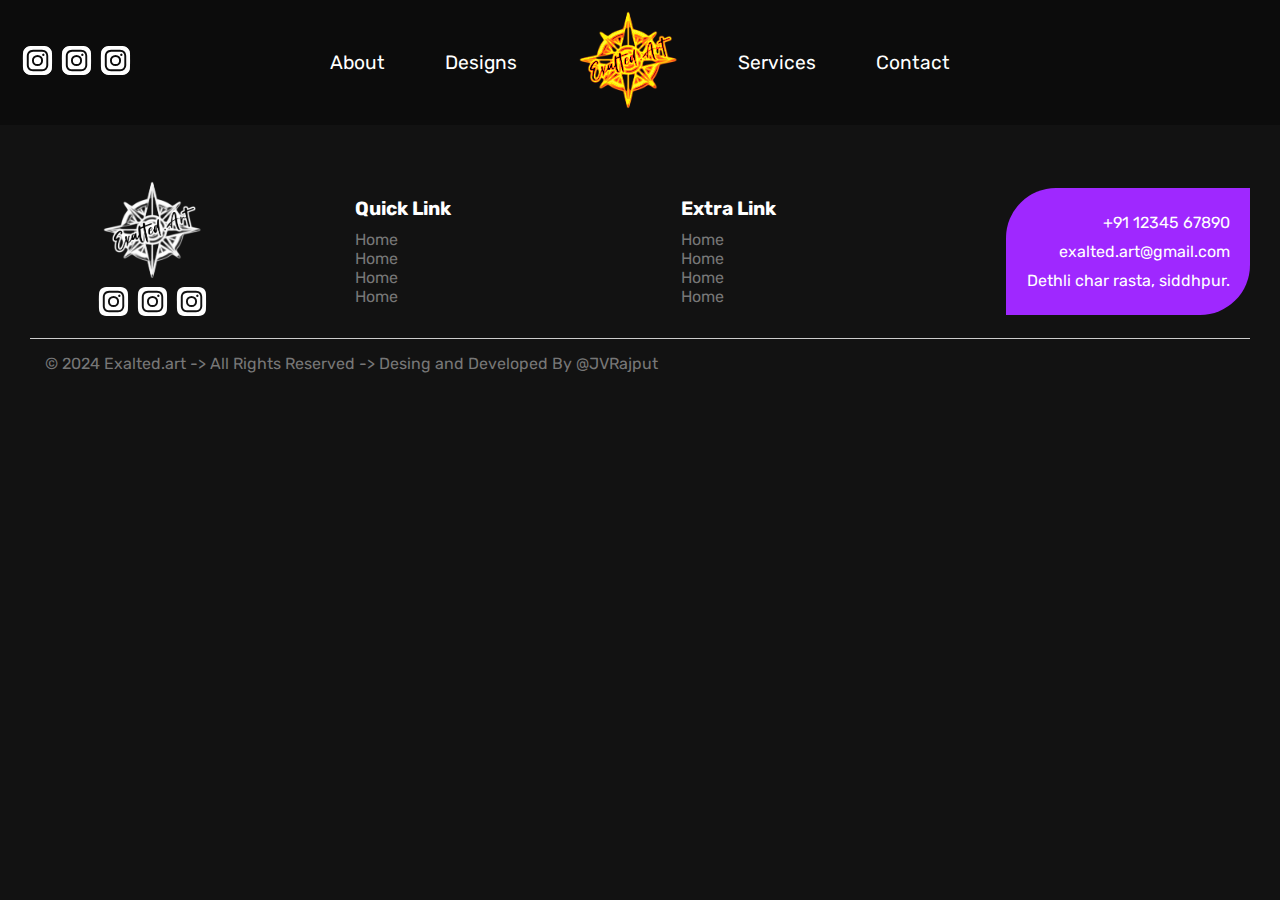
<file: headerFooter.html>
<!DOCTYPE html>
<html lang="en">

<head>
    <meta charset="UTF-8">
    <meta name="viewport" content="width=device-width, initial-scale=1.0">
    <title>Tatto</title>
    <link rel="stylesheet" href="./style.css">
    <link rel="stylesheet" href="https://maxcdn.bootstrapcdn.com/font-awesome/4.7.0/css/font-awesome.min.css">
    <link rel="stylesheet" href="./slick/slick/slick.css">
    <script src="./slick/slick/slick.js"></script>
</head>

<body>

    <header id="header">
        <div class="container">
            <div class="social-icon">
                <a href="" class="text_deco_none">
                    <svg xmlns="http://www.w3.org/2000/svg" data-name="Layer 1" viewBox="0 0 24 24">
                        <path
                            d="M12,9.52A2.48,2.48,0,1,0,14.48,12,2.48,2.48,0,0,0,12,9.52Zm9.93-2.45a6.53,6.53,0,0,0-.42-2.26,4,4,0,0,0-2.32-2.32,6.53,6.53,0,0,0-2.26-.42C15.64,2,15.26,2,12,2s-3.64,0-4.93.07a6.53,6.53,0,0,0-2.26.42A4,4,0,0,0,2.49,4.81a6.53,6.53,0,0,0-.42,2.26C2,8.36,2,8.74,2,12s0,3.64.07,4.93a6.86,6.86,0,0,0,.42,2.27,3.94,3.94,0,0,0,.91,1.4,3.89,3.89,0,0,0,1.41.91,6.53,6.53,0,0,0,2.26.42C8.36,22,8.74,22,12,22s3.64,0,4.93-.07a6.53,6.53,0,0,0,2.26-.42,3.89,3.89,0,0,0,1.41-.91,3.94,3.94,0,0,0,.91-1.4,6.6,6.6,0,0,0,.42-2.27C22,15.64,22,15.26,22,12S22,8.36,21.93,7.07Zm-2.54,8A5.73,5.73,0,0,1,19,16.87,3.86,3.86,0,0,1,16.87,19a5.73,5.73,0,0,1-1.81.35c-.79,0-1,0-3.06,0s-2.27,0-3.06,0A5.73,5.73,0,0,1,7.13,19a3.51,3.51,0,0,1-1.31-.86A3.51,3.51,0,0,1,5,16.87a5.49,5.49,0,0,1-.34-1.81c0-.79,0-1,0-3.06s0-2.27,0-3.06A5.49,5.49,0,0,1,5,7.13a3.51,3.51,0,0,1,.86-1.31A3.59,3.59,0,0,1,7.13,5a5.73,5.73,0,0,1,1.81-.35h0c.79,0,1,0,3.06,0s2.27,0,3.06,0A5.73,5.73,0,0,1,16.87,5a3.51,3.51,0,0,1,1.31.86A3.51,3.51,0,0,1,19,7.13a5.73,5.73,0,0,1,.35,1.81c0,.79,0,1,0,3.06S19.42,14.27,19.39,15.06Zm-1.6-7.44a2.38,2.38,0,0,0-1.41-1.41A4,4,0,0,0,15,6c-.78,0-1,0-3,0s-2.22,0-3,0a4,4,0,0,0-1.38.26A2.38,2.38,0,0,0,6.21,7.62,4.27,4.27,0,0,0,6,9c0,.78,0,1,0,3s0,2.22,0,3a4.27,4.27,0,0,0,.26,1.38,2.38,2.38,0,0,0,1.41,1.41A4.27,4.27,0,0,0,9,18.05H9c.78,0,1,0,3,0s2.22,0,3,0a4,4,0,0,0,1.38-.26,2.38,2.38,0,0,0,1.41-1.41A4,4,0,0,0,18.05,15c0-.78,0-1,0-3s0-2.22,0-3A3.78,3.78,0,0,0,17.79,7.62ZM12,15.82A3.81,3.81,0,0,1,8.19,12h0A3.82,3.82,0,1,1,12,15.82Zm4-6.89a.9.9,0,0,1,0-1.79h0a.9.9,0,0,1,0,1.79Z" />
                    </svg>
                </a>
                <a href="" class="text_deco_none">
                    <svg xmlns="http://www.w3.org/2000/svg" data-name="Layer 1" viewBox="0 0 24 24">
                        <path
                            d="M12,9.52A2.48,2.48,0,1,0,14.48,12,2.48,2.48,0,0,0,12,9.52Zm9.93-2.45a6.53,6.53,0,0,0-.42-2.26,4,4,0,0,0-2.32-2.32,6.53,6.53,0,0,0-2.26-.42C15.64,2,15.26,2,12,2s-3.64,0-4.93.07a6.53,6.53,0,0,0-2.26.42A4,4,0,0,0,2.49,4.81a6.53,6.53,0,0,0-.42,2.26C2,8.36,2,8.74,2,12s0,3.64.07,4.93a6.86,6.86,0,0,0,.42,2.27,3.94,3.94,0,0,0,.91,1.4,3.89,3.89,0,0,0,1.41.91,6.53,6.53,0,0,0,2.26.42C8.36,22,8.74,22,12,22s3.64,0,4.93-.07a6.53,6.53,0,0,0,2.26-.42,3.89,3.89,0,0,0,1.41-.91,3.94,3.94,0,0,0,.91-1.4,6.6,6.6,0,0,0,.42-2.27C22,15.64,22,15.26,22,12S22,8.36,21.93,7.07Zm-2.54,8A5.73,5.73,0,0,1,19,16.87,3.86,3.86,0,0,1,16.87,19a5.73,5.73,0,0,1-1.81.35c-.79,0-1,0-3.06,0s-2.27,0-3.06,0A5.73,5.73,0,0,1,7.13,19a3.51,3.51,0,0,1-1.31-.86A3.51,3.51,0,0,1,5,16.87a5.49,5.49,0,0,1-.34-1.81c0-.79,0-1,0-3.06s0-2.27,0-3.06A5.49,5.49,0,0,1,5,7.13a3.51,3.51,0,0,1,.86-1.31A3.59,3.59,0,0,1,7.13,5a5.73,5.73,0,0,1,1.81-.35h0c.79,0,1,0,3.06,0s2.27,0,3.06,0A5.73,5.73,0,0,1,16.87,5a3.51,3.51,0,0,1,1.31.86A3.51,3.51,0,0,1,19,7.13a5.73,5.73,0,0,1,.35,1.81c0,.79,0,1,0,3.06S19.42,14.27,19.39,15.06Zm-1.6-7.44a2.38,2.38,0,0,0-1.41-1.41A4,4,0,0,0,15,6c-.78,0-1,0-3,0s-2.22,0-3,0a4,4,0,0,0-1.38.26A2.38,2.38,0,0,0,6.21,7.62,4.27,4.27,0,0,0,6,9c0,.78,0,1,0,3s0,2.22,0,3a4.27,4.27,0,0,0,.26,1.38,2.38,2.38,0,0,0,1.41,1.41A4.27,4.27,0,0,0,9,18.05H9c.78,0,1,0,3,0s2.22,0,3,0a4,4,0,0,0,1.38-.26,2.38,2.38,0,0,0,1.41-1.41A4,4,0,0,0,18.05,15c0-.78,0-1,0-3s0-2.22,0-3A3.78,3.78,0,0,0,17.79,7.62ZM12,15.82A3.81,3.81,0,0,1,8.19,12h0A3.82,3.82,0,1,1,12,15.82Zm4-6.89a.9.9,0,0,1,0-1.79h0a.9.9,0,0,1,0,1.79Z" />
                    </svg>
                </a>
                <a href="" class="text_deco_none">
                    <svg xmlns="http://www.w3.org/2000/svg" data-name="Layer 1" viewBox="0 0 24 24">
                        <path
                            d="M12,9.52A2.48,2.48,0,1,0,14.48,12,2.48,2.48,0,0,0,12,9.52Zm9.93-2.45a6.53,6.53,0,0,0-.42-2.26,4,4,0,0,0-2.32-2.32,6.53,6.53,0,0,0-2.26-.42C15.64,2,15.26,2,12,2s-3.64,0-4.93.07a6.53,6.53,0,0,0-2.26.42A4,4,0,0,0,2.49,4.81a6.53,6.53,0,0,0-.42,2.26C2,8.36,2,8.74,2,12s0,3.64.07,4.93a6.86,6.86,0,0,0,.42,2.27,3.94,3.94,0,0,0,.91,1.4,3.89,3.89,0,0,0,1.41.91,6.53,6.53,0,0,0,2.26.42C8.36,22,8.74,22,12,22s3.64,0,4.93-.07a6.53,6.53,0,0,0,2.26-.42,3.89,3.89,0,0,0,1.41-.91,3.94,3.94,0,0,0,.91-1.4,6.6,6.6,0,0,0,.42-2.27C22,15.64,22,15.26,22,12S22,8.36,21.93,7.07Zm-2.54,8A5.73,5.73,0,0,1,19,16.87,3.86,3.86,0,0,1,16.87,19a5.73,5.73,0,0,1-1.81.35c-.79,0-1,0-3.06,0s-2.27,0-3.06,0A5.73,5.73,0,0,1,7.13,19a3.51,3.51,0,0,1-1.31-.86A3.51,3.51,0,0,1,5,16.87a5.49,5.49,0,0,1-.34-1.81c0-.79,0-1,0-3.06s0-2.27,0-3.06A5.49,5.49,0,0,1,5,7.13a3.51,3.51,0,0,1,.86-1.31A3.59,3.59,0,0,1,7.13,5a5.73,5.73,0,0,1,1.81-.35h0c.79,0,1,0,3.06,0s2.27,0,3.06,0A5.73,5.73,0,0,1,16.87,5a3.51,3.51,0,0,1,1.31.86A3.51,3.51,0,0,1,19,7.13a5.73,5.73,0,0,1,.35,1.81c0,.79,0,1,0,3.06S19.42,14.27,19.39,15.06Zm-1.6-7.44a2.38,2.38,0,0,0-1.41-1.41A4,4,0,0,0,15,6c-.78,0-1,0-3,0s-2.22,0-3,0a4,4,0,0,0-1.38.26A2.38,2.38,0,0,0,6.21,7.62,4.27,4.27,0,0,0,6,9c0,.78,0,1,0,3s0,2.22,0,3a4.27,4.27,0,0,0,.26,1.38,2.38,2.38,0,0,0,1.41,1.41A4.27,4.27,0,0,0,9,18.05H9c.78,0,1,0,3,0s2.22,0,3,0a4,4,0,0,0,1.38-.26,2.38,2.38,0,0,0,1.41-1.41A4,4,0,0,0,18.05,15c0-.78,0-1,0-3s0-2.22,0-3A3.78,3.78,0,0,0,17.79,7.62ZM12,15.82A3.81,3.81,0,0,1,8.19,12h0A3.82,3.82,0,1,1,12,15.82Zm4-6.89a.9.9,0,0,1,0-1.79h0a.9.9,0,0,1,0,1.79Z" />
                    </svg>
                </a>
            </div>

            <div class="nav-menu">
                <ul>
                    <li><a href="#" class="text_deco_none About">About</a></li>
                    <li><a href="#" class="text_deco_none Designs">Designs</a></li>
                    <li><a href="#" class="home text_deco_none active"><img width="100px" height="100px" class="logo"
                                src="./Photo/logoBlack.png" alt=""></a></li>
                    <li><a href="#" class="text_deco_none Service">Services</a></li>
                    <li><a href="#" class="text_deco_none Contact">Contact</a></li>
                </ul>
            </div>



        </div>
    </header>



    <footer id="footer" class="maxWidth">
        <div class="topContainer">
            <div class="logo">
                <a href="#" class="text_deco_none"><img width="100px" height="100px" class="logo" src="./Photo/Logo.png"
                        alt=""></a>
                <div class="social-icon">
                    <a href="" class="text_deco_none">
                        <svg xmlns="http://www.w3.org/2000/svg" data-name="Layer 1" viewBox="0 0 24 24">
                            <path
                                d="M12,9.52A2.48,2.48,0,1,0,14.48,12,2.48,2.48,0,0,0,12,9.52Zm9.93-2.45a6.53,6.53,0,0,0-.42-2.26,4,4,0,0,0-2.32-2.32,6.53,6.53,0,0,0-2.26-.42C15.64,2,15.26,2,12,2s-3.64,0-4.93.07a6.53,6.53,0,0,0-2.26.42A4,4,0,0,0,2.49,4.81a6.53,6.53,0,0,0-.42,2.26C2,8.36,2,8.74,2,12s0,3.64.07,4.93a6.86,6.86,0,0,0,.42,2.27,3.94,3.94,0,0,0,.91,1.4,3.89,3.89,0,0,0,1.41.91,6.53,6.53,0,0,0,2.26.42C8.36,22,8.74,22,12,22s3.64,0,4.93-.07a6.53,6.53,0,0,0,2.26-.42,3.89,3.89,0,0,0,1.41-.91,3.94,3.94,0,0,0,.91-1.4,6.6,6.6,0,0,0,.42-2.27C22,15.64,22,15.26,22,12S22,8.36,21.93,7.07Zm-2.54,8A5.73,5.73,0,0,1,19,16.87,3.86,3.86,0,0,1,16.87,19a5.73,5.73,0,0,1-1.81.35c-.79,0-1,0-3.06,0s-2.27,0-3.06,0A5.73,5.73,0,0,1,7.13,19a3.51,3.51,0,0,1-1.31-.86A3.51,3.51,0,0,1,5,16.87a5.49,5.49,0,0,1-.34-1.81c0-.79,0-1,0-3.06s0-2.27,0-3.06A5.49,5.49,0,0,1,5,7.13a3.51,3.51,0,0,1,.86-1.31A3.59,3.59,0,0,1,7.13,5a5.73,5.73,0,0,1,1.81-.35h0c.79,0,1,0,3.06,0s2.27,0,3.06,0A5.73,5.73,0,0,1,16.87,5a3.51,3.51,0,0,1,1.31.86A3.51,3.51,0,0,1,19,7.13a5.73,5.73,0,0,1,.35,1.81c0,.79,0,1,0,3.06S19.42,14.27,19.39,15.06Zm-1.6-7.44a2.38,2.38,0,0,0-1.41-1.41A4,4,0,0,0,15,6c-.78,0-1,0-3,0s-2.22,0-3,0a4,4,0,0,0-1.38.26A2.38,2.38,0,0,0,6.21,7.62,4.27,4.27,0,0,0,6,9c0,.78,0,1,0,3s0,2.22,0,3a4.27,4.27,0,0,0,.26,1.38,2.38,2.38,0,0,0,1.41,1.41A4.27,4.27,0,0,0,9,18.05H9c.78,0,1,0,3,0s2.22,0,3,0a4,4,0,0,0,1.38-.26,2.38,2.38,0,0,0,1.41-1.41A4,4,0,0,0,18.05,15c0-.78,0-1,0-3s0-2.22,0-3A3.78,3.78,0,0,0,17.79,7.62ZM12,15.82A3.81,3.81,0,0,1,8.19,12h0A3.82,3.82,0,1,1,12,15.82Zm4-6.89a.9.9,0,0,1,0-1.79h0a.9.9,0,0,1,0,1.79Z" />
                        </svg>
                    </a>
                    <a href="" class="text_deco_none">
                        <svg xmlns="http://www.w3.org/2000/svg" data-name="Layer 1" viewBox="0 0 24 24">
                            <path
                                d="M12,9.52A2.48,2.48,0,1,0,14.48,12,2.48,2.48,0,0,0,12,9.52Zm9.93-2.45a6.53,6.53,0,0,0-.42-2.26,4,4,0,0,0-2.32-2.32,6.53,6.53,0,0,0-2.26-.42C15.64,2,15.26,2,12,2s-3.64,0-4.93.07a6.53,6.53,0,0,0-2.26.42A4,4,0,0,0,2.49,4.81a6.53,6.53,0,0,0-.42,2.26C2,8.36,2,8.74,2,12s0,3.64.07,4.93a6.86,6.86,0,0,0,.42,2.27,3.94,3.94,0,0,0,.91,1.4,3.89,3.89,0,0,0,1.41.91,6.53,6.53,0,0,0,2.26.42C8.36,22,8.74,22,12,22s3.64,0,4.93-.07a6.53,6.53,0,0,0,2.26-.42,3.89,3.89,0,0,0,1.41-.91,3.94,3.94,0,0,0,.91-1.4,6.6,6.6,0,0,0,.42-2.27C22,15.64,22,15.26,22,12S22,8.36,21.93,7.07Zm-2.54,8A5.73,5.73,0,0,1,19,16.87,3.86,3.86,0,0,1,16.87,19a5.73,5.73,0,0,1-1.81.35c-.79,0-1,0-3.06,0s-2.27,0-3.06,0A5.73,5.73,0,0,1,7.13,19a3.51,3.51,0,0,1-1.31-.86A3.51,3.51,0,0,1,5,16.87a5.49,5.49,0,0,1-.34-1.81c0-.79,0-1,0-3.06s0-2.27,0-3.06A5.49,5.49,0,0,1,5,7.13a3.51,3.51,0,0,1,.86-1.31A3.59,3.59,0,0,1,7.13,5a5.73,5.73,0,0,1,1.81-.35h0c.79,0,1,0,3.06,0s2.27,0,3.06,0A5.73,5.73,0,0,1,16.87,5a3.51,3.51,0,0,1,1.31.86A3.51,3.51,0,0,1,19,7.13a5.73,5.73,0,0,1,.35,1.81c0,.79,0,1,0,3.06S19.42,14.27,19.39,15.06Zm-1.6-7.44a2.38,2.38,0,0,0-1.41-1.41A4,4,0,0,0,15,6c-.78,0-1,0-3,0s-2.22,0-3,0a4,4,0,0,0-1.38.26A2.38,2.38,0,0,0,6.21,7.62,4.27,4.27,0,0,0,6,9c0,.78,0,1,0,3s0,2.22,0,3a4.27,4.27,0,0,0,.26,1.38,2.38,2.38,0,0,0,1.41,1.41A4.27,4.27,0,0,0,9,18.05H9c.78,0,1,0,3,0s2.22,0,3,0a4,4,0,0,0,1.38-.26,2.38,2.38,0,0,0,1.41-1.41A4,4,0,0,0,18.05,15c0-.78,0-1,0-3s0-2.22,0-3A3.78,3.78,0,0,0,17.79,7.62ZM12,15.82A3.81,3.81,0,0,1,8.19,12h0A3.82,3.82,0,1,1,12,15.82Zm4-6.89a.9.9,0,0,1,0-1.79h0a.9.9,0,0,1,0,1.79Z" />
                        </svg>
                    </a>
                    <a href="" class="text_deco_none">
                        <svg xmlns="http://www.w3.org/2000/svg" data-name="Layer 1" viewBox="0 0 24 24">
                            <path
                                d="M12,9.52A2.48,2.48,0,1,0,14.48,12,2.48,2.48,0,0,0,12,9.52Zm9.93-2.45a6.53,6.53,0,0,0-.42-2.26,4,4,0,0,0-2.32-2.32,6.53,6.53,0,0,0-2.26-.42C15.64,2,15.26,2,12,2s-3.64,0-4.93.07a6.53,6.53,0,0,0-2.26.42A4,4,0,0,0,2.49,4.81a6.53,6.53,0,0,0-.42,2.26C2,8.36,2,8.74,2,12s0,3.64.07,4.93a6.86,6.86,0,0,0,.42,2.27,3.94,3.94,0,0,0,.91,1.4,3.89,3.89,0,0,0,1.41.91,6.53,6.53,0,0,0,2.26.42C8.36,22,8.74,22,12,22s3.64,0,4.93-.07a6.53,6.53,0,0,0,2.26-.42,3.89,3.89,0,0,0,1.41-.91,3.94,3.94,0,0,0,.91-1.4,6.6,6.6,0,0,0,.42-2.27C22,15.64,22,15.26,22,12S22,8.36,21.93,7.07Zm-2.54,8A5.73,5.73,0,0,1,19,16.87,3.86,3.86,0,0,1,16.87,19a5.73,5.73,0,0,1-1.81.35c-.79,0-1,0-3.06,0s-2.27,0-3.06,0A5.73,5.73,0,0,1,7.13,19a3.51,3.51,0,0,1-1.31-.86A3.51,3.51,0,0,1,5,16.87a5.49,5.49,0,0,1-.34-1.81c0-.79,0-1,0-3.06s0-2.27,0-3.06A5.49,5.49,0,0,1,5,7.13a3.51,3.51,0,0,1,.86-1.31A3.59,3.59,0,0,1,7.13,5a5.73,5.73,0,0,1,1.81-.35h0c.79,0,1,0,3.06,0s2.27,0,3.06,0A5.73,5.73,0,0,1,16.87,5a3.51,3.51,0,0,1,1.31.86A3.51,3.51,0,0,1,19,7.13a5.73,5.73,0,0,1,.35,1.81c0,.79,0,1,0,3.06S19.42,14.27,19.39,15.06Zm-1.6-7.44a2.38,2.38,0,0,0-1.41-1.41A4,4,0,0,0,15,6c-.78,0-1,0-3,0s-2.22,0-3,0a4,4,0,0,0-1.38.26A2.38,2.38,0,0,0,6.21,7.62,4.27,4.27,0,0,0,6,9c0,.78,0,1,0,3s0,2.22,0,3a4.27,4.27,0,0,0,.26,1.38,2.38,2.38,0,0,0,1.41,1.41A4.27,4.27,0,0,0,9,18.05H9c.78,0,1,0,3,0s2.22,0,3,0a4,4,0,0,0,1.38-.26,2.38,2.38,0,0,0,1.41-1.41A4,4,0,0,0,18.05,15c0-.78,0-1,0-3s0-2.22,0-3A3.78,3.78,0,0,0,17.79,7.62ZM12,15.82A3.81,3.81,0,0,1,8.19,12h0A3.82,3.82,0,1,1,12,15.82Zm4-6.89a.9.9,0,0,1,0-1.79h0a.9.9,0,0,1,0,1.79Z" />
                        </svg>
                    </a>
                </div>
            </div>
            <div class="footer-nav">
                <h4 class="linkHead">Quick Link</h4>
                <ul class="listNone">
                    <li><a class="text_deco_none Home" href="">Home</a></li>
                    <li><a class="text_deco_none Home" href="">Home</a></li>
                    <li><a class="text_deco_none Home" href="">Home</a></li>
                    <li><a class="text_deco_none Home" href="">Home</a></li>
                </ul>
            </div>

            <div class="footer-nav">
                <h4 class="linkHead">Extra Link</h4>
                <ul class="listNone">
                    <li><a class="text_deco_none Home" href="">Home</a></li>
                    <li><a class="text_deco_none Home" href="">Home</a></li>
                    <li><a class="text_deco_none Home" href="">Home</a></li>
                    <li><a class="text_deco_none Home" href="">Home</a></li>
                </ul>
            </div>

            <div class="contactDetails">
                <div class="topSide">
                    <p class="num">+91 12345 67890</p>
                    <p class="email">exalted.art@gmail.com</p>
                    <p class="address">Dethli char rasta, siddhpur.</p>
                </div>
            </div>

        </div>

        <div class="bottomContainer">
            <p>&copy 2024 Exalted.art -> All Rights Reserved -> Desing and Developed By @JVRajput</p>
        </div>
    </footer>

    <script src="./script.js"></script>
</body>

</html>
</file>
<file: style.css>
@font-face {
    font-family: "f1";
    src: url("./Creepster/Creepster-Regular.ttf");
}

@font-face {
    font-family: "f2";
    src: url("./Rubik/Rubik-VariableFont_wght.ttf");
}

* {
    margin: 0;
    padding: 0;
    box-sizing: border-box;
    font-family: "f2";
}

:root {
    --black: #121212;
    --white: #ffffff;
    --cream: #777;
    --orange: #ff7f11;
    --red: #ff3f00;
    --purple: #9f28ff;
    --f14: 1rem;
    --f16: 1.2rem;
    --f20: 1.5rem;
    --f25: 1.8rem;
    --f30: 2.1rem;
    --f40: 4rem;
    --Linear2: linear-gradient(90deg, rgba(255, 63, 0, 1) 22%, rgba(255, 127, 17, 1) 84%);
    --Linear2hover: linear-gradient(90deg, rgba(255, 127, 17, 1) 22%, rgba(255, 63, 0, 1)84%);
    --Linear3: linear-gradient(90deg, rgba(255, 63, 0, 1) 0%, rgba(255, 127, 17, 1) 52%, rgba(159, 40, 255, 1) 100%);
    ;
}

/* ******************** Global CSS ********************** */


.leftSide {
    position: relative;
}

.rightSide {
    position: relative;
}

a {
    color: var(--white);
    text-decoration: none;
}

.heading {
    font-size: var(--f40);
    color: #9f28ff;
    font-family: "f1";
    font-weight: 400;
}

.f20 {
    font-size: var(--f20);
    color: var(--orange);
    font-family: "f2";
    font-weight: 500;
}

.f16 {
    font-size: var(--f16);
    color: var(--orange);
    font-family: "f2";
    font-weight: 400;
}

.f14 {
    font-size: var(--f14);
    color: var(--cream);
    font-family: "f2";
    font-weight: 400;
    line-height: 21px;
    letter-spacing: 1.4px;
    word-spacing: 6px;
}

.btn {
    font-size: var(--f16);
    color: var(--white);
    background-image: var(--Linear2);
    border-radius: 10px;
    border: none;
    padding: 10px 20px;
    font-family: "f2";
    margin: 20px 0;
    cursor: pointer;
}

.btn:hover {
    background-image: var(--Linear2hover);
}


body {
    background-color: var(--black);
    cursor: url(./Photo/btnIcon.png) 15 5, auto;
}

.maxWidth {
    max-width: 1240px;
    margin: 0 auto;
}

.text_deco_none {
    text-decoration: none;
}

.listNone {
    list-style-type: none;
}


/* ************************ */


header {
    position: absolute;
    z-index: 10;
    width: 100%;
    background: #00000050;
    padding: 10px;
}

header .container {
    display: grid;
    grid-template-columns: 190px 50% 190px;
    justify-content: space-between;
    align-items: center;
    max-width: 1240px;
    margin: 0 auto;
}

header .nav-menu ul {
    display: flex;
    justify-content: space-between;
    align-items: center;
    max-width: 1240px;
    margin: 0 auto;
    gap: 20px;
    list-style-type: none;
}

.nav-menu ul a {
    font-size: var(--f16);
    font-family: "f2";
}

header .social-icon {
    text-align: start;
}

header .social-icon svg {
    width: 35px;
    height: 35px;
}

header .nav-menu ul a {
    color: var(--white);
}

header .social-icon svg {
    fill: var(--white);
    border-radius: 50%;
}

header .social-icon svg:hover {
    fill: var(--orange);
}

header .nav-menu li .home {
    filter: invert(100%);
}

header .nav-menu li .active {
    color: var(--orange);
}

header .nav-menu li .home.active {
    filter: invert(100%) sepia(29%) saturate(5000%) hue-rotate(351deg) brightness(100%) contrast(100%);
}
header .nav-menu li .home:hover {
    filter: invert(100%) sepia(29%) saturate(5000%) hue-rotate(351deg) brightness(100%) contrast(100%);
}

header .nav-menu ul li {
    position: relative;
}

header .nav-menu ul a::before {
    position: absolute;
    width: 100%;
    height: 100%;
    left: 0;
    color: var(--orange);
    clip-path: polygon(0 0, 0 0, 0% 100%, 0 100%);
    transition: clip-path 0.4s;
}

header .nav-menu ul .About::before {
    content: "About";
}

header .nav-menu ul .Designs::before {
    content: "Gallary";
}

header .nav-menu ul .Service::before {
    content: "FAQs";
}

header .nav-menu ul .Contact::before {
    content: "Contact";
}

header .nav-menu ul li:hover a:before {
    clip-path: polygon(100% 0, 0% 0, 0% 100%, 100% 100%);
    transition: clip-path 0.4s;
}



/* ******************* Foooter **************** */
footer {
    padding: 20px 10px;
    font-family: "f2";
    padding-top: 180px;
    height: 500px !important; /* Height of the last slide */
}
footer .social-icon svg {
    fill: var(--white);
    width: 35px;
    height: 35px;
}

footer .topContainer {
    display: grid;
    justify-content: space-between;
    align-items: center;
    grid-template-columns: 20% 20% 20% 20%;
}

footer .topContainer .logo {
    text-align: center;
}

footer .topContainer .linkHead {
    color: var(--white);
    font-family: "f2";
    font-size: var(--f16);
    margin-bottom: 10px;
    ;
}

footer .footer-nav a {
    color: var(--cream);
    font-size: var(--f14);
}

footer .footer-nav a:hover {
    color: var(--white);
    font-size: var(--f14);
}

footer .contactDetails .topSide {
    background-color: var(--purple);
    padding: 25px 20px;
    text-align: end;
    border-radius: 50px 0 50px 0;
}

footer .contactDetails .topSide {
    color: var(--white);
    font-size: var(--f14);
}

footer .contactDetails .topSide .email {
    margin: 10px 0;
}

.bottomContainer {
    border-top: 1px solid #ccc;
    margin-top: 15px;
    padding: 15px;
}

.bottomContainer p {
    color: var(--cream);
    font-size: var(--f14);
}
</file>
<file: indexStyle.css>
/* *********** INdex 2 *************** */
body{
    overflow: hidden;
}
#main {
    overflow: hidden;
}

#section1 {
    position: relative;
}

#section1 .item1 {
    background-color: var(--purple);
}

#section1 .item2 {
    background-color: var(--orange);
}

#section1 .item3 {
    background-color: var(--red);
}

#section1 .item4 {
    background-color: var(--white);
}

#section1 .slick-track {
    width: 100vw;
    height: 100vh;
}

#section1 .homeSliderimg {
    height: 100vh;
    width: 100vw;
    object-fit: cover;
    object-position: center;
}

#section1 .content {
    z-index: 1;
    position: absolute;
    display: flex;
    justify-content: center;
    align-items: center;
    top: 0;
    padding-top: 10%;
    height: 100vh;
    width: 100vw;
    background-color: #000000a4;
}

#section1 .fiftyWidth {
    width: 50%;
    text-align: start;
}

#section1 .content h1 {
    font-size: 40px;
    color: var(--white);
    font-family: "f1";
}

#section1 .content h1 span {
    font-size: 40px;
    color: #9f28ff;
    font-family: "f1";
}

#section1 .content p {
    font-size: var(--f16);
    color: var(--white);
    font-family: "f2";
    margin: 20px 0;
}

#section1 .slick-dots {
    bottom: 18px !important;
    position: absolute;
}

#section1 .slick-dots li button::before {
    color: #ccc !important;
    font-size: var(--f14) !important;
}

#section1 .slick-dots .slick-active button::before {
    color: var(--white) !important;
}

#section1 .nextArrow {
    position: absolute;
    bottom: 48px;
    fill: var(--white);
    right: 41%;
    cursor: pointer;
}

#section1 .backArrow {
    position: absolute;
    bottom: 50px;
    fill: var(--white);
    left: 41%;
    transform: rotate(180deg);
    cursor: pointer;
}

#section1 .nextArrow:hover {
    right: 40%;
    transition: right 0.4s;
}

#section1 .backArrow:hover {
    left: 40%;
    transition: left 0.4s;
}

#section1 .nextArrow svg polygon,
#section1 .backArrow svg polygon {
    fill: #f4f4f4;
}

#section1 .nextArrow:hover svg polygon,
#section1 .backArrow:hover svg polygon {
    fill: #ff7f11;
}

#section1 .SrollDown {
    position: absolute;
    color: #f4f4f4;
    right: 30px;
    bottom: 20px;
    text-align: center;
    color: #FF9800;
    cursor: pointer;
}

#section1 .SrollDown svg {
    fill: #FF9800;
    width: 80px;
    height: 80px;
    scale: 0.5;
    animation-name: arrowMove;
    animation-duration: 2s;
    animation-iteration-count: infinite;
    animation-direction: alternate;
}

@keyframes arrowMove {
    0% {
        transform: translateY(-15px);
    }

    25% {
        transform: translateY(-10px);
    }

    50% {
        transform: translateY(10px);
    }

    100% {
        transform: translateY(15px);
    }
}

#section1 .SrollDown:hover svg .arrow-top {
    transform: translateY(15px);
    transition: all 0.4s;
}

#section1 .SrollDown:hover svg .arrow-bottom {
    transform: translateY(-15px);
    transition: all 0.4s;
}

#section1 .SrollDown:hover svg polygon {
    transform: translateY(-0);
    transition: all 0.4s;
}


/* *********************** 
 Section 2 
************************* */

#section2 {
    height: 100vh;
    width: 100vw;
    padding-top: 130px;
    display: flex;
    justify-content: center;
    align-items: center;
}

#section2 .container {
    display: grid;
    grid-template-columns: 50% 50%;
    justify-content: space-between;
    align-items: center;
}

#section2 .m10 {
    margin: 10px 0;
}

#section2 .countNumber {
    position: absolute;
    border: 2px solid var(--cream);
    padding: 10px;
    border-radius: 10px;
    width: 750px;
    left: -200px;
    margin-top: 20px;
}

#section2 .countNumber .counter {
    display: flex;
    align-items: center;
    justify-content: center;
    flex-direction: column;
    position: relative;
    width: 25%;
}

#section2 .countNumber .counter:before {
    content: '';
    height: 35px;
    width: 2px;
    position: absolute;
    background-color: var(--cream);
    right: 0;
}

#section2 .countNumber .counter:last-child:before {
    content: none;
}

#section2 .countNumber h3 {
    font-size: var(--f20);
    color: var(--white);
    font-family: var(--f2);
}

#section2 .countNumber h6 {
    font-size: var(--f14);
    color: var(--cream);
    font-family: var(--f2);
}

#section2 .counter-container {
    display: flex;
    justify-content: space-between;
    align-items: center;
}



/* **************************
**************************
Section 3
**************************
************************** */

#section3 {
    height: 100vh;
    width: 100vw;
    display: flex;
    padding-top: 180px;
    display: flex;
    justify-content: center;
    align-items: center;
}

#section3 .container {
    display: grid;
    grid-template-columns: 48% 50%;
    gap: 20px;
    justify-content: space-between;
    align-items: center;
}

#section3 .leftSide {
    border-radius: 10px;
    overflow: hidden;
}

#section3 .headline {
    display: flex;
    flex-direction: column;
    justify-content: center;
    align-items: center;
}

#section3 .headline .service {
    color: var(--orange);
}

#section3 .headline .text {
    color: var(--cream);
    text-align: center;
    width: 90%;
    margin-bottom: 40px;
    margin-top: 10px;
}

#section3 .wwdImg img {
    width: 100%;
    height: 550px !important;
}
#section3 .wwdImg {
    border: 5px solid var(--cream);
    border-radius: 10px;
    overflow: hidden;
}

#section3 .wwdImg .slick-track {
    height: 550px !important;
}

#section3 .tabBox {
    display: grid;
    grid-template-columns: auto auto auto;
    gap: 30px;
}

#section3 .tabBox .tab {
    border: 1px solid var(--cream);
    border-radius: 10px;
    padding: 10px;
    display: flex !important;
    flex-direction: column;
    align-items: center;
    justify-content: center;
    gap: 15px;
    width: 100% !important;
    height: 140px !important;
}

#section3 .tabBox .tab.slick-current {
    background-color: var(--red);
    border: 1px solid var(--red);
}

#section3 .tabBox img {
    width: 40px;
    height: 40px;
}

#section3 .tabBox .text {
    color: var(--white);
}

#section3 .tabBox .slick-track {
    transform: translate3d(0px, 0px, 0px) !important;
    display: grid;
    grid-template-columns: auto auto auto;
    gap: 30px;
    height: auto !important;
}

#section3 .tabBox .slick-track:before,
#section3 .tabBox .slick-track:after {
    content: none;
}




/* **************************
**************************
Section 4
**************************
************************** */

#section4 {
    height: 100vh;
    width: 100vw;
    padding-top: 180px;
    display: flex;
    justify-content: center;
    align-items: center;
}

#section4 .headline{
    text-align: center;
    width: 80%;
    margin: 0 auto;
}

#section4 .gallary-img{
    position: relative;
    margin-top: 40px;    
}
#section4 .imgBox{
    width: 100%;
    border-radius: 10px;
    overflow: hidden;
    border: 5px solid var(--cream);
    margin: 10px;
}
#section4 .imgBox:hover{
    border: 5px solid var(--red);
}
#section4 .imgBox .img1{
    width: 100%;
    height: 250px;
    display: block;
}
#section4 .imgBox .img2{
    width: 100%;
    height: 0;
    display: none;
}
#section4 .imgBox:hover .img1{
    width: 100%;
    height: 0;
    display: none;
}
#section4 .imgBox:hover .img2{
    width: 100%;
    height: 250px;
    display: block;
}

#section4 .nextArrow1 {
    position: absolute;
    right: 37%;
    background-color: var(--orange);
    border-radius: 50%;
    width: 40px;
    height: 40px;
    display: flex;
    justify-content: center;
    align-items: center;
    font-size: 10px;
    top: 107%;
    transform: rotate(0deg);
    cursor: pointer;
}

#section4 .backArrow1 {
    position: absolute;
    right: 59%;
    background-color: var(--orange);
    border-radius: 50%;
    width: 40px;
    height: 40px;
    display: flex;
    justify-content: center;
    align-items: center;
    font-size: 10px;
    left: auto;
    top: 107%;
    transform: rotate(180deg);
    cursor: pointer;

}


#section4 .slick-dots {
    list-style: none;
    margin-top: 20px;
    position: absolute;
    bottom: -50px;
}

#section4 .slick-dots li {
    position: relative;
    width: 20px;
    height: 20px;
    cursor: pointer;
}

#section4 .slick-dots li button {
    font-size: 0;
    line-height: 0;
    display: block;
    width: 20px;
    height: 20px;
    padding: 5px;
    cursor: pointer;
    color: transparent;
    border: 0;
    outline: none;
    background: transparent;
    margin: 5px;
}

#section4 .slick-dots li button:hover,
#section4 .slick-dots li button:focus {
    outline: none;
}

#section4 .slick-dots li button:hover:before,
#section4 .slick-dots li button:focus:before {
    opacity: 1;
}

#section4 .slick-dots li button:before {
    font-family: 'slick';
    font-size: 14px;
    line-height: 20px;

    position: absolute;
    top: 0;
    left: 0;

    width: 20px;
    height: 20px;

    content: '•';
    text-align: center;

    opacity: .50;
    color: var(--orange);

    -webkit-font-smoothing: antialiased;
    -moz-osx-font-smoothing: grayscale;
}

#section4 .slick-dots li.slick-active button:before {
    opacity: .75;
    color: var(--red);
}

/* **************************
**************************
Section 5
**************************
************************** */

#section5 {
    height: 100vh;
    width: 100vw;
    padding-top: 260px;
    display: flex;
    justify-content: center;
    align-items: center;
}

#section5 .headline {
    margin-top: 10px;
    display: flex;
    justify-content: center;
    align-items: center;
    flex-direction: column;
    text-align: center;
}

#section5 .artistBox {
    width: 80%;
    margin: 0 auto;
    margin-top: 40px;
}

#section5 .artistBox .artist {
    display: grid;
    grid-template-columns: 290px 41.5% 290px;
    border: 1px solid var(--cream);
    border-radius: 10px;
    overflow: hidden;
}

#section5 .artistBox .artist .data {
    padding: 20px 40px;
    display: flex;
    flex-direction: column;
    justify-content: space-between;
    border-right: 1px solid var(--cream);
}

#section5 .artistBox .artist .data .name {
    font-size: var(--f30);
    color: var(--red);
    font-weight: bold;
}

#section5 .artistBox .artist .data .expt {
    margin: 10px 0;
}
#section5 .artistBox .artist .data button {
    width: 200px;
}

#section5 .artistBox .artist img {
    width: 290px;
    height: 100%;
}

#section5 .artistBox .artist .info {
    padding: 10px;
    width: 290px;
    display: flex;
    justify-content: space-between;
    flex-direction: column;

}

#section5 .artistBox .artist .info .iconBox {
    display: flex;
    align-items: center;
    gap: 5px;
}

#section5 .artistBox .artist .info .address svg {
    fill: var(--orange);
    width: 20px;
    height: 20px;
    margin: 4px;
}

#section5 .artistBox .artist .info .experience svg {
    fill: var(--orange);
    width: 30px;
    height: 30px;
}



#section5 .shareBtn{
    width: 200px;
    margin: 15px auto;
}
#section5 .whatsapp-button {
    width: 100%;
    height: 50px;
    background-color: #25D366;
    /* WhatsApp green color */
    border-radius: 10px;
    cursor: pointer;
    display: flex;
    justify-content: center;
    align-items: center;
    gap: 15px;
}

#section5 .whatsapp-button .whatsapp-text {
    color: var(--white);
}

#section5 .whatsapp-button:hover {
    background-color: #128C7E;
    /* Darker shade of WhatsApp green on hover */
}


#section5 .insta-button {
    width: 100%;
    height: 50px;
    background: #f09433; 
    background: -moz-linear-gradient(45deg, #f09433 0%, #e6683c 25%, #dc2743 50%, #cc2366 75%, #bc1888 100%); 
    background: -webkit-linear-gradient(45deg, #f09433 0%,#e6683c 25%,#dc2743 50%,#cc2366 75%,#bc1888 100%); 
    background: linear-gradient(45deg, #f09433 0%,#e6683c 25%,#dc2743 50%,#cc2366 75%,#bc1888 100%); 
    filter: progid:DXImageTransform.Microsoft.gradient( startColorstr='#f09433', endColorstr='#bc1888',GradientType=1 );
    border-radius: 10px;
    cursor: pointer;
    display: flex;
    justify-content: center;
    align-items: center;
    gap: 15px;
}

#section5 .insta-button .insta-text {
    color: var(--white);
}

#section5 .insta-button:hover {
    background-color: #128C7E;
    /* Darker shade of WhatsApp green on hover */
}





/* **************************
**************************
Section 5
**************************
************************** */
#section6 {
    height: 100vh;
    width: 100vw;
    padding-top: 380px;
    display: flex;
    justify-content: center;
    align-items: center;
}

#section6 .headline {
    margin-top: 10px;
    display: flex;
    justify-content: center;
    align-items: center;
    flex-direction: column;
    text-align: center;
    margin-bottom: 40px;
}

#section6 .box {
    display: grid !important;
    grid-template-columns: 400px 46%;
    justify-content: center;
    align-items: center;
    gap: 50px;
}

#section6 .box img {
    width: 400px;
    height: 400px;
    border: 5px solid var(--orange);
    border-radius: 10px;
}

#section6 .textBox {
    width: 90%;
}
#section6 .container {
    position: relative;
}

#section6 .textBox .name {
    color: var(--red);
    margin-bottom: 15px;
}

#section5 .container {
    position: relative;
}

#section6 .nextArrow {
    position: absolute;
    right: 5%;
    background-color: var(--orange);
    border-radius: 50%;
    width: 40px;
    height: 40px;
    display: flex;
    justify-content: center;
    align-items: center;
    font-size: 10px;
    left: auto;
    top: 56%;
    transform: rotate(90deg);

}

#section6 .backArrow {
    position: absolute;
    right: 5%;
    background-color: var(--orange);
    border-radius: 50%;
    width: 40px;
    height: 40px;
    display: flex;
    justify-content: center;
    align-items: center;
    font-size: 10px;
    left: auto;
    top: 46%;
    transform: rotate(-90deg);

}


#section6 .vertical-dots {
    left: 5%;
    list-style: none;
    display: block;
    position: absolute;
    top: 37%;
    margin-top: -10px;
    text-align: right;
}

#section6 .vertical-dots li {
    position: relative;
    width: 20px;
    height: 20px;
    cursor: pointer;
}

#section6 .vertical-dots li button {
    font-size: 0;
    line-height: 0;
    display: block;
    width: 20px;
    height: 20px;
    padding: 5px;
    cursor: pointer;
    color: transparent;
    border: 0;
    outline: none;
    background: transparent;
    margin: 5px;
}

#section6 .vertical-dots li button:hover,
#section6 .vertical-dots li button:focus {
    outline: none;
}

#section6 .vertical-dots li button:hover:before,
#section6 .vertical-dots li button:focus:before {
    opacity: 1;
}

#section6 .vertical-dots li button:before {
    font-family: 'slick';
    font-size: 14px;
    line-height: 20px;

    position: absolute;
    top: 0;
    left: 0;

    width: 20px;
    height: 20px;

    content: '•';
    text-align: center;

    opacity: .50;
    color: var(--orange);

    -webkit-font-smoothing: antialiased;
    -moz-osx-font-smoothing: grayscale;
}

#section6 .vertical-dots li.slick-active button:before {
    opacity: .75;
    color: var(--red);
}
</file>
<file: aboutStyle.css>
#about1 {
    width: 100%;
    height: 100vh;
    display: flex;
    justify-content: center;
    align-items: center;
}

#about1 .container {
    display: grid;
    grid-template-columns: 46.7% 50%;

}

#about1 .leftSide {
    overflow: hidden;
}

#about1 .leftSide img {
    border-radius: 10px;
    border: 5px solid var(--cream);
    overflow: hidden;
}

#about1 .rightSide  {
    display: flex;
    justify-content: center;
    align-items: start;
    flex-direction: column;
    gap: 10px;
}
#about1 .rightSide .text3 {
   margin-top: -25px;
}
#about1 .rightSide .founder {
    display: flex;
    justify-content: start;
    align-items: center;
    gap: 20px;
    margin-top: 10px;
}

#about1 .rightSide .founder img {
    width: 80px;
    height: 80px;
    border-radius: 50%;
    border: 2px solid var(--cream);
}
#about1 .rightSide .founder .name {
    color: var(--red);
}
#about1 .rightSide .founder .tag {
    color: var(--orange);
}




#about2{
    height: 100vh;
    width: 100%;
    display: flex;
    justify-content: center;
    align-items: center;
}
#about2 .container{
    display: grid;
    grid-template-columns: 48.3% 48.3%;
    gap: 40px;
}
#about2 .leftSide .vision{
    margin-top: 50px;
}
#about2 .mission,
#about2 .vision,
#about2 .numbers{
    text-align: center;
}
#about2 .rightSide .iconBoxes{
    display: grid;
    grid-template-columns: 47.3% 47.3%;
    gap: 30px;
    margin-top: 30px;
}
#about2 .rightSide .iconBoxes .iconBox{
    display: flex;
    justify-content: center;
    align-items: center;
    flex-direction: column;
    gap: 10px;
    border: 2px solid var(--cream);
    border-radius: 10px;
    padding: 8px;
}
#about2 .rightSide .iconBoxes .iconBox:hover{
    border: 2px solid var(--red);
}
.rightSide .iconBoxes svg{
    width: 63px;
    height: auto;
    fill: var(--cream);
}
#about2 .rightSide .iconBoxes .value{
    color: var(--white);
}



#about3{
    height: 100vh;
    width: 100%;
    display: flex;
    justify-content: center;
    align-items: center;
}

#about3 .headline{
    text-align: center;
    margin-bottom: 40px;
}
#about3 .artist{
    display: grid;
    grid-template-columns: 300px 50%;
    gap: 30px;
    align-items: center;
    justify-content: center;
}
#about3 .artistBox img{
    border: 5px solid var(--orange);
    width: 100%;
    border-radius: 50%;
    width: 300px;
    height: 300px;
}
#about3 .artistBox .name{
    color: var(--red);
}
#about3 .artistBox .expt{
    margin: 0px 0 10px 0;
    color: var(--orange);
}
#about3 .artistBox .socialBtn {
    display: flex;
    justify-content: start;
    gap: 10px;
    margin-top: 10px;
}
#about3 .artistBox .socialBtn .icon{
    background-color: var(--white);
    border-radius: 50px;
    cursor: pointer;
}
#about3 .artistBox .socialBtn svg{
    width: 40px;
    height: 40px;
    padding: 10px;
    fill: var(--orange);
}
#about3 .artistBox .socialBtn .icon:hover{
    background-color: var(--orange);
    border-radius: 50px;
}
#about3 .artistBox .socialBtn .icon:hover svg{
    width: 40px;
    height: 40px;
    padding: 10px;
    fill: var(--white);
}



#about4{
    height: 100vh;
    width: 100%;
    display: flex;
    justify-content: center;
    align-items: center;
}
#about4 .headline{
    text-align: center;
    width: 80%;
    margin: 0 auto;
}
#about4 .iconContainer{
    display: grid;
    grid-template-columns: auto auto auto;
    margin-top: 20px;
}
#about4 .iconContainer img{
    width: 60px;
    height: 60px;
}
#about4 .iconBox{
    display: flex;
    justify-content: center;
    align-items: center;
    padding: 30px;
    flex-direction: column;
    gap: 10px;
    background-color: var(--black);
}
#about4 .iconBox:hover{
    box-shadow: 0 0 10px var(--orange);
    border: none;
    scale: 1.02;
}
#about4 .iconBox .text{
   text-align: center;
}
#about4 .iconBox:nth-child(1),
#about4 .iconBox:nth-child(3),
#about4 .iconBox:nth-child(2){
    border-bottom: 1px solid var(--cream);
}
#about4 .iconBox:nth-child(1),
#about4 .iconBox:nth-child(2),
#about4 .iconBox:nth-child(5),
#about4 .iconBox:nth-child(4){
    border-right: 1px solid var(--cream);
}





#about5{
    height: 100vh;
    width: 100%;
    display: flex;
    justify-content: center;
    align-items: center;
}
#about5 .container{
    display: grid;
    grid-template-columns: 50% 50%;
}

#about5 .faqs_repeater{
padding-right: 20%;
}
#about5 img{
    border: 5px solid var(--cream);
    border-radius: 10px;
}


#about5 .faqs_question:before{
	content: ">";
	position: absolute;
	right: 10px;
	top: 7px;
	width: 25px;
	height: 25px;
	border-radius: 50%;
	font-size:20px;
	color: var(--white);
	transform: rotate(90deg);
	display: flex !important;
	justify-content:center;
	align-items:center;
	background: var(--cream);
	transition: transform 0.3s;
}

#about5 .faqs_repeater_Box.active  .faqs_question:before{

    background: var(--orange);
	transform: rotate(-90deg);
		transition: transform 0.3s;
}
#about5 .faqs_repeater_Box .faqs_question {
	padding: 10px;
	border: 1px solid var(--cream);
	border-radius: 5px;
	margin-top: 15px;
	position: relative;
    color: var(--cream);
}
#about5 .faqs_repeater_Box.active .faqs_question {
	border-radius:5px 5px 0 0;
    color: var(--orange);
}
#about5 .faqs_repeater_Box {
		margin-bottom: 5px;
		overflow: hidden;
		transition: max-height 0.3s ease-out;
}
#about5 .faq_answer_Box {
	opacity:0;
       max-height: 0;
       overflow: hidden;
	border:1px solid var(--cream);
	border-top: none;
	border-radius: 0 0 5px 5px;
       transition: all 0.3s linear;
}
#about5 .faqs_repeater_Box.active .faq_answer_Box {
		opacity:1;
transition: all 0.3s linear; 
}
#about5 .faqs_repeater_Box .faq_answer {
		padding:10px     
}




#about6{
    height: 100vh;
    width: 100%;
    display: flex;
    justify-content: center;
    align-items: center;
}
#about6 .container{
    text-align: center;
    margin: 0 auto;
}
#about6 .reviewContainer{
    position: relative;
}
#about6 .imgpart .slick-list{
    width: 270px !important;
    margin: 0 auto;
    margin-top: 60px;
}
#about6 .imgpart img{
    width: 60px;
    height: 90px;
    border-radius: 50%;
    padding: 5px;
    opacity: 0.2;
    scale: 0.9;
}
#about6 .imgpart img.slick-center{
    opacity: 1;
    scale: 1.1;
}
#about6 .reviewPart .text{
    margin: 0 auto;
   margin-top: 30px;
   margin-bottom: 10px;
   width: 80%;
}

#about6 .nextArrow {
    position: absolute;
    bottom: 55px;
    fill: var(--white);
    right: 6%;
    cursor: pointer;
}

#about6 .backArrow {
    position: absolute;
    bottom: 55px;
    fill: var(--cream);
    left: 6%;
    transform: rotate(180deg);
    cursor: pointer;
}



#about6 .nextArrow svg ,
#about6 .backArrow svg  {
    fill: var(--cream);
    width: 40px;
    height: 40px;
}

#about6 .nextArrow:hover svg ,
#about6 .backArrow:hover svg  {
    fill: #ff7f11;
}
</file>
<file: contactStyle.css>
#contact1{
    padding-top: 170px;
}

#contact1 .container{
    display: grid;
    grid-template-columns: 50% 50%;
}
#contact1 .topSide{
    display: flex;
    justify-content: start;
    align-items: center;
    gap: 10px;
    margin-bottom: 20px;
}
#contact1 .topSide .text2{
    font-size: 25px;
}
#contact1 .leftSide{
    padding-right: 60px;
}

#contact1 .iconBox a{
    display: flex;
    justify-content: start;
    align-items: center;
    gap: 20px;
    margin: 30px 0;
}
#contact1 .contactForm{
    display: flex;
    flex-direction: column;
    gap: 20px;
}
#contact1 input{
    padding: 10px;
    border-radius: 10px;
}
#contact1 textarea{
    padding: 10px;
    border-radius: 10px;
}
#contact1 button{
    padding: 10px;
    border-radius: 10px;
}
</file>
<file: faqstyle.css>
#FAQs{
    padding-top: 170px;
}
.titleBox{
    padding: 20px;
    border: 1px solid var(--cream);
    border-left: 5px solid var(--purple);
}
.faqs_repeater {
    width: 80%;
    margin: 0 auto;
}

.faqs_question:before {
    content: ">";
    position: absolute;
    right: 20px;
    top: 17px;
    width: 25px;
    height: 25px;
    border-radius: 50%;
    font-size: 20px;
    color: var(--white);
    transform: rotate(90deg);
    display: flex !important;
    justify-content: center;
    align-items: center;
    background: var(--cream);
    transition: transform 0.3s;
}

.faqs_repeater_Box.active .faqs_question:before {

    background: var(--orange);
    transform: rotate(-90deg);
    transition: transform 0.3s;
}

.faqs_repeater_Box .faqs_question {
    padding: 20px;
    border: 1px solid var(--cream);
    border-bottom: none;
    border-top: none;
    border-radius: 0;
    position: relative;
    color: var(--cream);
}
.faqs_repeater_Box .faqs_question:hover {
    color: var(--white);
}
.faqs_repeater_Box .faqs_question {
    padding: 20px;
    border: 1px solid var(--cream);
    border-bottom: none;
    border-top: none;
    border-radius: 0;
    position: relative;
    color: var(--cream);
}

.faqs_repeater_Box.active .faqs_question {
    border-radius: 0;
    color: var(--orange);
}

.faqs_repeater_Box {
    overflow: hidden;
    transition: max-height 0.3s ease-out;
}

.faq_answer_Box {
    max-height: 0;
    overflow: hidden;
    border: 1px solid var(--cream);
    border-top: none;
    border-radius:0;
    transition: all 0.3s linear;
}

.faqs_repeater_Box.active .faq_answer_Box {
    transition: all 0.3s linear;
}

.faqs_repeater_Box .faq_answer {
    padding: 20px
}
</file>
<file: gallaryStyle.css>
#section1{
    padding-top: 170px;
}

#section1 .headline{
    width: 80%;
    margin: 0 auto;
    text-align: center  ;
}

#section2{
    margin-top: 50px;
    margin-bottom: 50px;
}
#section2 .btnBox{
    display: flex;
    justify-content: center;
    gap: 20px;
}
#section2 .ajaxBtn{
    position: relative;
    background-color: transparent;
    border: none;
    padding: 10px;
    cursor: pointer;
}
#section2 .ajaxBtn:before{
    content: "";
    position: absolute;
    bottom: 0;
    left: 0;
    width: 0%;
    height: 2px;
    background-color: var(--orange);
    transition: all 0.3s;
}
#section2 .ajaxBtn.active:before{
    width: 100%;
    transition: all 0.3s;
    
}
#section2 .ajaxBtn:hover:before{
    width: 100%;
    transition: all 0.3s;
}




#section3 .imageList{
    display: grid;
    grid-template-columns: auto auto auto;
    gap: 30px;
}
#section3 .imageList img{
    width: 100%;
    height: 100%;
    border-radius: 10px;
    border: 3px solid var(--cream);
}
</file>
